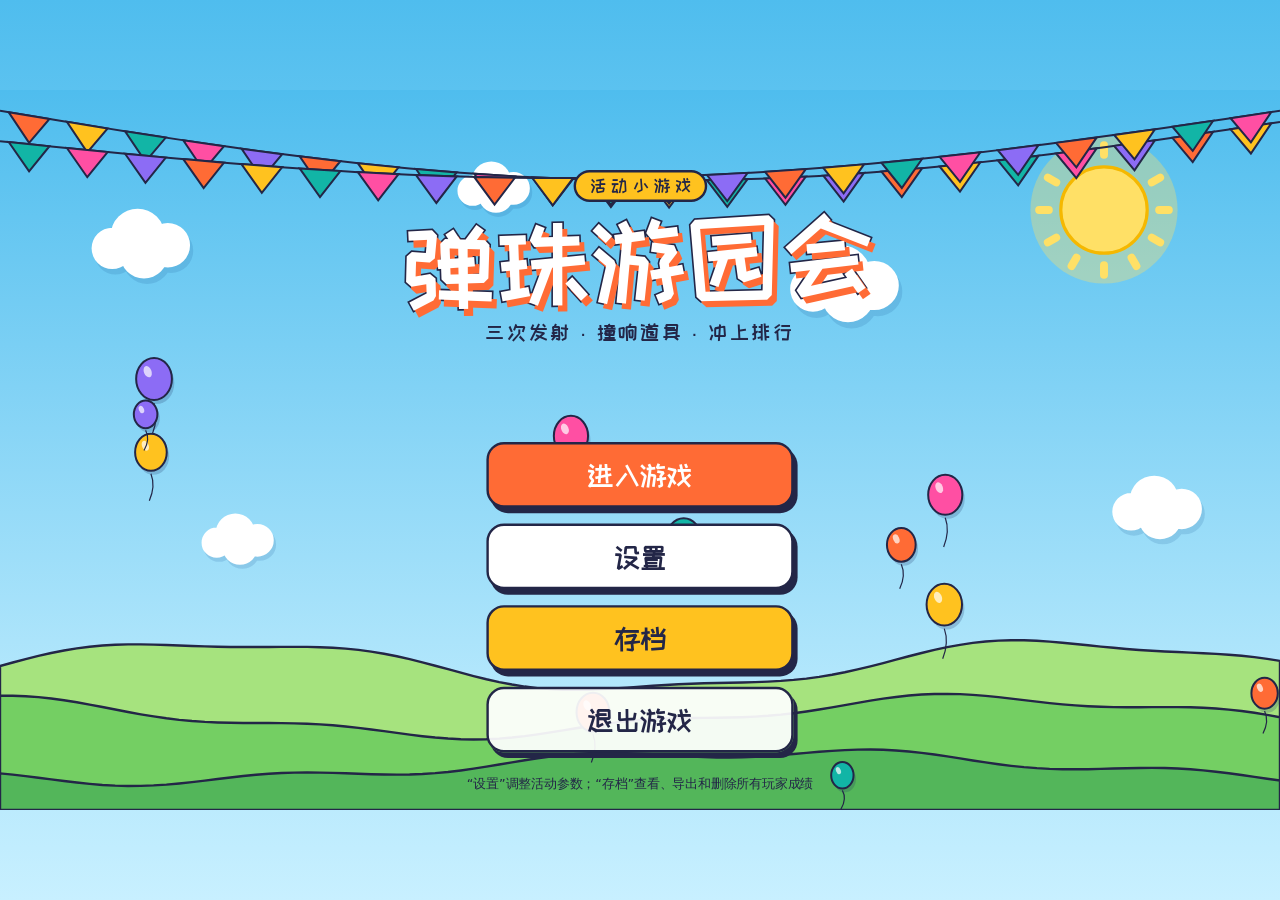
<file: index.html>
<!doctype html>
<html lang="zh-CN">
<head>
<meta charset="utf-8">
<meta name="viewport" content="width=device-width, initial-scale=1, viewport-fit=cover">
<title>弹珠游园会</title>
<link rel="preconnect" href="https://fonts.googleapis.com"><link rel="preconnect" href="https://fonts.gstatic.com" crossorigin><link rel="stylesheet" href="https://fonts.googleapis.com/css2?family=Baloo+2:wght@600;700;800&family=ZCOOL+KuaiLe&display=swap">
<style>
/* 舞台：固定 1600×900 逻辑像素，按窗口等比缩放。晴日游园会 · 明亮贴纸风（刻意单一亮色主题） */
:root {
  --sky: #4FBDEE;
  --sky-2: #C8F0FF;
  --white: #FFFFFF;
  --ink: #232647;
  --ink-soft: #5A5F7E;
  --fixed: #FF6B35;
  --vari: #12B5A6;
  --spawn: #FF4FA3;
  --score: #FFC21F;
  --link: #8C6CF5;
  --panel-blue: #E3F4FF;
  --panel-gray: #DCE5F3;
  --f-display: "ZCOOL KuaiLe", "PingFang SC", "Hiragino Sans GB", "Microsoft YaHei", sans-serif;
  --f-num: "Baloo 2", "ZCOOL KuaiLe", "PingFang SC", "Microsoft YaHei", sans-serif;
  --f-body: "PingFang SC", "Hiragino Sans GB", "Microsoft YaHei", "Noto Sans SC", system-ui, sans-serif;
  color-scheme: light;
}
html, body { height: 100%; margin: 0; background: var(--sky); color: var(--ink); overflow: hidden; }
body { font-family: var(--f-body); -webkit-tap-highlight-color: transparent; }
#app { position: fixed; inset: 0; background: linear-gradient(var(--sky), var(--sky-2)); overflow: hidden; touch-action: none; user-select: none; -webkit-user-select: none; }
#stage { position: absolute; left: 0; top: 0; width: 1600px; height: 900px; transform-origin: 0 0; overflow: hidden; background: var(--sky); }
#cv { position: absolute; left: 0; top: 0; width: 1600px; height: 900px; display: block; }
.screen { position: absolute; inset: 0; }
[hidden] { display: none !important; }

/* ---------- 按钮（贴纸） ---------- */
.btn {
  font-family: var(--f-display); font-size: 28px; line-height: 1; color: var(--ink);
  background: var(--white); border: 3px solid var(--ink); border-radius: 18px;
  padding: 16px 28px; cursor: pointer; position: relative;
  box-shadow: 5px 7px 0 var(--ink);
  transition: transform .12s ease, box-shadow .12s ease, background .12s;
}
.btn:hover { transform: translate(-1px, -2px) rotate(-.6deg); box-shadow: 6px 9px 0 var(--ink); }
.btn:active { transform: translate(3px, 4px); box-shadow: 2px 3px 0 var(--ink); }
.btn:focus-visible { outline: 4px solid var(--score); outline-offset: 4px; }
.btn.primary { background: var(--fixed); color: var(--white); }
.btn.gold { background: var(--score); }
.btn.teal { background: var(--vari); color: var(--white); }
.btn.ghost { background: rgba(255, 255, 255, .92); color: var(--ink); }
.btn.small { font-size: 20px; padding: 10px 18px; border-radius: 14px; box-shadow: 3px 5px 0 var(--ink); }
.btn.big { font-size: 36px; width: 384px; padding: 20px 0; border-radius: 22px; }
.btn.danger { color: #C62E14; border-color: #C62E14; box-shadow: 3px 5px 0 #C62E14; }
.btn.danger.armed { background: #C62E14; color: var(--white); }

/* ---------- 开始界面 ---------- */
#scr-start .start-title { position: absolute; left: 0; right: 0; top: 100px; text-align: center; }
.eyebrow { display: inline-block; font-family: var(--f-display); font-size: 22px; letter-spacing: .3em; color: var(--ink); background: var(--score); border: 3px solid var(--ink); border-radius: 999px; padding: 6px 10px 6px 18px; }
.start-title h1 {
  font-family: var(--f-display); font-weight: 400; font-size: 124px; margin: 10px 0 4px; color: var(--white);
  -webkit-text-stroke: 4px var(--ink); paint-order: stroke fill;
  text-shadow: 6px 8px 0 var(--fixed);
  letter-spacing: .04em; transform: rotate(-2deg);
}
.start-title .sub { font-family: var(--f-display); font-size: 26px; color: var(--ink); margin: 14px 0 0; letter-spacing: .12em; }
.start-menu { position: absolute; left: 50%; top: 440px; transform: translateX(-50%); display: flex; flex-direction: column; gap: 20px; align-items: center; }
.start-foot { position: absolute; bottom: 22px; left: 0; right: 0; text-align: center; font-size: 16px; color: var(--ink); }

/* ---------- 主界面 ---------- */
.lobby-head { position: absolute; left: 56px; top: 60px; display: flex; align-items: center; gap: 18px; }
.lobby-head h2 { font-family: var(--f-display); font-weight: 400; font-size: 64px; margin: 0; color: var(--white); -webkit-text-stroke: 3px var(--ink); paint-order: stroke fill; text-shadow: 4px 5px 0 var(--fixed); transform: rotate(-1.5deg); }
.map-chip { font-family: var(--f-display); font-size: 20px; color: var(--ink); background: var(--score); border: 3px solid var(--ink); border-radius: 999px; padding: 6px 16px; box-shadow: 3px 4px 0 var(--ink); }
.lobby-info { position: absolute; left: 56px; top: 690px; width: 700px; display: flex; gap: 10px; flex-wrap: nowrap; }
.info-pill { white-space: nowrap; font-size: 16px; color: var(--ink); background: var(--white); border: 2.5px solid var(--ink); border-radius: 12px; padding: 8px 12px; }
.info-pill b { font-family: var(--f-num); font-size: 20px; color: var(--fixed); margin: 0 3px; }
.lobby-actions { position: absolute; left: 56px; bottom: 44px; display: flex; gap: 26px; }

.board-rank {
  position: absolute; left: 800px; top: 50px; width: 756px; height: 800px; box-sizing: border-box;
  background: var(--white); color: var(--ink); border: 3px solid var(--ink); border-radius: 26px;
  box-shadow: 8px 11px 0 var(--ink); display: flex; flex-direction: column; overflow: hidden;
}
.rank-head { padding: 24px 30px 14px; display: flex; align-items: baseline; justify-content: space-between; gap: 16px; border-bottom: 3px dashed rgba(35, 38, 71, .18); background: var(--panel-blue); }
.rank-head h3 { font-family: var(--f-display); font-weight: 400; font-size: 40px; margin: 0; }
.rank-meta { font-size: 15px; color: var(--ink-soft); text-align: right; line-height: 1.4; }
.rank-list { list-style: none; margin: 0; padding: 8px 18px 20px; overflow-y: auto; flex: 1; scrollbar-width: thin; touch-action: pan-y; overscroll-behavior: contain; }
.rank-list li { display: grid; grid-template-columns: 64px 1fr auto; align-items: center; gap: 14px; padding: 12px 14px; border-radius: 14px; }
.rank-list li:nth-child(odd) { background: rgba(35, 38, 71, .04); }
.rank-list li.me { background: rgba(255, 194, 31, .35); outline: 3px solid var(--ink); }
.rank-list li.rank-empty { display: block; background: none; }
.rk { font-family: var(--f-num); font-weight: 800; font-size: 26px; text-align: center; width: 48px; height: 48px; line-height: 50px; border-radius: 50%; border: 3px solid var(--ink); background: var(--white); }
.rk.r1 { background: var(--score); } .rk.r2 { background: #CFEFEA; } .rk.r3 { background: #FFD0BC; }
.who { min-width: 0; }
.who .nick { font-family: var(--f-display); font-size: 25px; white-space: nowrap; overflow: hidden; text-overflow: ellipsis; }
.who .mail { font-size: 14px; color: var(--ink-soft); margin-top: 2px; }
.pts { font-family: var(--f-num); font-weight: 800; font-size: 30px; font-variant-numeric: tabular-nums; }
.rank-empty { text-align: center; padding: 120px 40px; font-family: var(--f-display); font-size: 26px; color: #8A8FA3; line-height: 1.7; }

/* ---------- 游戏内按钮 ---------- */
.icon-btn { position: absolute; width: 46px; height: 46px; border-radius: 50%; border: 3px solid var(--ink); background: var(--white); color: var(--ink); font-family: var(--f-num); font-weight: 800; font-size: 20px; cursor: pointer; box-shadow: 3px 4px 0 var(--ink); }
.icon-btn:active { transform: translate(2px, 3px); box-shadow: 1px 1px 0 var(--ink); }
#btn-pause { right: 14px; top: 52px; }
#btn-help-game { left: 466px; top: 2px; background: var(--score); }
.help-chip { position: static; background: var(--score); }

/* ---------- 弹窗 ---------- */
.modal { position: absolute; inset: 0; background: rgba(35, 52, 100, .38); display: flex; align-items: center; justify-content: center; z-index: 10; }
.panel {
  background: var(--white); color: var(--ink); border: 4px solid var(--ink); border-radius: 30px;
  box-shadow: 10px 14px 0 var(--ink); padding: 40px 54px; box-sizing: border-box; position: relative;
}
.panel h3 { font-family: var(--f-display); font-weight: 400; font-size: 42px; margin: 0 0 24px; }
.panel .hint { font-size: 16px; color: var(--ink-soft); line-height: 1.6; margin: 0; }
.panel .row-actions { display: flex; gap: 22px; justify-content: center; margin-top: 30px; }

/* 昵称邮箱（第3张图） */
#m-player .panel { width: 820px; background: var(--panel-blue); }
.field { display: grid; grid-template-columns: 130px 1fr; align-items: center; gap: 20px; margin: 22px 0; }
.field label { font-family: var(--f-display); font-size: 48px; text-align: right; }
.field input {
  font-family: var(--f-body); font-size: 26px; padding: 16px 18px; border: 3px solid var(--ink); border-radius: 12px;
  background: var(--white); color: var(--ink); outline: none; width: 100%; box-sizing: border-box; user-select: text; -webkit-user-select: text;
}
.field input:focus { box-shadow: 0 0 0 4px var(--score); }
.err { min-height: 26px; font-size: 18px; color: #C62E14; text-align: center; margin: 4px 0 0; }

/* 设置 */
#m-settings .panel { width: 640px; }
.set-row { display: grid; grid-template-columns: 150px 1fr 70px; align-items: center; gap: 18px; margin: 22px 0; font-family: var(--f-display); font-size: 28px; }
.set-row input[type=range] { width: 100%; accent-color: var(--fixed); height: 28px; }
.set-row output { font-family: var(--f-num); font-size: 24px; text-align: right; }
.toggle { display: flex; align-items: center; gap: 14px; cursor: pointer; font-size: 24px; }
.toggle input { width: 28px; height: 28px; accent-color: var(--vari); }

/* 活动参数（管理员） */
#m-admin .panel { width: 1180px; height: 820px; display: flex; flex-direction: column; padding: 34px 44px 26px; }
#m-admin .panel h3 { margin-bottom: 6px; }
.admin-body { flex: 1; overflow-y: auto; padding: 6px 10px 10px 0; margin-top: 12px; touch-action: pan-y; overscroll-behavior: contain; }
.admin-sec { margin: 18px 0 8px; font-family: var(--f-display); font-size: 26px; display: flex; align-items: center; gap: 12px; }
.admin-sec::before { content: ""; width: 14px; height: 14px; border-radius: 50%; background: var(--sec, var(--fixed)); border: 2px solid var(--ink); }
.admin-grid { display: grid; grid-template-columns: repeat(3, 1fr); gap: 12px 22px; }
.admin-grid label { display: flex; flex-direction: column; gap: 6px; font-size: 16px; color: var(--ink-soft); }
.admin-grid input, .admin-grid select {
  font-family: var(--f-num); font-size: 22px; font-weight: 700; padding: 8px 12px; border: 2.5px solid var(--ink); border-radius: 10px;
  background: var(--white); color: var(--ink); user-select: text; -webkit-user-select: text;
}
.maps { display: grid; grid-template-columns: repeat(3, 1fr); gap: 16px; }
.map-opt { border: 3px solid var(--ink); border-radius: 18px; padding: 14px 18px; cursor: pointer; background: var(--white); display: grid; gap: 4px; }
.map-opt input { display: none; }
.map-opt b { font-family: var(--f-display); font-weight: 400; font-size: 28px; }
.map-opt span { font-size: 15px; color: var(--ink-soft); }
.map-opt:has(input:checked) { background: var(--score); box-shadow: 4px 5px 0 var(--ink); }
.admin-foot { display: flex; align-items: center; gap: 16px; border-top: 3px dashed rgba(35, 38, 71, .18); padding-top: 16px; margin-top: 8px; }
.admin-foot .grow { flex: 1; font-size: 15px; color: var(--ink-soft); line-height: 1.5; }
.danger-confirm { font-size: 16px; color: #C62E14; }

/* 道具说明 */
/* 存档 */
#m-archive .panel { width: 1340px; height: 830px; display: flex; flex-direction: column; padding: 28px 40px 22px; }
.arc-head { display: flex; align-items: baseline; gap: 22px; flex-wrap: wrap; }
.arc-head h3 { margin: 0; }
.arc-head .hint { flex: 1; min-width: 0; font-size: 15px; word-break: break-all; }
.arc-tools { display: flex; align-items: center; gap: 14px; margin: 18px 0 14px; }
.arc-tools .grow, .arc-foot .grow { flex: 1; }
.arc-select { display: flex; align-items: center; gap: 10px; font-family: var(--f-display); font-size: 22px; white-space: nowrap; }
.arc-tools .btn { white-space: nowrap; font-size: 18px; padding: 10px 16px; }
.arc-select select, #arc-search {
  font-family: var(--f-body); font-size: 18px; padding: 9px 12px; border: 2.5px solid var(--ink); border-radius: 12px;
  background: var(--white); color: var(--ink); user-select: text; -webkit-user-select: text;
}
.arc-select select { max-width: 420px; }
#arc-search { width: 210px; }
.arc-table-wrap { flex: 1; overflow-y: auto; border: 3px solid var(--ink); border-radius: 18px; background: var(--white); touch-action: pan-y; overscroll-behavior: contain; position: relative; }
.arc-table { width: 100%; border-collapse: collapse; font-size: 18px; }
.arc-table th { position: sticky; top: 0; background: var(--panel-blue); text-align: left; font-family: var(--f-display); font-weight: 400; font-size: 19px; padding: 12px 14px; border-bottom: 3px solid var(--ink); z-index: 1; }
.arc-table td { padding: 10px 14px; border-bottom: 1.5px solid rgba(35, 38, 71, .1); vertical-align: middle; }
.arc-table tr:nth-child(even) td { background: rgba(35, 38, 71, .03); }
.arc-table .num { text-align: right; font-family: var(--f-num); font-weight: 800; font-variant-numeric: tabular-nums; }
.arc-table td.rank { width: 64px; font-family: var(--f-num); font-weight: 800; font-size: 20px; }
.arc-table td.nick { font-family: var(--f-display); font-size: 21px; max-width: 260px; overflow: hidden; text-overflow: ellipsis; white-space: nowrap; }
.arc-table td.mail { font-size: 17px; word-break: break-all; user-select: text; -webkit-user-select: text; }
.arc-table td.when { font-size: 15px; color: var(--ink-soft); white-space: nowrap; }
.arc-table td.ops { width: 120px; text-align: right; }
.arc-del { font-family: var(--f-display); font-size: 17px; padding: 6px 12px; border-radius: 10px; border: 2px solid #C62E14; background: var(--white); color: #C62E14; cursor: pointer; }
.arc-del.armed { background: #C62E14; color: var(--white); }
.arc-empty { position: absolute; inset: 60px 0 0; display: flex; align-items: center; justify-content: center; font-family: var(--f-display); font-size: 26px; color: #8A8FA3; }
.arc-foot { display: flex; align-items: center; gap: 16px; margin-top: 14px; font-size: 16px; color: var(--ink-soft); }

#m-help .panel { width: 1240px; max-height: 840px; display: flex; flex-direction: column; padding: 30px 40px 24px; }
#m-help .panel h3 { margin-bottom: 8px; }
.help-body { overflow-y: auto; flex: 1; padding-right: 8px; touch-action: pan-y; overscroll-behavior: contain; }
.help-sec h4 { font-family: var(--f-display); font-weight: 400; font-size: 24px; margin: 14px 0 8px; display: flex; align-items: center; gap: 10px; }
.help-sec h4 i { width: 18px; height: 18px; border-radius: 6px; border: 2.5px solid var(--ink); display: inline-block; }
.help-grid { display: grid; grid-template-columns: repeat(3, 1fr); gap: 10px 16px; }
.help-card { display: grid; grid-template-columns: 64px 1fr; gap: 12px; align-items: center; background: var(--panel-blue); border: 2.5px solid var(--ink); border-radius: 16px; padding: 8px 12px; }
.help-card b { display: block; font-family: var(--f-display); font-weight: 400; font-size: 21px; }
.help-card span { display: block; font-size: 14.5px; color: var(--ink-soft); line-height: 1.45; }
#m-help .row-actions { margin-top: 16px; }

/* 结算（第8张图） */
#m-result { flex-direction: column; justify-content: flex-start; padding-top: 34px; box-sizing: border-box; }
.res-top {
  width: 930px; height: 236px; box-sizing: border-box; background: var(--white); color: var(--ink);
  border: 4px solid var(--ink); border-radius: 30px; box-shadow: 10px 14px 0 var(--ink);
  display: flex; flex-direction: column; align-items: center; justify-content: center; position: relative; z-index: 2;
}
.res-title { font-family: var(--f-display); font-size: 84px; line-height: 1; transform: rotate(-2deg); }
.res-title.win { color: var(--ink); text-shadow: 4px 5px 0 var(--score); }
.res-title.lose { color: var(--ink); text-shadow: 4px 5px 0 #B9C3D8; }
.res-score { margin-top: 18px; font-size: 26px; font-family: var(--f-display); display: flex; align-items: baseline; gap: 14px; }
.res-score b { font-family: var(--f-num); font-weight: 800; font-size: 54px; line-height: .9; }
.res-score small { font-family: var(--f-body); font-size: 17px; color: var(--ink-soft); }
.res-bottom {
  width: 780px; height: 520px; margin-top: -8px; box-sizing: border-box; background: var(--panel-gray); color: var(--ink);
  border: 4px solid var(--ink); border-top: 0; border-radius: 0 0 26px 26px; box-shadow: 10px 14px 0 var(--ink);
  padding: 30px 34px 60px; display: flex; flex-direction: column; gap: 14px;
}
.res-me { display: grid; grid-template-columns: 1fr 1fr; gap: 14px; }
.res-card { background: var(--white); border: 3px solid var(--ink); border-radius: 16px; padding: 12px 18px; }
.res-card .k { font-size: 16px; color: var(--ink-soft); }
.res-card .v { font-family: var(--f-num); font-weight: 800; font-size: 40px; line-height: 1.1; }
.res-card .v small { font-family: var(--f-display); font-weight: 400; font-size: 20px; margin-left: 6px; }
.res-list { list-style: none; margin: 0; padding: 0; background: var(--white); border: 3px solid var(--ink); border-radius: 16px; overflow-y: auto; flex: 1; touch-action: pan-y; }
.res-list li { display: grid; grid-template-columns: 54px 1fr auto; gap: 12px; align-items: center; padding: 7px 16px; }
.res-list li:nth-child(odd) { background: rgba(35, 38, 71, .04); }
.res-list li.me { background: rgba(255, 194, 31, .45); }
.res-list .rk { width: 40px; height: 40px; line-height: 42px; font-size: 21px; }
.res-list .nick { font-family: var(--f-display); font-size: 22px; white-space: nowrap; overflow: hidden; text-overflow: ellipsis; }
.res-list .pts { font-size: 26px; }
.res-note { font-size: 15px; color: var(--ink); text-align: center; }
#btn-ok { margin-top: -36px; position: relative; z-index: 3; width: 220px; font-size: 40px; padding: 14px 0; }

#m-pause .panel, #m-bye .panel { width: 600px; text-align: center; }
#m-pause .row-actions, #m-bye .row-actions { flex-direction: column; align-items: center; }

.toast {
  position: absolute; left: 50%; top: 40px; transform: translateX(-50%); z-index: 30; pointer-events: none;
  font-family: var(--f-display); font-size: 24px; color: var(--ink); background: var(--score);
  border: 3px solid var(--ink); border-radius: 999px; padding: 10px 24px; box-shadow: 4px 5px 0 var(--ink);
}
#rotate-hint { display: none; position: fixed; left: 0; right: 0; bottom: 18px; text-align: center; font-family: var(--f-display); font-size: 16px; color: var(--ink); pointer-events: none; }
@media (orientation: portrait) { #rotate-hint { display: block; } }
@media (prefers-reduced-motion: reduce) { .btn, .btn:hover, .btn:active { transition: none; transform: none; } }

</style>
</head>
<body>
<div id="app">
  <div id="stage">
    <canvas id="cv"></canvas>

    <!-- 图1：开始界面 -->
    <section id="scr-start" class="screen">
      <div class="start-title">
        <div class="eyebrow">活动小游戏</div>
        <h1>弹珠游园会</h1>
        <p class="sub">三次发射 · 撞响道具 · 冲上排行</p>
      </div>
      <div class="start-menu">
        <button class="btn big primary" id="btn-enter" type="button">进入游戏</button>
        <button class="btn big" id="btn-admin" type="button">设置</button>
        <button class="btn big gold" id="btn-archive" type="button">存档</button>
        <button class="btn big ghost" id="btn-quit" type="button">退出游戏</button>
      </div>
      <div class="start-foot">“设置”调整活动参数；“存档”查看、导出和删除所有玩家成绩</div>
    </section>

    <!-- 图2：游戏主界面 -->
    <section id="scr-lobby" class="screen" hidden>
      <header class="lobby-head"><h2>弹珠游园会</h2><span class="map-chip" id="lobby-map"></span><button class="icon-btn help-chip" id="btn-help-lobby" type="button" aria-label="道具说明">?</button></header>
      <div class="lobby-info" id="lobby-info"></div>
      <div class="lobby-actions">
        <button class="btn primary" id="btn-start" type="button">开始游戏</button>
        <button class="btn" id="btn-settings" type="button">游戏设置</button>
        <button class="btn ghost" id="btn-back" type="button">退出</button>
      </div>
      <aside class="board-rank">
        <div class="rank-head"><h3>排行榜</h3><div class="rank-meta" id="rank-meta"></div></div>
        <ol class="rank-list" id="rank-list"></ol>
      </aside>
    </section>

    <!-- 游戏内 -->
    <div id="game-ui" hidden>
      <button class="icon-btn" id="btn-help-game" type="button" aria-label="道具说明">?</button>
      <button class="icon-btn" id="btn-pause" type="button" aria-label="暂停">❚❚</button>
    </div>

    <!-- 图3：昵称与邮箱 -->
    <div class="modal" id="m-player" hidden>
      <form class="panel" id="form-player" novalidate>
        <h3>参赛信息</h3>
        <div class="field"><label for="in-nick">昵称</label><input id="in-nick" maxlength="12" autocomplete="nickname" placeholder="最多 12 个字"></div>
        <div class="field"><label for="in-mail">邮箱</label><input id="in-mail" type="email" maxlength="64" autocomplete="email" placeholder="name@example.com"></div>
        <p class="err" id="player-err"></p>
        <p class="hint">同一邮箱＋昵称只保留最高分；排行榜不会显示完整邮箱。</p>
        <div class="row-actions">
          <button class="btn ghost small" id="btn-player-cancel" type="button" style="color:var(--ink);border-color:var(--ink)">返回</button>
          <button class="btn primary" type="submit">开始挑战</button>
        </div>
      </form>
    </div>

    <!-- 游戏设置：音乐 / 音效 / 抖动 -->
    <div class="modal" id="m-settings" hidden>
      <div class="panel">
        <h3>游戏设置</h3>
        <div class="set-row"><label for="set-music">音乐</label><input type="range" id="set-music" min="0" max="100" step="5"><output id="out-music"></output></div>
        <div class="set-row"><label for="set-sfx">音效</label><input type="range" id="set-sfx" min="0" max="100" step="5"><output id="out-sfx"></output></div>
        <div class="set-row"><span>屏幕抖动</span><label class="toggle"><input type="checkbox" id="set-shake"> 密集得分时小幅抖动</label><span></span></div>
        <div class="set-row" id="row-fullscreen" hidden><span>全屏显示</span><label class="toggle"><input type="checkbox" id="set-full"> 全屏（也可按 F11）</label><span></span></div>
        <div class="row-actions"><button class="btn gold" id="btn-settings-ok" type="button">完成</button></div>
      </div>
    </div>

    <!-- 活动参数（开始界面“设置”） -->
    <div class="modal" id="m-admin" hidden>
      <div class="panel">
        <h3>活动参数</h3>
        <p class="hint">修改地图、目标分、道具分值或物理参数会生成新的规则版本，排行榜按版本分开记录。</p>
        <div class="admin-body" id="admin-body"></div>
        <div class="admin-foot">
          <div class="grow" id="admin-ver"></div>
          <span class="danger-confirm" id="clear-confirm" hidden>再点一次确认清空</span>
          <button class="btn ghost small" id="btn-admin-clear" type="button" style="color:#B3301A;border-color:#B3301A">清空当前榜单</button>
          <button class="btn ghost small" id="btn-admin-reset" type="button" style="color:var(--ink);border-color:var(--ink)">恢复默认</button>
          <button class="btn ghost small" id="btn-admin-cancel" type="button" style="color:var(--ink);border-color:var(--ink)">取消</button>
          <button class="btn teal small" id="btn-admin-save" type="button">保存</button>
        </div>
      </div>
    </div>

    <!-- 图8：结算 -->
    <div class="modal" id="m-result" hidden>
      <div class="res-top">
        <div class="res-title" id="res-title">通关成功</div>
        <div class="res-score">本场得分 <b id="res-score">0</b> <small id="res-target"></small></div>
      </div>
      <div class="res-bottom">
        <div class="res-me">
          <div class="res-card"><div class="k">个人最高分</div><div class="v" id="res-best">0</div></div>
          <div class="res-card"><div class="k">个人最高分当前名次</div><div class="v" id="res-rank">-</div></div>
        </div>
        <ol class="res-list" id="res-list"></ol>
        <div class="res-note" id="res-note"></div>
      </div>
      <button class="btn gold" id="btn-ok" type="button">确定</button>
    </div>

    <div class="modal" id="m-pause" hidden>
      <div class="panel">
        <h3>已暂停</h3>
        <div class="row-actions">
          <button class="btn primary" id="btn-resume" type="button">继续游戏</button>
          <button class="btn ghost small" id="btn-abandon" type="button" style="color:var(--ink);border-color:var(--ink)">放弃本局，返回主界面（不记录成绩）</button>
        </div>
      </div>
    </div>

    <div class="modal" id="m-bye" hidden>
      <div class="panel">
        <h3>已退出游戏</h3>
        <p class="hint">感谢参与！关闭此页面即可离开。</p>
        <div class="row-actions"><button class="btn primary" id="btn-reenter" type="button">重新进入</button></div>
      </div>
    </div>

    <!-- 存档：所有玩家成绩，可删除 -->
    <div class="modal" id="m-archive" hidden>
      <div class="panel">
        <div class="arc-head">
          <h3>存档</h3>
          <p class="hint" id="arc-where"></p>
        </div>
        <div class="arc-tools">
          <label class="arc-select">榜单<select id="arc-board"></select></label>
          <input id="arc-search" type="search" placeholder="搜索昵称或邮箱" autocomplete="off">
          <span class="grow"></span>
          <button class="btn small" id="btn-arc-open" type="button" hidden>打开存档文件夹</button>
          <button class="btn small" id="btn-arc-export" type="button">导出表格（CSV）</button>
          <button class="btn small danger" id="btn-arc-clear" type="button">清空此榜单</button>
        </div>
        <div class="arc-table-wrap">
          <table class="arc-table">
            <thead><tr><th>名次</th><th>昵称</th><th>邮箱</th><th class="num">最高分</th><th class="num">次数</th><th>最高分时间</th><th></th></tr></thead>
            <tbody id="arc-body"></tbody>
          </table>
          <div class="arc-empty" id="arc-empty" hidden>这个榜单还没有成绩</div>
        </div>
        <div class="arc-foot">
          <span id="arc-count"></span>
          <span class="grow"></span>
          <button class="btn gold" id="btn-arc-close" type="button">关闭</button>
        </div>
      </div>
    </div>

    <!-- 道具说明 -->
    <div class="modal" id="m-help" hidden>
      <div class="panel">
        <h3 id="help-title">道具说明</h3>
        <div class="help-body" id="help-body"></div>
        <div class="row-actions"><button class="btn gold" id="btn-help-close" type="button">知道了</button></div>
      </div>
    </div>

    <div class="toast" id="toast" hidden></div>
  </div>
  <div id="rotate-hint">横屏体验更佳</div>
</div>

<script>
/* ===== 弹珠游园会 · 核心逻辑（无 DOM，可在 Node 中模拟） ===== */
(function (G) {
'use strict';
const PB = G.PB || (G.PB = {});

/* 棋盘坐标：有效棋盘 1280×576，原点为棋盘左上角；顶部 -130 为发射区天花板；底部 576 以下为自动拨杆回收区 */
const BOARD = PB.BOARD = { w: 1280, h: 576, ceil: -130, drain: 714, pivot: { x: 640, y: -130 }, muzzle: 44, ballR: 18 };
const DEG = Math.PI / 180;
const AIM_MAX = 55 * DEG;
PB.AIM_MAX = AIM_MAX;

/* 交错格：奇数排 10 格（x=64+128(c-1)），偶数排 9 格（x=128+128(c-1)），排距 96 */
PB.cellXY = function (cell) {
  const m = /^R(\d)C(\d+)$/.exec(cell);
  const r = +m[1], c = +m[2];
  return { r, c, x: (r % 2 ? 64 : 128) + 128 * (c - 1), y: 48 + 96 * (r - 1) };
};

PB.DEFAULTS = {
  map: 'A',
  targets: { A: 7000, B: 15500, C: 6000 },
  shots: 3,
  newBallCap: 8,
  maxEntities: 8,
  shotTime: 25,
  flippers: true,
  flipperCooldown: 1.0,
  physics: { gravity: 650, restitution: 0.75, pegRestitution: 0.85, maxSpeed: 1100, flipperSpeed: 1150 },
  force: { fixed: 950, varGain: 1.3, varMin: 320 },
  spawnCd: { gift: 5, nest: 2.5, split: 3.5, salute: 8 },
  scores: {
    bounce: 20, cannon: 20, coin: 50,
    chain1: 40, chain2: 80, chain3: 120,
    letter: 60, letterSet: 300,
    targetCenter: 200, targetEdge: 40,
    clockRate: 20, clockMax: 300,
    pot: 240, echo: 60, solo: 250, arch: 80, cup: 120
  }
};

/* 道具库：fam = fixed 固定弹射 / vari 变速回弹 / spawn 生成新球 / score 碰撞得分 / link 联动 */
PB.ITEMS = {
  kicker: { name: '弹射板', fam: 'fixed', desc: '正面撞上后，沿箭头方向以固定大力弹出' },
  mushroom: { name: '弹射蘑菇', fam: 'fixed', desc: '从上方落到伞盖，固定大力竖直弹回上方' },
  power: { name: '冲击鼓', fam: 'fixed', desc: '任意方向撞上，都以固定大力径向弹开' },
  cannon: { name: '转向炮', fam: 'fixed', desc: '吸入球 0.35 秒后按炮口方向大力射出；发射前点击可换方向' },
  bumper: { name: '弹力鼓', fam: 'vari', desc: '来得越快弹得越快（×倍率），慢球也有最低弹力' },
  tramp: { name: '蹦床绳', fam: 'vari', desc: '从上方落下时按下落速度向上回弹，有最低弹力' },
  sling: { name: '回弹条', fam: 'vari', desc: '斜置弹条，按撞击速度放大反弹，有最低弹力' },
  gift: { name: '双球礼盒', fam: 'spawn', desc: '撞到放出 2 颗新球；冷却 5 秒，冷却中变暗可穿过' },
  nest: { name: '小球鸟巢', fam: 'spawn', desc: '撞到向上吐出 1 颗新球；冷却 2.5 秒' },
  split: { name: '分裂水晶', fam: 'spawn', desc: '撞到的球一分为二，镜像飞出；冷却 3.5 秒' },
  salute: { name: '三响礼炮', fam: 'spawn', desc: '撞到后连发 3 颗新球；冷却 8 秒' },
  coin: { name: '金币钉', fam: 'score', desc: '每次有效碰撞 +50' },
  letter: { name: '三连灯牌', fam: 'score', desc: '每块 +60，本局 A/B/C 集齐再 +300' },
  target: { name: '中心靶', fam: 'score', desc: '上下边中央红区 +200（每发 2 次），其余 +40' },
  pot: { name: '碎罐奖', fam: 'score', desc: '本局累计第 3 次撞击碎裂 +240' },
  arch: { name: '过路拱门', fam: 'score', desc: '从上往下穿过 +80，每球每发 1 次' },
  cup: { name: '落袋杯', fam: 'score', desc: '落入杯口 +120，同时回收该球' },
  echo: { name: '回声铃', fam: 'score', desc: '撞响 +60，0.5 秒后回声再 +60' },
  clock: { name: '储分钟', fam: 'score', desc: '每秒积累 20 分（上限 300），首次撞到领取' },
  solo: { name: '独响钟', fam: 'score', desc: '本发恰好撞 1 次，结束时 +250' },
  hole: { name: '连环洞', fam: 'score', desc: '连续撞不同的洞：40 → 80 → 120' },
  link: { name: '连动铃', fam: 'link', desc: '撞响后，连线的 3 枚金币同时计分' },
  whale: { name: '储球鲸箱', fam: 'link', desc: '吞下最多 2 球，0.8 秒后一起喷出' },
  portalIn: { name: '回程门·入', fam: 'link', desc: '把球传送到同号出口，每发 2 次' },
  portalOut: { name: '回程门·出', fam: 'link', desc: '传送出口，球从这里向下落出' },
  button: { name: '开关钮', fam: 'link', desc: '撞到打开同号闸门 4 秒，每发 2 次' },
  gate: { name: '闸门', fam: 'link', desc: '关闭时挡球，打开后可以穿过' },
  peg: { name: '导流钉', fam: 'peg', desc: '只改变方向，不计分' }
};
PB.FAMILIES = [
  ['fixed', '固定弹射'], ['vari', '变速回弹'], ['spawn', '生成新球'], ['score', '碰撞得分'], ['link', '联动储球']
];

/* 关卡（我重新设计）：奇数排 10 格、偶数排 9 格；“.” 空位，“,” 导流钉 */
const CODE = {
  K: 'kicker', M: 'mushroom', P: 'power', Q: 'cannon', B: 'bumper', T: 'tramp', Y: 'sling',
  G: 'gift', N: 'nest', X: 'split', S: 'salute',
  $: 'coin', L: 'letter', O: 'target', J: 'pot', H: 'arch', U: 'cup', E: 'echo', C: 'clock', D: 'solo', R: 'hole',
  Z: 'link', W: 'whale', I: 'portalIn', o: 'portalOut', b: 'button', g: 'gate', ',': 'peg'
};
PB.CODE = CODE;
PB.LEVELS = {
  A: {
    name: '欢乐彩球场', tag: '推荐首发 · 固定弹射与变速回弹入门',
    rows: [
      '$ N $ B . . B $ G $',
      'L , $ T X T $ , L',
      'K $ B E , , O B $ K',
      '$ M , Z P W , M H',
      'K , $ B L , C B , K',
      ', J M . Q . M S ,'
    ]
  },
  B: {
    name: '多球游乐场', tag: '七个生球点 · 连环洞与回声铃',
    rows: [
      '$ G $ N . . N $ G $',
      'B , R Y X Y R , B',
      'K $ S E , , E S $ K',
      'T M , Z W Z , M T',
      'K , B R $ , R B , K',
      ', B P . T . P B ,'
    ]
  },
  C: {
    name: '巧射挑战场', tag: '双转向炮 · 开门、中心靶与落点',
    rows: [
      '$ H $ b . . N $ o $',
      'Y , O , g , O , Y',
      'K $ B C , , C B $ K',
      '$ X O , P , O G $',
      'K , B M D I M B , K',
      'U , Q $ T . Q , U'
    ]
  }
};

/* ---------- 工具 ---------- */
function mulberry32(a) {
  return function () {
    a |= 0; a = a + 0x6D2B79F5 | 0;
    let t = Math.imul(a ^ a >>> 15, 1 | a);
    t = t + Math.imul(t ^ t >>> 7, 61 | t) ^ t;
    return ((t ^ t >>> 14) >>> 0) / 4294967296;
  };
}
PB.mulberry32 = mulberry32;
const clamp = (v, a, b) => v < a ? a : v > b ? b : v;
PB.clamp = clamp;

/* 解析关卡行 → 道具清单 */
PB.parseLevel = function (lv) {
  const list = [];
  lv.rows.forEach((row, ri) => {
    const r = ri + 1, toks = row.trim().split(/\s+/), need = r % 2 ? 10 : 9;
    if (toks.length !== need) throw new Error(`关卡第 ${r} 排应为 ${need} 格，实际 ${toks.length}`);
    toks.forEach((tk, ci) => {
      if (tk === '.') return;
      const type = CODE[tk];
      if (!type) throw new Error('未知道具代码 ' + tk);
      list.push({ type, cell: `R${r}C${ci + 1}` });
    });
  });
  return list;
};

/* 碰撞：返回 {pen,nx,ny,px,py,t} 或 null（距离超过 2 单位视为离开） */
function hitCircle(cx, cy, r, b) {
  let dx = b.x - cx, dy = b.y - cy;
  let d = Math.hypot(dx, dy);
  const pen = r + b.r - d;
  if (pen < -2) return null;
  if (d < 1e-6) { dx = 0; dy = -1; d = 1; }
  const nx = dx / d, ny = dy / d;
  return { pen, nx, ny, px: cx + nx * r, py: cy + ny * r, t: 0 };
}
function hitSeg(ax, ay, bx, by, r, b) {
  const ex = bx - ax, ey = by - ay;
  const L2 = ex * ex + ey * ey;
  const t = L2 > 0 ? clamp(((b.x - ax) * ex + (b.y - ay) * ey) / L2, 0, 1) : 0;
  const h = hitCircle(ax + ex * t, ay + ey * t, r, b);
  if (h) h.t = t;
  return h;
}
function hitBox(x, y, hw, hh, rr, b) {
  const ix = hw - rr, iy = hh - rr;
  const lx = b.x - x, ly = b.y - y;
  const qx = clamp(lx, -ix, ix), qy = clamp(ly, -iy, iy);
  const dx = lx - qx, dy = ly - qy;
  const d = Math.hypot(dx, dy);
  if (d < 1e-6) {
    const ox = ix - Math.abs(lx), oy = iy - Math.abs(ly);
    if (ox < oy) { const s = lx >= 0 ? 1 : -1; return { pen: ox + rr + b.r, nx: s, ny: 0, px: x + s * hw, py: b.y, t: 0 }; }
    const s = ly >= 0 ? 1 : -1; return { pen: oy + rr + b.r, nx: 0, ny: s, px: b.x, py: y + s * hh, t: 0 };
  }
  const pen = rr + b.r - d;
  if (pen < -2) return null;
  const nx = dx / d, ny = dy / d;
  return { pen, nx, ny, px: x + qx + nx * rr, py: y + qy + ny * rr, t: 0 };
}
function hitShape(s, b) {
  if (s.k === 'c') return hitCircle(s.x, s.y, s.r, b);
  if (s.k === 's') return hitSeg(s.ax, s.ay, s.bx, s.by, s.r, b);
  return hitBox(s.x, s.y, s.hw, s.hh, s.rr, b);
}
PB.hitShape = hitShape;

/* 碰撞体（相对道具中心）。常规道具碰撞直径约 44，球直径 36 ≈ 82% */
function shapesFor(type, it) {
  const C = (r, ox = 0, oy = 0, part) => ({ k: 'c', r, ox, oy, part });
  const B = (hw, hh, rr, ox = 0, oy = 0, part) => ({ k: 'b', hw, hh, rr, ox, oy, part });
  const S = (ax, ay, bx, by, r, part) => ({ k: 's', ax, ay, bx, by, r, part });
  switch (type) {
    case 'kicker': {
      const d = it.dir, wall = it.c === 1 || it.c === 10;
      return wall ? [S(-58 * d, -26, 30 * d, 14, 8, 'board')] : [S(-38 * d, -17, 38 * d, 17, 8, 'board')];
    }
    case 'mushroom': return [B(28, 12, 11, 0, -8, 'cap'), B(10, 12, 4, 0, 12, 'stem')];
    case 'power': case 'bumper': return [C(24)];
    case 'cannon': return [C(24)];
    case 'tramp': return [C(7, -32, -10, 'post'), C(7, 32, -10, 'post'), S(-28, 4, 28, 4, 4, 'rope')];
    case 'sling': { const d = it.dir; return [S(-34 * d, -14, 34 * d, 14, 8, 'bar')]; }
    case 'gift': return [B(24, 20, 6)];
    case 'nest': return [B(28, 14, 13, 0, 6)];
    case 'split': return [C(22)];
    case 'salute': return [B(28, 20, 6)];
    case 'coin': case 'hole': case 'echo': case 'clock': case 'solo': case 'link': return [C(22)];
    case 'letter': return [B(22, 22, 7)];
    case 'target': return [B(38, 11, 6)];
    case 'pot': return [C(24)];
    case 'arch': return [S(-36, -22, -36, 22, 5, 'post'), S(36, -22, 36, 22, 5, 'post')];
    case 'cup': return [S(-34, -24, -27, 22, 5, 'wall'), S(34, -24, 27, 22, 5, 'wall'), S(-27, 22, 27, 22, 5, 'wall')];
    case 'whale': return [B(34, 22, 16)];
    case 'portalIn': case 'portalOut': return [S(-36, -22, -36, 24, 6, 'post'), S(36, -22, 36, 24, 6, 'post')];
    case 'button': return [C(18)];
    case 'gate': return [B(58, 8, 4, 0, 0, 'gate')];
    case 'peg': return [C(8)];
  }
  return [];
}
function place(s, it) {
  s.item = it;
  if (s.k === 's') { s.ax += it.x; s.ay += it.y; s.bx += it.x; s.by += it.y; }
  else { s.x = it.x + s.ox; s.y = it.y + s.oy; }
  return s;
}

const CANNON_DIRS = [-45 * DEG, 0, 45 * DEG];
PB.CANNON_DIRS = CANNON_DIRS;
const SPAWNERS = { gift: 1, nest: 1, split: 1, salute: 1 };

/* ---------- 游戏 ---------- */
class Game {
  constructor(cfg, mapId, seed) {
    this.cfg = cfg;
    this.mapId = mapId;
    this.level = PB.LEVELS[mapId];
    this.target = cfg.targets[mapId];
    this.rng = mulberry32((seed >>> 0) || 7);
    this.t = 0; this.shotT = 0;
    this.score = 0; this.passed = false;
    this.shotsTotal = cfg.shots; this.shotsLeft = cfg.shots; this.shotNo = 0;
    this.phase = 'aim';
    this.balls = []; this.pending = []; this.timers = []; this.events = [];
    this.budget = cfg.newBallCap; this.ballSeq = 0;
    this.aim = 0;
    this.recent = []; this.lastShakeT = -9;
    this.letters = {}; this.letterSet = false;
    this.shotScoreStart = 0; this.settleT = 0; this.timedOut = false;
    this.lastSpawnT = -9;
    this.build();
    this.resetShot();
  }

  build() {
    const cfg = this.cfg;
    this.items = []; this.byCell = {}; this.pegs = [];
    let id = 0, letterIdx = 0, holeIdx = 0;
    for (const { type, cell } of PB.parseLevel(this.level)) {
      const p = PB.cellXY(cell);
      const it = { id: 'i' + (id++), type, cell, x: p.x, y: p.y, r: p.r, c: p.c, hitT: -9, fam: (PB.ITEMS[type] || {}).fam };
      if (type === 'kicker' || type === 'sling') it.dir = it.x < 640 ? 1 : -1;
      if (type === 'cannon') it.dirIdx = 1;
      if (type === 'pot') { it.hits = 0; it.broken = false; }
      if (type === 'letter') { it.letter = 'ABC'[letterIdx++] || 'A'; this.letters[it.letter] = false; }
      if (type === 'hole') it.n = ++holeIdx;
      if (type === 'portalIn' || type === 'portalOut' || type === 'button' || type === 'gate') it.pair = 1;
      it.shapes = shapesFor(type, it).map(s => place(s, it));
      it.e = type === 'peg' ? cfg.physics.pegRestitution : cfg.physics.restitution;
      if (type === 'peg') this.pegs.push(it); else this.items.push(it);
      this.byCell[cell] = it;
    }
    const coins = this.items.filter(o => o.type === 'coin');
    for (const it of this.items) {
      if (it.type === 'link') it.linkItems = coins.slice().sort((a, b) => Math.hypot(a.x - it.x, a.y - it.y) - Math.hypot(b.x - it.x, b.y - it.y)).slice(0, 3);
      if (it.type === 'button') it.gate = this.items.find(o => o.type === 'gate' && o.pair === it.pair);
      if (it.type === 'portalIn') it.exit = this.items.find(o => o.type === 'portalOut' && o.pair === it.pair);
    }
    this.spawners = this.items.filter(it => SPAWNERS[it.type]);
    // 墙
    const fl = cfg.flippers;
    const wallBottom = 576;
    const wallItem = (wid, ax, ay, bx, by) => {
      const it = { id: wid, type: 'wall', x: (ax + bx) / 2, y: (ay + by) / 2, e: cfg.physics.restitution, hitT: -9 };
      it.shapes = [{ k: 's', ax, ay, bx, by, r: 2, item: it }];
      return it;
    };
    this.walls = [
      wallItem('wL', 0, BOARD.ceil, 0, wallBottom),
      wallItem('wR', BOARD.w, BOARD.ceil, BOARD.w, wallBottom),
      wallItem('wT', 0, BOARD.ceil, BOARD.w, BOARD.ceil)
    ];
    this.flippers = [];
    if (fl) {
      // 自动拨杆：长度 187（原 140，加长约 1/3）；上摆角度收小，避免扫到第 6 排道具
      this.walls.push(wallItem('wIL', 0, 576, 82, 625));
      this.walls.push(wallItem('wIR', BOARD.w, 576, BOARD.w - 82, 625));
      const mk = (fid, s, px) => ({ id: fid, type: 'flipper', s, px, py: 632, len: 187, r0: 13, r1: 8, rest: 0.36, up: -0.33, a: 0.36, pa: 0.36, down: false, cdUntil: 0, releaseAt: 0, fireT: -9, hitT: -9 });
      this.flippers.push(mk('fL', 1, 90), mk('fR', -1, BOARD.w - 90));
    }
    this.sensorItems = this.items.filter(it => it.type === 'arch' || it.type === 'cup' || it.type === 'portalIn');
    this.rebuildSolids();
  }

  rebuildSolids() {
    const list = [];
    for (const it of this.items) {
      if (it.type === 'pot' && it.broken) continue;
      if (it.type === 'gate' && it.open) continue;
      for (const s of it.shapes) list.push(s);
    }
    for (const it of this.pegs) list.push(it.shapes[0]);
    for (const it of this.walls) list.push(it.shapes[0]);
    this.solids = list;
  }

  /* 每发开始重置的状态 */
  resetShot() {
    for (const it of this.items) {
      it.cdUntil = 0; it.lastT = -9; it.busy = false; it.off = false;
      switch (it.type) {
        case 'echo': case 'link': it.triggers = 0; break;
        case 'target': it.centerLeft = 2; break;
        case 'clock': it.claimed = false; break;
        case 'solo': it.count = 0; break;
        case 'whale': it.stored = []; it.closed = false; break;
        case 'button': it.opens = 0; break;
        case 'gate': it.open = false; it.openUntil = 0; break;
        case 'portalIn': case 'cannon': it.charges = 2; break;
        case 'salute': it.fireT = -9; break;
      }
    }
    for (const f of this.flippers) { f.cdUntil = 0; f.down = false; }
    this.budget = this.cfg.newBallCap;
    this.rebuildSolids();
  }

  emit(e) { this.events.push(e); }
  sfx(name, x, y, v) { this.events.push({ type: 'sfx', name, x, y, v }); }
  shake(a) { this.events.push({ type: 'shake', a }); }

  add(p, x, y, kind) {
    if (!(p > 0)) return;
    this.score += p;
    this.emit({ type: 'score', p, x, y, kind });
    const r = this.recent; r.push(this.t);
    while (r.length && r[0] < this.t - 0.5) r.shift();
    if (r.length >= 3 && this.t - this.lastShakeT >= 0.1) { this.lastShakeT = this.t; this.shake(0.14 + 0.03 * Math.min(8, r.length - 3)); }
    if (p >= 150) this.shake(0.3);
    if (!this.passed && this.score >= this.target) { this.passed = true; this.emit({ type: 'passed' }); this.shake(0.5); }
  }

  clockValue() {
    const s = this.cfg.scores;
    return Math.min(s.clockMax, Math.floor(s.clockRate * this.shotT));
  }

  liveCount() { return this.balls.length; }
  entityCount() { return this.balls.length + this.pending.length; }

  addBall(x, y, vx, vy, spawned) {
    const b = {
      id: ++this.ballSeq, x, y, px: x, py: y, vx, vy, r: BOARD.ballR, state: 'live', spawned: !!spawned,
      touch: new Set(), lastHit: new Map(), chain: null, arch: new Set(), noPortalUntil: 0,
      slowT: 0, boostT: 0, born: this.t, trail: []
    };
    this.balls.push(b);
    return b;
  }

  safePos(x, y) {
    const R = BOARD.ballR;
    const probe = { x, y, r: R };
    const offs = [[0, 0], [0, -14], [14, -10], [-14, -10], [0, -28], [24, 0], [-24, 0]];
    outer:
    for (const [ox, oy] of offs) {
      probe.x = x + ox; probe.y = y + oy;
      if (probe.x < R + 2 || probe.x > BOARD.w - R - 2 || probe.y < BOARD.ceil + R + 2 || probe.y > 600) continue;
      for (const s of this.solids) {
        if (s.item.off) continue;
        const h = hitShape(s, probe); if (h && h.pen > 0) continue outer;
      }
      return { x: probe.x, y: probe.y };
    }
    return null;
  }

  /* 生球：受“每发新增上限”和“同时在场上限”约束，返回实际生成/预约数量（0 = 未触发） */
  spawn(item, specs) {
    const free = Math.min(this.budget, this.cfg.maxEntities - this.entityCount());
    if (free <= 0) {
      this.emit({ type: 'note', text: this.budget <= 0 ? '本发新增球已用完' : '场上球数已满', x: item.x, y: item.y - 48 });
      this.sfx('full', item.x, item.y); return 0;
    }
    let n = 0;
    for (const s of specs) {
      if (n >= free) break;
      const x = s.abs ? s.x : item.x + s.x, y = s.abs ? s.y : item.y + s.y;
      if (s.delay) {
        this.pending.push({ at: this.t + s.delay, x, y, vx: s.vx, vy: s.vy, item });
        this.budget--; n++;
      } else {
        const p = this.safePos(x, y);
        if (!p) continue;
        this.addBall(p.x, p.y, s.vx, s.vy, true);
        this.budget--; n++;
      }
    }
    if (n > 0) { this.lastSpawnT = this.t; this.emit({ type: 'spawn', item, n, left: this.budget }); this.shake(0.3); }
    return n;
  }

  /* 生球道具冷却：变暗，不产生碰撞 */
  cooldown(it, dur) { it.off = true; it.cdUntil = this.t + dur; it.cdDur = dur; }

  after(delay, kind, fn) { this.timers.push({ at: this.t + delay, kind, fn }); }

  capture(b, item) { b.state = 'held'; b.heldBy = item; b.vx = 0; b.vy = 0; b.touch.clear(); b.trail.length = 0; }
  releaseBall(b, x, y, vx, vy) {
    b.state = 'live'; b.heldBy = null; b.x = b.px = x; b.y = b.py = y; b.vx = vx; b.vy = vy;
    b.touch.clear(); b.slowT = 0; b.trail.length = 0;
  }

  /* ---------- 发射 ---------- */
  setAim(a) { this.aim = clamp(a, -AIM_MAX, AIM_MAX); }
  launchVector(power) {
    const th = this.aim, sp = 500 + 350 * clamp(power, 0, 1);
    const dx = Math.sin(th), dy = Math.cos(th);
    return { x: BOARD.pivot.x + dx * BOARD.muzzle, y: BOARD.pivot.y + dy * BOARD.muzzle, vx: dx * sp, vy: dy * sp };
  }
  fire(power) {
    if (this.phase !== 'aim' || this.shotsLeft <= 0) return false;
    const L = this.launchVector(power);
    this.shotT = 0; this.shotNo++; this.shotsLeft--;
    this.shotScoreStart = this.score; this.timedOut = false;
    this.budget = this.cfg.newBallCap;
    this.addBall(L.x, L.y, L.vx, L.vy, false);
    this.phase = 'play';
    this.emit({ type: 'launch', power });
    this.sfx('launch', L.x, L.y, power);
    return true;
  }
  cycleCannon(item) {
    if (this.phase !== 'aim' || item.type !== 'cannon') return;
    item.dirIdx = (item.dirIdx + 1) % 3;
    this.sfx('button', item.x, item.y);
  }

  /* 短程预瞄：沿同一重力与碰撞体推算到首次真实接触 */
  preview(power) {
    const L = this.launchVector(power);
    const g = this.cfg.physics.gravity;
    const probe = { x: L.x, y: L.y, r: BOARD.ballR };
    let vx = L.vx, vy = L.vy;
    const pts = [];
    const dt = 1 / 240;
    for (let i = 0; i < 480; i++) {
      vy += g * dt; probe.x += vx * dt; probe.y += vy * dt;
      if (i % 6 === 0) pts.push(probe.x, probe.y);
      for (const s of this.solids) {
        if (s.item.off) continue;
        const h = hitShape(s, probe);
        if (h && h.pen > 0) return { pts, hit: { x: probe.x, y: probe.y, item: s.item } };
      }
      if (probe.y > BOARD.drain) break;
    }
    return { pts, hit: null };
  }

  /* ---------- 自动拨杆 ---------- */
  flipperDir(f, a) { return { x: f.s * Math.cos(a), y: Math.sin(a) }; }
  flipperWants(f) {
    const d = this.flipperDir(f, f.rest);
    const nTop = d.x > 0 ? { x: d.y, y: -d.x } : { x: -d.y, y: d.x };
    for (const b of this.balls) {
      if (b.state !== 'live' || b.vy < -150) continue;
      const rx = b.x - f.px, ry = b.y - f.py;
      const along = (rx * d.x + ry * d.y) / f.len;
      if (along < 0.04 || along > 1.02) continue;
      const perp = rx * nTop.x + ry * nTop.y;
      if (perp < -2 || perp > b.r + f.r0 + 12) continue;
      return true;
    }
    return false;
  }

  /* ---------- 主步进（固定步长） ---------- */
  step(dt) {
    this.t += dt;
    for (const f of this.flippers) {
      if (f.down && this.t >= f.releaseAt) f.down = false;
      if (!f.down && this.t >= f.cdUntil && this.phase === 'play' && this.flipperWants(f)) {
        f.down = true; f.fireT = this.t; f.releaseAt = this.t + 0.16; f.cdUntil = this.t + this.cfg.flipperCooldown;
        this.sfx('flipAuto', f.px, f.py); this.shake(0.12);
      }
      f.pa = f.a;
      const target = f.down ? f.up : f.rest;
      const sp = f.down ? 20 : 12;
      if (f.a > target) f.a = Math.max(target, f.a - sp * dt);
      else f.a = Math.min(target, f.a + sp * dt);
    }
    if (this.phase === 'play') {
      this.shotT = Math.min(this.shotT + dt, this.cfg.shotTime);
      if (this.shotT >= this.cfg.shotTime) this.timeout();
    }
    if (this.timers.length) {
      const due = this.timers.filter(k => k.at <= this.t);
      if (due.length) {
        this.timers = this.timers.filter(k => k.at > this.t);
        for (const k of due) k.fn();
      }
    }
    if (this.pending.length) {
      const due = this.pending.filter(p => p.at <= this.t);
      if (due.length) {
        this.pending = this.pending.filter(p => p.at > this.t);
        for (const p of due) {
          const pos = this.safePos(p.x, p.y);
          if (pos) { this.addBall(pos.x, pos.y, p.vx, p.vy, true); this.sfx('saluteShot', pos.x, pos.y); this.shake(0.2); }
          else this.budget++;
        }
      }
    }
    for (const b of this.balls) if (b.state === 'live') this.stepBall(b, dt);
    if (this.balls.some(b => b.dead)) this.balls = this.balls.filter(b => !b.dead);
    // 冷却结束：没有球压在上面才恢复碰撞
    for (const it of this.spawners) {
      if (!it.off || this.t < it.cdUntil) continue;
      let blocked = false;
      for (const b of this.balls) {
        if (b.state !== 'live') continue;
        for (const s of it.shapes) { const h = hitShape(s, b); if (h && h.pen > -3) blocked = true; }
      }
      if (!blocked) { it.off = false; it.readyT = this.t; this.sfx('ready', it.x, it.y); }
    }
    for (const it of this.items) {
      if (it.type === 'gate' && it.open && this.t >= it.openUntil) {
        let blocked = false;
        for (const b of this.balls) {
          if (b.state !== 'live') continue;
          for (const s of it.shapes) { const h = hitShape(s, b); if (h && h.pen > -1) blocked = true; }
        }
        if (!blocked) { it.open = false; this.rebuildSolids(); this.sfx('gateClose', it.x, it.y); }
      }
    }
    if (this.phase === 'play' && this.balls.length === 0 && this.pending.length === 0 && !this.timers.some(k => k.kind !== 'score')) {
      this.phase = 'settle'; this.settleT = 0;
    }
    if (this.phase === 'settle') {
      this.settleT += dt;
      if (!this.timers.length || this.settleT >= 0.5) { this.timers.length = 0; this.finishShot(); }
    }
  }

  timeout() {
    if (this.phase !== 'play') return;
    this.timedOut = true;
    this.emit({ type: 'timeout' });
    for (const b of this.balls) this.emit({ type: 'vanish', x: b.x, y: b.y });
    this.balls = []; this.pending = [];
    this.timers = this.timers.filter(k => k.kind === 'score');
    for (const it of this.items) { if (it.type === 'whale') it.stored = []; if (it.type === 'cannon') it.busy = false; }
    this.phase = 'settle'; this.settleT = 0;
  }

  finishShot() {
    for (const it of this.items) {
      if (it.type === 'solo' && it.count === 1) { this.add(this.cfg.scores.solo, it.x, it.y, 'solo'); this.sfx('solo', it.x, it.y); it.hitT = this.t; }
    }
    const shotScore = this.score - this.shotScoreStart;
    this.emit({ type: 'shotEnd', shotNo: this.shotNo, shotScore, timedOut: this.timedOut });
    if (this.shotsLeft > 0) {
      this.phase = 'aim'; this.shotT = 0;
      this.resetShot();
      this.emit({ type: 'nextShot', shotNo: this.shotNo + 1 });
    } else {
      this.phase = 'over';
      this.emit({ type: 'over', score: this.score, passed: this.passed });
    }
  }

  stepBall(b, dt) {
    const P = this.cfg.physics;
    b.px = b.x; b.py = b.y;
    b.vy += P.gravity * dt;
    b.x += b.vx * dt; b.y += b.vy * dt;
    const near = new Set();
    const hits = [];
    for (const s of this.solids) {
      if (s.item.off) continue;
      const h = hitShape(s, b);
      if (!h) continue;
      near.add(s.item.id);
      if (h.pen > 0) {
        const vx0 = b.vx, vy0 = b.vy;
        b.x += h.nx * h.pen; b.y += h.ny * h.pen;
        const vn = b.vx * h.nx + b.vy * h.ny;
        if (vn < 0) {
          const e = s.item.e;
          b.vx -= (1 + e) * vn * h.nx; b.vy -= (1 + e) * vn * h.ny;
          const tx = -h.ny, ty = h.nx, vt = b.vx * tx + b.vy * ty;
          b.vx -= vt * 0.015 * tx; b.vy -= vt * 0.015 * ty;
        }
        h.item = s.item; h.part = s.part; h.vx0 = vx0; h.vy0 = vy0;
        hits.push(h);
      }
    }
    for (const f of this.flippers) {
      const h = this.hitFlipper(f, b, dt);
      if (!h) continue;
      near.add(f.id);
      if (h.pen > 0) hits.push(h);
    }
    for (const h of hits) {
      if (b.state !== 'live') break;
      const id = h.item.id;
      if (b.touch.has(id)) continue;
      b.touch.add(id);
      const last = b.lastHit.has(id) ? b.lastHit.get(id) : -9;
      if (this.t - last < 0.2) continue;
      b.lastHit.set(id, this.t);
      this.onHit(h.item, b, h);
    }
    if (b.state !== 'live' || b.dead) return;
    for (const id of b.touch) if (!near.has(id)) b.touch.delete(id);
    this.sensors(b);
    if (b.dead || b.state !== 'live') return;
    if (b.boostT > 0) b.boostT -= dt;
    const cap = b.boostT > 0 ? Math.max(P.maxSpeed, P.flipperSpeed) : P.maxSpeed;
    const sp = Math.hypot(b.vx, b.vy);
    if (sp > cap) { b.vx *= cap / sp; b.vy *= cap / sp; }
    if (sp < 14) { b.slowT += dt; if (b.slowT > 1.2) { b.slowT = 0; b.vx += (this.rng() < 0.5 ? -1 : 1) * 110; b.vy -= 160; } }
    else b.slowT = 0;
    if (b.y - b.r > BOARD.drain || b.x < -80 || b.x > BOARD.w + 80) { b.dead = true; this.emit({ type: 'drain', x: b.x, y: b.y }); }
  }

  hitFlipper(f, b, dt) {
    const d = this.flipperDir(f, f.a);
    const L = f.len;
    const t = clamp(((b.x - f.px) * d.x + (b.y - f.py) * d.y) / L, 0, 1);
    const cx = f.px + d.x * L * t, cy = f.py + d.y * L * t;
    const rr = f.r0 + (f.r1 - f.r0) * t;
    let dx = b.x - cx, dy = b.y - cy;
    let dist = Math.hypot(dx, dy);
    const pen = rr + b.r - dist;
    if (pen < -2) return null;
    if (dist < 1e-6) { dx = 0; dy = -1; dist = 1; }
    const nx = dx / dist, ny = dy / dist;
    const h = { pen, nx, ny, px: cx + nx * rr, py: cy + ny * rr, item: f, part: 'flipper', vx0: b.vx, vy0: b.vy };
    if (pen > 0) {
      const dp = this.flipperDir(f, f.pa);
      const vsx = (cx - (f.px + dp.x * L * t)) / dt, vsy = (cy - (f.py + dp.y * L * t)) / dt;
      b.x += nx * pen; b.y += ny * pen;
      const rvx = b.vx - vsx, rvy = b.vy - vsy;
      const vn = rvx * nx + rvy * ny;
      if (vn < 0) { b.vx -= 1.3 * vn * nx; b.vy -= 1.3 * vn * ny; }
      if (Math.hypot(vsx, vsy) > 60) b.boostT = 0.45;
    }
    return h;
  }

  /* 固定弹射防循环：同一颗球 1 秒内不会被同一个固定弹射道具再次大力弹出（只做普通反弹） */
  fixedReady(it, b) {
    const k = 'fx' + it.id;
    if (b[k] && this.t - b[k] < 1.0) return false;
    b[k] = this.t; return true;
  }

  /* 变速回弹：法向出射速度 = max(最小值, 倍率 × 法向来速)。
     同一颗球 0.8 秒内再次撞同一个变速道具时只做普通反弹，避免两件道具之间无限加速循环；
     出射方向带 ±8° 随机偏转，打破竖直对齐的来回弹。 */
  variBounce(b, h, it) {
    const F = this.cfg.force, cap = this.cfg.physics.maxSpeed;
    const vin = Math.max(0, -(h.vx0 * h.nx + h.vy0 * h.ny));
    const k = 'vx' + it.id;
    const fresh = !(b[k] && this.t - b[k] < 0.8);
    b[k] = this.t;
    if (!fresh) return { vin, out: Math.hypot(b.vx, b.vy), plain: true };
    const out = Math.min(cap, Math.max(F.varMin, F.varGain * vin));
    const j = (this.rng() - 0.5) * 0.28;
    const nx = h.nx * Math.cos(j) - h.ny * Math.sin(j), ny = h.nx * Math.sin(j) + h.ny * Math.cos(j);
    const tx = -ny, ty = nx, vt = (h.vx0 * tx + h.vy0 * ty) * 0.9;
    b.vx = nx * out + tx * vt; b.vy = ny * out + ty * vt;
    return { vin, out, plain: false };
  }

  /* ---------- 有效碰撞 ---------- */
  onHit(it, b, h) {
    const S = this.cfg.scores, F = this.cfg.force, t = this.t;
    if (it.type !== 'hole' && it.type !== 'peg') b.chain = null;
    it.hitT = t;
    const spd = Math.hypot(h.vx0, h.vy0);
    switch (it.type) {
      case 'wall': if (spd > 120) this.sfx('wall', h.px, h.py, spd); break;
      case 'peg': this.sfx('peg', it.x, it.y, spd); break;
      case 'flipper': this.sfx('flipHit', h.px, h.py, spd); break;

      /* —— 固定弹射：出射速度固定为较大值 —— */
      case 'kicker': {
        this.add(S.bounce, it.x, it.y, 'fixed');
        const fx = it.dir * 0.41, fy = -0.91;
        if (h.nx * fx + h.ny * fy > 0.3 && t >= it.cdUntil && this.fixedReady(it, b)) {
          it.cdUntil = t + 0.25; it.fireT = t;
          b.vx = it.dir * 0.45 * F.fixed; b.vy = -0.89 * F.fixed;
          this.sfx('kick', it.x, it.y); this.shake(0.26);
          this.emit({ type: 'force', fam: 'fixed', x: h.px, y: h.py, nx: it.dir * 0.45, ny: -0.89, s: 1 });
        } else this.sfx('thud', it.x, it.y);
        break;
      }
      case 'mushroom': {
        this.add(S.bounce, it.x, it.y, 'fixed');
        if (h.part === 'cap' && h.ny < -0.2 && t >= it.cdUntil && this.fixedReady(it, b)) {
          it.cdUntil = t + 0.3; it.fireT = t;
          b.vy = -0.95 * F.fixed; b.vx = b.vx * 0.3 + h.nx * 140;
          this.sfx('mush', it.x, it.y); this.shake(0.26);
          this.emit({ type: 'force', fam: 'fixed', x: it.x, y: it.y - 20, nx: 0, ny: -1, s: 1 });
        } else this.sfx('thud', it.x, it.y);
        break;
      }
      case 'power': {
        this.add(S.bounce, it.x, it.y, 'fixed');
        if (t >= it.cdUntil && this.fixedReady(it, b)) {
          it.cdUntil = t + 0.2; it.fireT = t;
          b.vx = h.nx * 0.9 * F.fixed; b.vy = h.ny * 0.9 * F.fixed;
          this.sfx('power', it.x, it.y); this.shake(0.32);
          this.emit({ type: 'force', fam: 'fixed', x: h.px, y: h.py, nx: h.nx, ny: h.ny, s: 1 });
        } else this.sfx('thud', it.x, it.y);
        break;
      }
      case 'cannon': {
        if (!it.busy && t >= it.cdUntil && it.charges > 0) {
          it.busy = true; it.charges--;
          this.capture(b, it); b.x = it.x; b.y = it.y;
          this.add(S.cannon, it.x, it.y, 'fixed');
          this.sfx('cannonIn', it.x, it.y);
          this.after(0.35, 'release', () => {
            it.busy = false; it.cdUntil = this.t + 1.0;
            if (b.dead || b.state !== 'held') return;
            const a = CANNON_DIRS[it.dirIdx];
            const dx = Math.sin(a), dy = -Math.cos(a);
            this.releaseBall(b, it.x + dx * 46, it.y + dy * 46, dx * F.fixed * 1.05, dy * F.fixed * 1.05);
            it.fireT = this.t;
            this.sfx('cannonFire', it.x, it.y); this.shake(0.4);
            this.emit({ type: 'force', fam: 'fixed', x: it.x + dx * 40, y: it.y + dy * 40, nx: dx, ny: dy, s: 1.2 });
          });
        } else this.sfx('thud', it.x, it.y);
        break;
      }

      /* —— 变速回弹：按来速放大，有最小值 —— */
      case 'bumper': {
        this.add(S.bounce, it.x, it.y, 'vari');
        const r = this.variBounce(b, h, it);
        const k = Math.min(1, r.out / this.cfg.physics.maxSpeed);
        it.fireT = t; it.lastOut = k;
        this.sfx(r.plain ? 'thud' : 'bump', it.x, it.y, k);
        if (k > 0.55) this.shake(0.1 + 0.2 * k);
        this.emit({ type: 'force', fam: 'vari', x: it.x, y: it.y, nx: h.nx, ny: h.ny, s: k });
        break;
      }
      case 'tramp': {
        this.add(S.bounce, it.x, it.y, 'vari');
        const kk = 'vx' + it.id, fresh = !(b[kk] && t - b[kk] < 0.8);
        if (h.part === 'rope' && h.ny < -0.3 && fresh) {
          b[kk] = t;
          const vin = Math.max(0, h.vy0);
          const out = Math.min(this.cfg.physics.maxSpeed, Math.max(F.varMin * 0.9, F.varGain * vin));
          b.vy = -out; b.vx = h.vx0 * 0.85 + (this.rng() - 0.5) * 120;
          const k = out / this.cfg.physics.maxSpeed;
          it.fireT = t; it.lastOut = k;
          this.sfx('tramp', it.x, it.y, k);
          if (k > 0.55) this.shake(0.1 + 0.2 * k);
          this.emit({ type: 'force', fam: 'vari', x: it.x, y: it.y, nx: 0, ny: -1, s: k });
        } else this.sfx('thud', it.x, it.y);
        break;
      }
      case 'sling': {
        this.add(S.bounce, it.x, it.y, 'vari');
        const r = this.variBounce(b, h, it);
        const k = Math.min(1, r.out / this.cfg.physics.maxSpeed);
        it.fireT = t; it.lastOut = k;
        this.sfx(r.plain ? 'thud' : 'sling', it.x, it.y, k);
        if (k > 0.55) this.shake(0.1 + 0.2 * k);
        this.emit({ type: 'force', fam: 'vari', x: h.px, y: h.py, nx: h.nx, ny: h.ny, s: k });
        break;
      }

      /* —— 生成新球：可重复触发，触发后冷却（变暗、无碰撞） —— */
      case 'gift': {
        const n = this.spawn(it, [{ x: -48, y: -32, vx: -220, vy: -360 }, { x: 48, y: -32, vx: 220, vy: -360 }]);
        if (n > 0) { this.cooldown(it, this.cfg.spawnCd.gift); this.sfx('gift', it.x, it.y); }
        else this.sfx('thud', it.x, it.y);
        break;
      }
      case 'nest': {
        const n = this.spawn(it, [{ x: 0, y: -46, vx: (this.rng() - 0.5) * 200, vy: -400 }]);
        if (n > 0) { this.cooldown(it, this.cfg.spawnCd.nest); this.sfx('nest', it.x, it.y); }
        else this.sfx('thud', it.x, it.y);
        break;
      }
      case 'split': {
        let mx = 2 * it.x - b.x, my = b.y, vx = -b.vx, vy = b.vy;
        if (Math.abs(mx - b.x) < b.r * 2) {
          const s = b.x >= it.x ? -1 : 1;
          mx = it.x + s * 46; my = it.y - 12; vx = s * Math.max(220, Math.abs(b.vx)); vy = Math.min(b.vy, -120);
          if (Math.abs(b.vx) < 150) b.vx = -s * 220;
        }
        const n = this.spawn(it, [{ abs: true, x: mx, y: my, vx, vy }]);
        if (n > 0) { this.cooldown(it, this.cfg.spawnCd.split); this.sfx('split', it.x, it.y); }
        else this.sfx('thud', it.x, it.y);
        break;
      }
      case 'salute': {
        const n = this.spawn(it, [
          { x: -22, y: -46, vx: -170, vy: -500, delay: 0.001 },
          { x: 0, y: -50, vx: 0, vy: -540, delay: 0.2 },
          { x: 22, y: -46, vx: 170, vy: -500, delay: 0.4 }
        ]);
        if (n > 0) { it.fireT = t; this.cooldown(it, this.cfg.spawnCd.salute); this.sfx('salute', it.x, it.y, n); }
        else this.sfx('thud', it.x, it.y);
        break;
      }

      /* —— 得分 —— */
      case 'coin': this.add(S.coin, it.x, it.y, 'coin'); this.sfx('coin', it.x, it.y); break;
      case 'hole': {
        const c = b.chain;
        let step = 0;
        if (c && c.last !== it.id && t - c.t <= 1.2) step = Math.min(c.step + 1, 2);
        b.chain = { last: it.id, t, step };
        this.add([S.chain1, S.chain2, S.chain3][step], it.x, it.y, 'chain');
        this.sfx('chain', it.x, it.y, step);
        break;
      }
      case 'letter': {
        this.add(S.letter, it.x, it.y, 'letter');
        if (!this.letters[it.letter]) { this.letters[it.letter] = true; this.sfx('letter', it.x, it.y); }
        else this.sfx('letterAgain', it.x, it.y);
        if (!this.letterSet && Object.values(this.letters).every(Boolean)) {
          this.letterSet = true;
          this.add(S.letterSet, it.x, it.y - 30, 'set');
          this.emit({ type: 'banner', text: '三连灯牌集齐！+' + S.letterSet });
          this.sfx('set', it.x, it.y); this.shake(0.6);
        }
        break;
      }
      case 'target': {
        const cx = b.x - h.nx * b.r;
        if (Math.abs(h.ny) > 0.7 && Math.abs(cx - it.x) <= 12 && it.centerLeft > 0) {
          it.centerLeft--; this.add(S.targetCenter, it.x, it.y, 'center'); this.sfx('center', it.x, it.y);
        } else { this.add(S.targetEdge, it.x, it.y, 'edge'); this.sfx('edge', it.x, it.y); }
        break;
      }
      case 'clock': {
        if (!it.claimed) {
          const v = this.clockValue(); it.claimed = true; it.claimedV = v;
          if (v > 0) this.add(v, it.x, it.y, 'claim');
          this.sfx('claim', it.x, it.y, v);
        } else this.sfx('thud', it.x, it.y);
        break;
      }
      case 'pot': {
        if (!it.broken) {
          it.hits++;
          if (it.hits >= 3) {
            it.broken = true; this.rebuildSolids();
            this.add(S.pot, it.x, it.y, 'pot'); this.sfx('break', it.x, it.y); this.shake(0.55);
            this.emit({ type: 'burst', x: it.x, y: it.y, fam: 'score', n: 30 });
          } else this.sfx('crack', it.x, it.y, it.hits);
        }
        break;
      }
      case 'echo': {
        if (it.triggers < 2 && t - it.lastT >= 0.6) {
          it.triggers++; it.lastT = t;
          this.add(S.echo, it.x, it.y, 'echo'); this.sfx('echo', it.x, it.y, 0);
          this.after(0.5, 'score', () => { this.add(S.echo, it.x, it.y - 10, 'echo'); it.hitT = this.t; this.sfx('echo', it.x, it.y, 1); });
        } else this.sfx('thud', it.x, it.y);
        break;
      }
      case 'solo': {
        it.count++;
        this.sfx(it.count === 1 ? 'solo1' : (it.count === 2 ? 'gray' : 'thud'), it.x, it.y);
        break;
      }
      case 'whale': {
        if (!it.closed && it.stored.length < 2) {
          this.capture(b, it); b.x = it.x; b.y = it.y;
          it.stored.push(b);
          this.sfx('store', it.x, it.y);
          if (it.stored.length >= 2) this.whaleRelease(it);
          else this.after(0.8, 'release', () => this.whaleRelease(it));
        } else this.sfx('thud', it.x, it.y);
        break;
      }
      case 'button': {
        const g = it.gate;
        if (g && !g.open && it.opens < 2) {
          it.opens++; g.open = true; g.openUntil = t + 4; g.openT = t;
          this.rebuildSolids(); this.sfx('gateOpen', g.x, g.y);
        } else this.sfx('button', it.x, it.y);
        break;
      }
      case 'link': {
        if (it.triggers < 2 && t - it.lastT >= 1) {
          it.triggers++; it.lastT = t;
          this.sfx('link', it.x, it.y);
          it.linkItems.forEach((c, i) => this.after(0.15 * (i + 1), 'score', () => {
            c.hitT = this.t; c.linkFlash = this.t;
            this.add(S.coin, c.x, c.y, 'coin'); this.sfx('coin', c.x, c.y);
          }));
        } else this.sfx('thud', it.x, it.y);
        break;
      }
      case 'portalIn': case 'portalOut': case 'arch': case 'cup': case 'gate':
        this.sfx('thud', h.px, h.py); break;
      default: this.sfx('thud', h.px, h.py);
    }
  }

  whaleRelease(it) {
    if (it.closed) return;
    it.closed = true;
    const st = it.stored.filter(b => !b.dead && b.state === 'held');
    it.stored = [];
    st.forEach((b, i) => {
      const s = (st.length === 1) ? (this.rng() < 0.5 ? -1 : 1) : (i === 0 ? -1 : 1);
      this.releaseBall(b, it.x + s * 56, it.y - 34, s * 260, -420);
    });
    it.spoutT = this.t;
    if (st.length) { this.sfx('spout', it.x, it.y); this.shake(0.3); }
  }

  sensors(b) {
    const S = this.cfg.scores;
    for (const it of this.sensorItems) {
      if (it.type === 'arch') {
        if (b.py < it.y && b.y >= it.y && Math.abs(b.x - it.x) < 28 && !b.arch.has(it.id)) {
          b.arch.add(it.id); it.hitT = this.t;
          this.add(S.arch, it.x, it.y, 'arch'); this.sfx('arch', it.x, it.y);
        }
      } else if (it.type === 'cup') {
        if (Math.abs(b.x - it.x) < 24 && b.y > it.y - 4 && b.y < it.y + 22) {
          it.hitT = this.t;
          this.add(S.cup, it.x, it.y, 'cup'); this.sfx('cup', it.x, it.y);
          b.dead = true; this.emit({ type: 'vanish', x: b.x, y: b.y, cup: true });
          return;
        }
      } else if (it.type === 'portalIn') {
        if (it.charges > 0 && it.exit && Math.abs(b.x - it.x) < 22 && Math.abs(b.y - it.y) < 22 && this.t >= b.noPortalUntil) {
          it.charges--; it.hitT = this.t;
          this.capture(b, it); b.x = it.x; b.y = it.y;
          b.noPortalUntil = this.t + 0.25 + 0.5;
          this.sfx('teleport', it.x, it.y);
          const ex = it.exit;
          this.after(0.25, 'release', () => {
            if (b.dead || b.state !== 'held') return;
            this.releaseBall(b, ex.x, ex.y, 0, 160);
            ex.hitT = this.t;
            this.sfx('teleportOut', ex.x, ex.y);
          });
          return;
        }
      }
    }
  }
}

PB.Game = Game;
})(typeof window !== 'undefined' ? window : globalThis);

/* ===== 声音：Web Audio 实时合成（无外部音频文件） =====
   每类道具用不同的音色家族，听感差距拉开：
   固定弹射＝低频重击 + 弹簧/爆破；变速回弹＝按来速变调的“咚/嘣”；生球＝亮闪闪的琶音/鸟鸣/水晶；
   得分＝金属铃、硬币、木鱼；墙＝木块；导流钉＝玻璃叮 */
(function (G) {
'use strict';
const PB = G.PB || (G.PB = {});

const A = PB.Audio = {
  ctx: null, master: null, musicBus: null, sfxBus: null, echoBus: null,
  musicVol: 0.55, sfxVol: 0.8,
  track: null, nextTime: 0, step: 0, timer: null,
  last: {}, noiseBuf: null
};

const mtof = m => 440 * Math.pow(2, (m - 69) / 12);

A.init = function () {
  if (A.ctx) return;
  const AC = G.AudioContext || G.webkitAudioContext;
  if (!AC) return;
  const ctx = A.ctx = new AC();
  const comp = ctx.createDynamicsCompressor();
  comp.threshold.value = -12; comp.ratio.value = 4; comp.attack.value = 0.003; comp.release.value = 0.2;
  A.master = ctx.createGain(); A.master.gain.value = 0.9;
  A.musicBus = ctx.createGain(); A.sfxBus = ctx.createGain();
  // 回声总线（铃类声音用）
  const dl = ctx.createDelay(1); dl.delayTime.value = 0.19;
  const fb = ctx.createGain(); fb.gain.value = 0.32;
  const wet = ctx.createGain(); wet.gain.value = 0.35;
  A.echoBus = ctx.createGain();
  A.echoBus.connect(A.sfxBus); A.echoBus.connect(dl); dl.connect(fb); fb.connect(dl); dl.connect(wet); wet.connect(A.sfxBus);
  A.musicBus.connect(A.master); A.sfxBus.connect(A.master);
  A.master.connect(comp); comp.connect(ctx.destination);
  const len = ctx.sampleRate;
  A.noiseBuf = ctx.createBuffer(1, len, ctx.sampleRate);
  const d = A.noiseBuf.getChannelData(0);
  for (let i = 0; i < len; i++) d[i] = Math.random() * 2 - 1;
  A.setVolumes(A.musicVol, A.sfxVol);
};
A.resume = function () { A.init(); if (A.ctx && A.ctx.state === 'suspended') A.ctx.resume(); };
A.setVolumes = function (m, s) {
  A.musicVol = m; A.sfxVol = s;
  if (!A.ctx) return;
  const t = A.ctx.currentTime;
  A.musicBus.gain.setTargetAtTime(m * m * 0.45, t, 0.05);
  A.sfxBus.gain.setTargetAtTime(s * s * 0.95, t, 0.05);
};

/* ---------- 合成基元 ---------- */
function env(g, t, a, peak, d) {
  g.gain.setValueAtTime(0.0001, t);
  g.gain.exponentialRampToValueAtTime(Math.max(peak, 0.0002), t + a);
  g.gain.exponentialRampToValueAtTime(0.0001, t + a + d);
}
function now() { return A.ctx.currentTime; }
function tone(o) {
  const ctx = A.ctx; if (!ctx) return;
  const t = o.t || ctx.currentTime;
  const osc = ctx.createOscillator();
  osc.type = o.type || 'sine';
  osc.frequency.setValueAtTime(o.f, t);
  if (o.f2) osc.frequency.exponentialRampToValueAtTime(o.f2, t + (o.slide || o.d));
  if (o.vib) {
    const l = ctx.createOscillator(), lg = ctx.createGain();
    l.frequency.value = o.vib; lg.gain.value = o.vibD || 20; l.connect(lg); lg.connect(osc.frequency);
    l.start(t); l.stop(t + (o.a || 0.004) + (o.d || 0.15) + 0.05);
  }
  const g = ctx.createGain();
  env(g, t, o.a || 0.004, o.v || 0.2, o.d || 0.15);
  let node = osc;
  if (o.lp || o.bp || o.hp) {
    const f = ctx.createBiquadFilter();
    f.type = o.lp ? 'lowpass' : o.bp ? 'bandpass' : 'highpass';
    f.frequency.setValueAtTime(o.lp || o.bp || o.hp, t);
    if (o.lp2) f.frequency.exponentialRampToValueAtTime(o.lp2, t + (o.d || 0.15));
    f.Q.value = o.q || 0.8;
    node.connect(f); node = f;
  }
  node.connect(g); g.connect(o.bus || A.sfxBus);
  osc.start(t); osc.stop(t + (o.a || 0.004) + (o.d || 0.15) + 0.05);
}
function noise(o) {
  const ctx = A.ctx; if (!ctx) return;
  const t = o.t || ctx.currentTime;
  const src = ctx.createBufferSource(); src.buffer = A.noiseBuf;
  const f = ctx.createBiquadFilter(); f.type = o.ft || 'bandpass'; f.frequency.setValueAtTime(o.f || 2000, t); f.Q.value = o.q || 1;
  if (o.f2) f.frequency.exponentialRampToValueAtTime(o.f2, t + (o.d || 0.1));
  const g = ctx.createGain(); env(g, t, o.a || 0.002, o.v || 0.2, o.d || 0.1);
  src.connect(f); f.connect(g); g.connect(o.bus || A.sfxBus);
  src.start(t, Math.random() * 0.5); src.stop(t + (o.a || 0.002) + (o.d || 0.1) + 0.05);
}
/* 金属铃：非谐波分音 */
function bell(f, v, d, t, bus) {
  [[1, 1], [2.76, 0.45], [5.4, 0.25], [8.9, 0.12]].forEach(([r, a]) =>
    tone({ f: f * r, type: 'sine', v: v * a, a: 0.002, d: d / (1 + r * 0.25), t, bus: bus || A.echoBus }));
}
function arp(notes, gap, o) {
  const t0 = now();
  notes.forEach((m, i) => tone(Object.assign({ f: mtof(m), t: t0 + i * gap }, o)));
}

/* ---------- 音效表 ---------- */
const GAP = { peg: 0.04, wall: 0.05, thud: 0.05, coin: 0.035, bump: 0.03, sling: 0.03, flipHit: 0.05, chain: 0.03, ready: 0.08, saluteShot: 0.05 };
const SFX = {
  // 环境：导流钉＝玻璃叮；墙＝木块
  peg: () => tone({ f: 2900 + Math.random() * 500, type: 'sine', v: 0.06, d: 0.05 }),
  wall: v => { noise({ f: 900, q: 6, v: Math.min(0.2, (v || 300) / 3500), d: 0.05 }); tone({ f: 380, f2: 300, type: 'triangle', v: 0.06, d: 0.04 }); },
  thud: () => { tone({ f: 260, f2: 170, type: 'triangle', v: 0.1, d: 0.07 }); noise({ f: 600, q: 2, v: 0.04, d: 0.03 }); },

  // 固定弹射：大、低、冲
  kick: () => {
    tone({ f: 110, type: 'sawtooth', v: 0.22, d: 0.38, lp: 3200, lp2: 260, q: 14 });
    tone({ f: 70, f2: 40, type: 'sine', v: 0.42, d: 0.2 });
    noise({ f: 2500, v: 0.12, d: 0.05 });
  },
  mush: () => {
    tone({ f: 130, f2: 820, slide: 0.16, type: 'sine', v: 0.32, d: 0.3, vib: 22, vibD: 30 });
    tone({ f: 60, f2: 38, type: 'sine', v: 0.4, d: 0.18 });
  },
  power: () => {
    noise({ f: 2400, f2: 180, ft: 'lowpass', v: 0.5, d: 0.26 });
    tone({ f: 240, f2: 55, type: 'square', v: 0.16, d: 0.22, lp: 1400 });
    tone({ f: 55, f2: 34, type: 'sine', v: 0.55, d: 0.3 });
  },
  cannonIn: () => { tone({ f: 190, f2: 95, type: 'square', v: 0.14, d: 0.12, bp: 700, q: 3 }); noise({ f: 4000, v: 0.12, d: 0.03 }); },
  cannonFire: () => { noise({ f: 1200, f2: 90, ft: 'lowpass', v: 0.6, d: 0.45 }); tone({ f: 80, f2: 30, type: 'sine', v: 0.6, d: 0.4 }); },
  flipAuto: () => { noise({ f: 5000, ft: 'highpass', v: 0.16, d: 0.03 }); tone({ f: 150, f2: 70, type: 'square', v: 0.1, d: 0.07, lp: 900 }); noise({ f: 500, f2: 2200, v: 0.1, d: 0.12 }); },
  flipHit: () => tone({ f: 200, f2: 120, type: 'triangle', v: 0.16, d: 0.07 }),

  // 变速回弹：音高和音量随出射速度变化（v = 0~1）
  bump: v => {
    v = v || 0.3;
    tone({ f: 320 + 620 * v, f2: (320 + 620 * v) * 0.6, type: 'triangle', v: 0.12 + 0.22 * v, d: 0.12 + 0.1 * v });
    tone({ f: (320 + 620 * v) * 2.4, type: 'sine', v: 0.05 + 0.08 * v, d: 0.18 });
  },
  tramp: v => { v = v || 0.3; tone({ f: 180 + 120 * v, f2: 360 + 520 * v, slide: 0.14, type: 'sine', v: 0.14 + 0.2 * v, d: 0.24, vib: 9, vibD: 14 }); },
  sling: v => { v = v || 0.3; tone({ f: 900 + 900 * v, f2: 260, type: 'square', v: 0.06 + 0.1 * v, d: 0.1, lp: 3500 }); },

  // 生成新球：亮、闪
  gift: () => { tone({ f: 500, f2: 1500, type: 'sine', v: 0.2, d: 0.08 }); arp([84, 88, 91, 96], 0.045, { type: 'triangle', v: 0.14, d: 0.18 }); noise({ f: 7000, ft: 'highpass', v: 0.06, d: 0.25 }); },
  nest: () => { [0, 0.1].forEach(dt => tone({ f: 2100, f2: 3300, slide: 0.06, type: 'sine', v: 0.14, d: 0.08, t: now() + dt })); },
  split: () => { [3100, 3500, 4300, 5200, 6100].forEach((f, i) => tone({ f, type: 'sine', v: 0.07, d: 0.35 - i * 0.04, t: now() + i * 0.012 })); noise({ f: 6000, ft: 'highpass', v: 0.1, d: 0.12 }); },
  salute: () => { for (let i = 0; i < 3; i++) { noise({ f: 800, ft: 'lowpass', v: 0.35, d: 0.1, t: now() + i * 0.2 }); tone({ f: 700, f2: 2200, slide: 0.18, type: 'sine', v: 0.08, d: 0.2, t: now() + i * 0.2 }); } },
  saluteShot: () => tone({ f: 900, f2: 1600, type: 'triangle', v: 0.08, d: 0.06 }),
  ready: () => tone({ f: 1568, type: 'sine', v: 0.07, d: 0.12 }),
  pop: () => tone({ f: 700, f2: 1300, type: 'triangle', v: 0.1, d: 0.07 }),

  // 得分：金属、硬币、木鱼
  coin: () => { tone({ f: 988, type: 'square', v: 0.07, d: 0.05, lp: 5000 }); tone({ f: 1319, type: 'square', v: 0.07, d: 0.2, t: now() + 0.05, lp: 6000 }); },
  chain: v => { const n = [[76], [76, 83], [76, 83, 88]][v || 0]; arp(n, 0.05, { type: 'sine', v: 0.18, d: 0.14 }); },
  letter: () => bell(1046, 0.22, 1.0),
  letterAgain: () => bell(1046, 0.1, 0.4),
  set: () => { arp([72, 76, 79, 84, 88, 91, 96], 0.07, { type: 'triangle', v: 0.16, d: 0.3 }); bell(1568, 0.14, 1.2, now() + 0.5); },
  center: () => { tone({ f: 1760, type: 'square', v: 0.08, d: 0.12, lp: 6000 }); tone({ f: 2637, type: 'square', v: 0.08, d: 0.3, t: now() + 0.08, lp: 7000 }); },
  edge: () => { noise({ f: 1400, q: 8, v: 0.18, d: 0.05 }); tone({ f: 520, type: 'sine', v: 0.08, d: 0.06 }); },
  claim: v => { const n = Math.max(2, Math.min(7, Math.round((v || 0) / 45))); for (let i = 0; i < n; i++) tone({ f: 1500 + i * 140, type: 'square', v: 0.05, d: 0.05, t: now() + i * 0.045, lp: 5000 }); bell(2093, 0.08, 0.4, now() + n * 0.045); },
  crack: () => { noise({ f: 1700, q: 3, v: 0.28, d: 0.07 }); tone({ f: 300, f2: 180, type: 'triangle', v: 0.08, d: 0.06 }); },
  break: () => { noise({ f: 3500, ft: 'highpass', v: 0.4, d: 0.4 }); noise({ f: 700, v: 0.3, d: 0.2 }); arp([84, 88, 91, 96], 0.05, { type: 'square', v: 0.06, d: 0.15, lp: 5000 }); },
  echo: v => bell(v ? 1175 : 1318, v ? 0.11 : 0.2, 0.9),
  solo1: () => bell(440, 0.2, 1.2),
  gray: () => tone({ f: 220, f2: 140, type: 'square', v: 0.07, d: 0.25, lp: 800 }),
  solo: () => { bell(330, 0.24, 1.6); bell(495, 0.12, 1.4, now() + 0.12); },
  arch: () => noise({ f: 600, f2: 3200, v: 0.18, d: 0.18 }),
  cup: () => { tone({ f: 520, f2: 140, type: 'sine', v: 0.3, d: 0.16 }); arp([88, 95], 0.06, { type: 'square', v: 0.05, d: 0.12, lp: 6000 }); },

  // 联动
  store: () => tone({ f: 300, f2: 110, type: 'sine', v: 0.3, d: 0.2, lp: 900 }),
  spout: () => { noise({ f: 2800, f2: 500, v: 0.35, d: 0.4 }); tone({ f: 180, f2: 520, type: 'sine', v: 0.14, d: 0.22 }); },
  link: () => { [0, 0.08, 0.16].forEach((dt, i) => bell(1568 + i * 200, 0.08, 0.5, now() + dt)); },
  teleport: () => tone({ f: 300, f2: 1800, slide: 0.22, type: 'sine', v: 0.15, d: 0.25, vib: 30, vibD: 40 }),
  teleportOut: () => tone({ f: 1800, f2: 500, slide: 0.18, type: 'sine', v: 0.13, d: 0.2 }),
  gateOpen: () => { tone({ f: 200, f2: 420, slide: 0.2, type: 'sawtooth', v: 0.07, d: 0.22, lp: 900 }); bell(988, 0.08, 0.3); },
  gateClose: () => tone({ f: 420, f2: 160, slide: 0.18, type: 'sawtooth', v: 0.06, d: 0.2, lp: 800 }),
  button: () => tone({ f: 880, type: 'square', v: 0.06, d: 0.04, lp: 2500 }),

  // 系统
  launch: p => { noise({ f: 400, f2: 2600, v: 0.2, d: 0.2 }); tone({ f: 150 + (p || 0) * 130, f2: 55, type: 'sine', v: 0.38, d: 0.22 }); },
  full: () => tone({ f: 260, f2: 220, type: 'square', v: 0.06, d: 0.14, lp: 900 }),
  ui: () => tone({ f: 660, f2: 990, type: 'triangle', v: 0.09, d: 0.07 }),
  passed: () => { arp([72, 76, 79, 84, 79, 84, 88], 0.09, { type: 'triangle', v: 0.18, d: 0.3 }); bell(2093, 0.1, 1.0, now() + 0.6); },
  win: () => { arp([60, 64, 67, 72, 76, 79, 84], 0.08, { type: 'triangle', v: 0.17, d: 0.4 }); arp([48, 55, 60], 0.24, { type: 'sine', v: 0.22, d: 0.6 }); },
  lose: () => arp([67, 63, 60, 55], 0.16, { type: 'triangle', v: 0.16, d: 0.4 }),
  timeout: () => arp([72, 67], 0.12, { type: 'square', v: 0.07, d: 0.2, lp: 1500 }),
  shotEnd: () => arp([79, 84], 0.07, { type: 'triangle', v: 0.11, d: 0.15 })
};

A.sfx = function (name, v) {
  if (!A.ctx || A.ctx.state !== 'running' || A.sfxVol <= 0) return;
  const fn = SFX[name]; if (!fn) return;
  const t = A.ctx.currentTime;
  const gap = GAP[name] || 0.025;
  if (A.last[name] && t - A.last[name] < gap) return;  // 同类高频声音合并
  A.last[name] = t;
  try { fn(v); } catch (e) { /* 忽略单个音效错误 */ }
};

/* ---------- 音乐：大厅 / 游玩两条循环 ---------- */
const TRACKS = {
  lobby: {
    bpm: 100,
    chords: [[60, 64, 67, 72], [57, 60, 64, 69], [53, 57, 60, 65], [55, 59, 62, 67]],
    play(step, t, s) {
      const bar = Math.floor(step / 8) % 4, e = step % 8, ch = this.chords[bar];
      const pat = [0, 1, 2, 3, 2, 1, 2, 3];
      tone({ f: mtof(ch[pat[e]] + 12), t, type: 'triangle', v: 0.09, a: 0.005, d: s * 1.4, lp: 3000, bus: A.musicBus });
      if (e === 0 || e === 4) tone({ f: mtof(ch[0] - 24), t, type: 'sine', v: 0.22, a: 0.01, d: s * 3.2, bus: A.musicBus });
      if (e === 2 || e === 6) noise({ t, f: 6000, ft: 'highpass', v: 0.03, d: 0.05, bus: A.musicBus });
      if (e === 0 && bar % 2 === 0) tone({ f: mtof(ch[3] + 12), t: t + s * 0.5, type: 'sine', v: 0.05, a: 0.02, d: s * 4, bus: A.musicBus });
    }
  },
  game: {
    bpm: 132,
    chords: [[60, 64, 67], [55, 59, 62], [57, 60, 64], [53, 57, 60]],
    lead: [[72, 0, 76, 79, 0, 76, 74, 72], [71, 0, 74, 0, 79, 0, 74, 71], [72, 0, 69, 72, 76, 0, 72, 0], [69, 72, 0, 77, 76, 0, 74, 0]],
    play(step, t, s) {
      const bar = Math.floor(step / 8) % 4, e = step % 8, ch = this.chords[bar];
      const bassPat = [0, 0, 12, 0, 0, 12, 0, 7];
      tone({ f: mtof(ch[0] - 24 + bassPat[e]), t, type: 'triangle', v: 0.2, a: 0.005, d: s * 0.8, lp: 900, bus: A.musicBus });
      if (e === 0 || e === 4) tone({ f: 120, f2: 45, t, type: 'sine', v: 0.38, d: 0.16, bus: A.musicBus });
      if (e === 2 || e === 6) noise({ t, f: 1800, v: 0.11, d: 0.09, bus: A.musicBus });
      noise({ t, f: 8000, ft: 'highpass', v: e % 2 ? 0.035 : 0.02, d: 0.03, bus: A.musicBus });
      const n = this.lead[bar][e];
      if (n && (Math.floor(step / 32) % 2 === 1 || e % 2 === 0)) tone({ f: mtof(n), t, type: 'square', v: 0.04, a: 0.005, d: s * 0.9, lp: 2600, bus: A.musicBus });
      if (e === 0) ch.forEach(m => tone({ f: mtof(m), t, type: 'sawtooth', v: 0.016, a: 0.02, d: s * 6, lp: 1300, bus: A.musicBus }));
    }
  }
};

A.playMusic = function (name) {
  if (!A.ctx) return;
  if (A.track === name) return;
  A.track = name; A.step = 0;
  A.nextTime = A.ctx.currentTime + 0.08;
  if (A.timer) { clearInterval(A.timer); A.timer = null; }
  if (!name) return;
  const tr = TRACKS[name];
  A.timer = setInterval(() => {
    if (!A.ctx || A.ctx.state !== 'running') return;
    const s = 60 / tr.bpm / 2;
    if (A.nextTime < A.ctx.currentTime - 0.2) A.nextTime = A.ctx.currentTime + 0.02;
    while (A.nextTime < A.ctx.currentTime + 0.15) {
      if (A.musicVol > 0) tr.play(A.step, A.nextTime, s);
      A.nextTime += s; A.step++;
    }
  }, 30);
};
A.stopMusic = function () { A.playMusic(null); };
})(typeof window !== 'undefined' ? window : globalThis);

/* ===== 渲染：晴日游园会 · 明亮贴纸风 ===== */
(function (G) {
'use strict';
const PB = G.PB || (G.PB = {});
const BOARD = PB.BOARD;

const W = 1600, H = 900, OX = 160, OY = 190;
PB.STAGE = { W, H, OX, OY };

const COL = PB.COL = {
  sky1: '#4FBDEE', sky2: '#C8F0FF', sun: '#FFE066',
  hill1: '#A6E37E', hill2: '#74CF63', hill3: '#53B65A',
  frame: '#FFFFFF', board1: '#FFFFFF', board2: '#E7F2FF', grid: '#CFE2F5',
  launch: '#FFF5D1', awnR: '#FF5A5F', awnW: '#FFFFFF', apron: '#D3E6FA',
  ink: '#232647', inkSoft: 'rgba(35,38,71,0.5)',
  fixed: '#FF6B35', fixedD: '#D9471A', fixedL: '#FFC6AE',
  vari: '#12B5A6', variD: '#0B8B80', variL: '#A9EFE7',
  spawn: '#FF4FA3', spawnD: '#CC2A7B', spawnL: '#FFC4E0',
  score: '#FFC21F', scoreD: '#D99300', scoreL: '#FFE9A6',
  link: '#8C6CF5', linkD: '#6346D6', linkL: '#D6CAFF',
  white: '#FFFFFF', cream: '#FFF8EA', peg: '#FFFFFF'
};
const FAMC = PB.FAMC = { fixed: COL.fixed, vari: COL.vari, spawn: COL.spawn, score: COL.score, link: COL.link, peg: '#9AA7BF' };
const SHC = 'rgba(30,52,100,0.22)';
const FD = '"ZCOOL KuaiLe","PingFang SC","Hiragino Sans GB","Microsoft YaHei",sans-serif';
const FN = '"Baloo 2","ZCOOL KuaiLe","PingFang SC","Microsoft YaHei",sans-serif';
PB.FONTS = { FD, FN };

let SH = false;
function circ(c, x, y, r) { c.beginPath(); c.arc(x, y, r, 0, Math.PI * 2); }
function rr(c, x, y, w, h, r) {
  r = Math.max(0, Math.min(r, w / 2, h / 2));
  c.beginPath(); c.moveTo(x + r, y);
  c.arcTo(x + w, y, x + w, y + h, r); c.arcTo(x + w, y + h, x, y + h, r);
  c.arcTo(x, y + h, x, y, r); c.arcTo(x, y, x + w, y, r); c.closePath();
}
function F(c, col) { c.fillStyle = SH ? SHC : col; c.fill(); }
function E(c, w) { if (SH) return; c.lineWidth = w || 3; c.strokeStyle = COL.ink; c.lineJoin = 'round'; c.stroke(); }
function FE(c, col, w) { F(c, col); E(c, w); }
function T(c, s, x, y, size, col, font, align) {
  if (SH) return;
  c.font = `700 ${size}px ${font || FN}`; c.textAlign = align || 'center'; c.textBaseline = 'middle';
  c.fillStyle = col; c.fillText(s, x, y);
}
function TO(c, s, x, y, size, col, out, font, align, ow) {
  c.font = `700 ${size}px ${font || FN}`; c.textAlign = align || 'center'; c.textBaseline = 'middle';
  c.lineJoin = 'round'; c.lineWidth = ow || 5; c.strokeStyle = out; c.strokeText(s, x, y);
  c.fillStyle = col; c.fillText(s, x, y);
}
/* 粗描边线段：先描墨色外框，再描本色 */
function capsule(c, x1, y1, x2, y2, w, col) {
  c.save(); c.lineCap = 'round'; c.beginPath(); c.moveTo(x1, y1); c.lineTo(x2, y2);
  if (SH) { c.lineWidth = w + 6; c.strokeStyle = SHC; c.stroke(); c.restore(); return; }
  c.lineWidth = w + 6; c.strokeStyle = COL.ink; c.stroke();
  c.lineWidth = w; c.strokeStyle = col; c.stroke(); c.restore();
}
function pathStroke(c, w, col) {
  c.save(); c.lineCap = 'round'; c.lineJoin = 'round';
  if (SH) { c.lineWidth = w + 6; c.strokeStyle = SHC; c.stroke(); c.restore(); return; }
  c.lineWidth = w + 6; c.strokeStyle = COL.ink; c.stroke();
  c.lineWidth = w; c.strokeStyle = col; c.stroke(); c.restore();
}
function dots(c, n, max, y, x0, col) {
  if (SH) return;
  for (let i = 0; i < max; i++) {
    circ(c, (x0 || 0) + (i - (max - 1) / 2) * 10, y, 3.6);
    c.fillStyle = i < n ? (col || COL.score) : '#DDE3EE'; c.fill();
    c.lineWidth = 1.6; c.strokeStyle = COL.ink; c.stroke();
  }
}
function arrow(c, x1, y1, x2, y2, col, w) {
  if (SH) return;
  const a = Math.atan2(y2 - y1, x2 - x1);
  c.save(); c.lineCap = 'round'; c.lineJoin = 'round';
  const path = () => {
    c.beginPath(); c.moveTo(x1, y1); c.lineTo(x2, y2);
    c.moveTo(x2 - Math.cos(a - 0.6) * 8, y2 - Math.sin(a - 0.6) * 8); c.lineTo(x2, y2);
    c.lineTo(x2 - Math.cos(a + 0.6) * 8, y2 - Math.sin(a + 0.6) * 8);
  };
  path(); c.strokeStyle = COL.ink; c.lineWidth = (w || 3) + 3; c.stroke();
  path(); c.strokeStyle = col; c.lineWidth = w || 3; c.stroke();
  c.restore();
}
function bolt(c, x, y, s, col) {
  if (SH) return;
  c.save(); c.translate(x, y); c.scale(s, s);
  c.beginPath(); c.moveTo(2, -10); c.lineTo(-6, 2); c.lineTo(0, 2); c.lineTo(-3, 11); c.lineTo(7, -3); c.lineTo(1, -3); c.closePath();
  c.fillStyle = col || COL.score; c.fill(); c.lineWidth = 2 / s; c.strokeStyle = COL.ink; c.stroke(); c.restore();
}
function badgeBolt(c, x, y) {
  if (SH) return;
  circ(c, x, y, 9); c.fillStyle = COL.ink; c.fill();
  bolt(c, x, y, 0.75, COL.score);
}
function rings(c, x, y) {
  if (SH) return;
  c.save(); c.strokeStyle = COL.white; c.lineWidth = 2.4;
  for (const r of [8, 13]) { c.beginPath(); c.arc(x, y, r, -0.9, 0.9); c.stroke(); }
  c.restore();
}
function star(c, x, y, r1, r2, n) {
  c.beginPath();
  for (let i = 0; i < n * 2; i++) {
    const r = i % 2 ? r2 : r1, a = -Math.PI / 2 + i * Math.PI / n;
    c.lineTo(x + Math.cos(a) * r, y + Math.sin(a) * r);
  }
  c.closePath();
}
function steelBall(c, x, y, r) {
  circ(c, x + 3, y + 5, r); c.fillStyle = SHC; c.fill();
  const g = c.createRadialGradient(x - r * 0.35, y - r * 0.4, r * 0.1, x, y, r * 1.05);
  g.addColorStop(0, '#FFFFFF'); g.addColorStop(0.35, '#E3E9F1'); g.addColorStop(0.8, '#9AA8BC'); g.addColorStop(1, '#6E7E96');
  circ(c, x, y, r); c.fillStyle = g; c.fill();
  c.lineWidth = 2.5; c.strokeStyle = COL.ink; c.stroke();
  c.beginPath(); c.ellipse(x - r * 0.35, y - r * 0.42, r * 0.28, r * 0.17, -0.6, 0, Math.PI * 2); c.fillStyle = 'rgba(255,255,255,0.95)'; c.fill();
}

/* ---------- 道具绘制（局部坐标，g 为游戏状态） ---------- */
const DRAW = {
  /* —— 固定弹射（橙） —— */
  kicker(c, it) {
    const d = it.dir, wall = it.c === 1 || it.c === 10;
    const ax = wall ? -58 * d : -38 * d, ay = wall ? -26 : -17, bx = wall ? 30 * d : 38 * d, by = wall ? 14 : 17;
    if (!SH) {
      c.save(); c.strokeStyle = COL.ink; c.lineWidth = 2.5; c.lineJoin = 'round'; c.beginPath();
      for (let i = 0; i <= 6; i++) {
        const t = 0.2 + i * 0.1, x = ax + (bx - ax) * t, y = ay + (by - ay) * t;
        c.lineTo(x + (i % 2 ? 5 : -5), y + 14 + (i % 2 ? 4 : 0));
      }
      c.stroke(); c.restore();
    }
    capsule(c, ax, ay, bx, by, 16, COL.fixed);
    if (SH) return;
    const mx = (ax + bx) / 2, my = (ay + by) / 2;
    arrow(c, mx + d * 4, my - 12, mx + d * (4 + 0.45 * 30), my - 12 - 0.89 * 30, COL.white, 4);
    badgeBolt(c, mx - d * 16, my - 6);
  },
  mushroom(c, it) {
    rr(c, -11, -2, 22, 27, 7); FE(c, COL.cream, 3);
    c.beginPath(); c.moveTo(-32, 3); c.bezierCurveTo(-32, -31, 32, -31, 32, 3); c.quadraticCurveTo(0, 9, -32, 3); c.closePath();
    FE(c, COL.fixed, 3);
    if (SH) return;
    circ(c, -14, -9, 5.5); F(c, COL.white); circ(c, 6, -16, 4.5); F(c, COL.white); circ(c, 19, -5, 4); F(c, COL.white);
    arrow(c, 0, 19, 0, 5, COL.fixed, 3);
    badgeBolt(c, 24, -20);
  },
  power(c, it, g) {
    const hot = g.t - (it.fireT || -9) < 0.15;
    star(c, 0, 0, 31, 24, 10); FE(c, hot ? COL.score : COL.fixed, 3);
    circ(c, 0, 0, 16); FE(c, COL.white, 2.5);
    if (SH) return;
    bolt(c, 0, 0, 1.15, COL.fixed);
  },
  cannon(c, it, g) {
    if (!SH && g.phase === 'aim') {
      c.save(); c.setLineDash([6, 6]); c.lineDashOffset = -(performance.now() / 50);
      circ(c, 0, 0, 48); c.strokeStyle = COL.ink; c.lineWidth = 2.5; c.stroke(); c.restore();
    }
    circ(c, 0, 4, 25); FE(c, COL.fixedD, 3);
    if (!SH) {
      PB.CANNON_DIRS.forEach((a, k) => {
        circ(c, Math.sin(a) * 36, -Math.cos(a) * 36, 4.5);
        c.fillStyle = k === it.dirIdx ? COL.score : '#FFFFFF'; c.fill(); c.lineWidth = 1.8; c.strokeStyle = COL.ink; c.stroke();
      });
    }
    c.save(); c.rotate(PB.CANNON_DIRS[it.dirIdx]);
    const kick = g.t - (it.fireT || -9) < 0.15 ? 5 : 0;
    rr(c, -10, -42 + kick, 20, 38, 7); FE(c, COL.white, 3);
    if (!SH) { rr(c, -12, -46 + kick, 24, 9, 3); FE(c, COL.fixed, 2.5); }
    c.restore();
    circ(c, 0, 2, 10); FE(c, COL.fixed, 2.5);
    if (SH) return;
    circ(c, 0, 2, 4); F(c, it.busy ? COL.score : COL.ink);
    dots(c, it.charges, 2, 38, 0, COL.fixed);
  },

  /* —— 变速回弹（青） —— */
  bumper(c, it, g) {
    const k = Math.max(0, 1 - (g.t - (it.fireT || -9)) / 0.25);
    circ(c, 0, 0, 27); FE(c, k > 0 ? COL.variL : COL.vari, 3);
    if (SH) return;
    circ(c, 0, 0, 19); c.strokeStyle = COL.white; c.lineWidth = 3; c.stroke();
    circ(c, 0, 0, 11); c.strokeStyle = COL.white; c.lineWidth = 3; c.stroke();
    circ(c, 0, 0, 4.5); F(c, COL.ink);
  },
  tramp(c, it, g) {
    const sag = (g.t - it.hitT < 0.25) ? 12 * (1 - (g.t - it.hitT) / 0.25) : 0;
    c.beginPath(); c.moveTo(-30, 0); c.quadraticCurveTo(0, 12 + sag, 30, 0);
    pathStroke(c, 6, COL.vari);
    rr(c, -40, -22, 14, 32, 5); FE(c, COL.variD, 3);
    rr(c, 26, -22, 14, 32, 5); FE(c, COL.variD, 3);
    if (SH) return;
    c.save(); c.strokeStyle = COL.variD; c.lineWidth = 2.5; c.lineCap = 'round';
    for (let i = 0; i < 3; i++) { c.beginPath(); c.moveTo(-10 + i * 10 - 4, -16); c.quadraticCurveTo(-10 + i * 10, -22, -10 + i * 10 + 4, -16); c.stroke(); }
    c.restore();
  },
  sling(c, it, g) {
    const d = it.dir;
    const hot = g.t - (it.fireT || -9) < 0.2;
    capsule(c, -34 * d, -14, 34 * d, 14, 16, hot ? COL.variL : COL.vari);
    if (SH) return;
    c.save(); c.strokeStyle = COL.white; c.lineWidth = 2.6; c.lineCap = 'round'; c.lineJoin = 'round';
    for (let i = -1; i <= 1; i++) {
      const x = i * 20 * d, y = i * 8.2;
      c.beginPath(); c.moveTo(x - 4 * d, y - 4); c.lineTo(x + 2 * d, y + 1); c.lineTo(x - 4 * d, y + 6); c.stroke();
    }
    c.restore();
  },

  /* —— 生成新球（粉）：冷却期间变暗、可穿过 —— */
  gift(c, it) {
    rr(c, -24, -12, 48, 32, 5); FE(c, COL.spawn, 3);
    rr(c, -28, -22, 56, 12, 4); FE(c, COL.spawnD, 3);
    if (SH) return;
    c.fillStyle = COL.white; c.fillRect(-5, -21, 10, 40);
    c.strokeStyle = COL.ink; c.lineWidth = 1.5; c.strokeRect(-5, -21, 10, 40);
    steelBall(c, -12, -31, 7.5); steelBall(c, 12, -31, 7.5);
  },
  nest(c, it) {
    c.beginPath(); c.moveTo(-32, -2); c.quadraticCurveTo(-30, 24, 0, 24); c.quadraticCurveTo(30, 24, 32, -2); c.closePath();
    FE(c, COL.spawn, 3);
    if (SH) return;
    c.save(); c.beginPath(); c.moveTo(-32, -2); c.quadraticCurveTo(-30, 24, 0, 24); c.quadraticCurveTo(30, 24, 32, -2); c.closePath(); c.clip();
    c.strokeStyle = COL.spawnD; c.lineWidth = 2.2;
    for (let x = -44; x < 44; x += 9) { c.beginPath(); c.moveTo(x, -2); c.lineTo(x + 16, 26); c.moveTo(x + 16, -2); c.lineTo(x, 26); c.stroke(); }
    c.restore();
    steelBall(c, 0, -8, 9.5);
  },
  split(c, it) {
    c.beginPath(); c.moveTo(0, -30); c.lineTo(22, -4); c.lineTo(0, 28); c.lineTo(-22, -4); c.closePath();
    FE(c, COL.spawn, 3);
    if (SH) return;
    c.beginPath(); c.moveTo(0, -30); c.lineTo(8, -4); c.lineTo(0, 28); c.lineTo(-8, -4); c.closePath(); F(c, COL.spawnL);
    c.strokeStyle = COL.ink; c.lineWidth = 1.6; c.beginPath(); c.moveTo(-22, -4); c.lineTo(22, -4); c.stroke();
    arrow(c, -26, 16, -40, 28, COL.white, 3); arrow(c, 26, 16, 40, 28, COL.white, 3);
  },
  salute(c, it, g) {
    rr(c, -32, 12, 64, 11, 3); FE(c, COL.spawnD, 3);
    const dt = g.t - (it.fireT || -9);
    [-20, 0, 20].forEach((x, i) => {
      const h = i === 1 ? 40 : 34;
      rr(c, x - 8, 12 - h, 16, h, 4); FE(c, COL.spawn, 2.5);
      if (!SH) {
        c.fillStyle = COL.white; c.fillRect(x - 6.5, 12 - h + 12, 13, 4);
        const lit = dt >= i * 0.2 && dt < i * 0.2 + 0.3;
        circ(c, x, 12 - h + 1, 6); FE(c, lit ? COL.white : COL.score, 2);
      }
    });
  },

  /* —— 碰撞得分（金） —— */
  coin(c, it, g) {
    if (!SH && it.linkFlash && g.t - it.linkFlash < 0.4) {
      circ(c, 0, 0, 30 + (g.t - it.linkFlash) * 30); c.strokeStyle = `rgba(140,108,245,${1 - (g.t - it.linkFlash) / 0.4})`; c.lineWidth = 4; c.stroke();
    }
    circ(c, 0, 0, 23); FE(c, COL.score, 3);
    if (SH) return;
    circ(c, 0, 0, 16.5); c.strokeStyle = COL.scoreD; c.lineWidth = 3; c.stroke();
    T(c, String(g.cfg.scores.coin), 0, 2, 18, COL.ink);
  },
  hole(c, it) {
    circ(c, 0, 0, 24); FE(c, COL.score, 3);
    if (SH) return;
    circ(c, 0, 0, 15); F(c, COL.ink);
    T(c, String(it.n), 0, 1, 16, COL.scoreL);
  },
  letter(c, it, g) {
    const lit = g.letters[it.letter];
    if (!SH && lit) { circ(c, 0, 0, 36); c.fillStyle = 'rgba(255,194,31,0.28)'; c.fill(); }
    rr(c, -23, -23, 46, 46, 8); FE(c, lit ? COL.score : '#EADFC2', 3);
    if (SH) return;
    rr(c, -16, -16, 32, 32, 5); F(c, COL.white);
    T(c, it.letter, 0, 3, 26, lit ? COL.ink : '#C2AE7A');
    dots(c, Object.values(g.letters).filter(Boolean).length, 3, 33);
  },
  target(c, it) {
    rr(c, -38, -11, 76, 22, 6); FE(c, COL.scoreL, 3);
    if (SH) return;
    c.save(); rr(c, -38, -11, 76, 22, 6); c.clip();
    c.fillStyle = COL.fixed; c.fillRect(-12, -11, 24, 22);
    c.fillStyle = COL.score; c.fillRect(-38, -11, 8, 22); c.fillRect(30, -11, 8, 22);
    c.restore();
    rr(c, -38, -11, 76, 22, 6); E(c, 3);
    arrow(c, 0, -30, 0, -16, COL.white, 2.4); arrow(c, 0, 30, 0, 16, COL.white, 2.4);
    dots(c, it.centerLeft, 2, -20, 26, COL.fixed);
  },
  clock(c, it, g) {
    rr(c, -6, -32, 12, 7, 2); FE(c, COL.scoreD, 2);
    circ(c, 0, 0, 24); FE(c, it.claimed ? '#E8DCB8' : COL.score, 3);
    if (SH) return;
    circ(c, 0, 0, 18); F(c, COL.white);
    const a = g.phase === 'play' || g.phase === 'settle' ? g.shotT / 15 * Math.PI * 2 : 0;
    c.save(); c.rotate(a); c.strokeStyle = COL.ink; c.lineWidth = 2.5; c.lineCap = 'round';
    c.beginPath(); c.moveTo(0, 0); c.lineTo(0, -12); c.stroke(); c.restore();
    const v = it.claimed ? it.claimedV : (g.phase === 'aim' ? 0 : g.clockValue());
    const label = it.claimed ? '已领 ' + v : '+' + v;
    c.font = `800 13px ${FN}`; const w = c.measureText(label).width + 12;
    rr(c, -w / 2, 26, w, 18, 9); FE(c, it.claimed ? '#E8DCB8' : COL.white, 2);
    T(c, label, 0, 35.5, 13, COL.ink);
  },
  pot(c, it) {
    if (it.broken) {
      if (SH) return;
      c.save(); c.globalAlpha = 0.45; c.fillStyle = COL.score; c.strokeStyle = COL.ink; c.lineWidth = 1.5;
      [[-14, 8, 0.4], [10, 12, -0.6], [2, -4, 1.2]].forEach(([x, y, r]) => { c.save(); c.translate(x, y); c.rotate(r); c.beginPath(); c.moveTo(-6, 4); c.lineTo(0, -6); c.lineTo(7, 5); c.closePath(); c.fill(); c.stroke(); c.restore(); });
      c.restore(); return;
    }
    c.beginPath(); c.moveTo(-16, -16); c.lineTo(-10, -30); c.lineTo(-2, -18); c.closePath(); FE(c, COL.scoreD, 2.5);
    c.beginPath(); c.ellipse(0, 2, 28, 22, 0, 0, Math.PI * 2); FE(c, COL.score, 3);
    rr(c, 23, -6, 9, 13, 3); FE(c, COL.scoreD, 2.5);
    if (SH) return;
    circ(c, 12, -6, 2.6); F(c, COL.ink);
    c.strokeStyle = COL.ink; c.lineWidth = 2.5; c.lineCap = 'round';
    c.beginPath(); c.moveTo(-8, -19); c.lineTo(6, -19); c.stroke();
    if (it.hits >= 1) { c.beginPath(); c.moveTo(-18, -6); c.lineTo(-10, 2); c.lineTo(-15, 8); c.lineTo(-6, 16); c.stroke(); }
    if (it.hits >= 2) { c.beginPath(); c.moveTo(4, 4); c.lineTo(12, 10); c.lineTo(6, 16); c.lineTo(14, 22); c.stroke(); }
  },
  bell(c, col, colD) {
    c.beginPath(); c.moveTo(-21, 13); c.quadraticCurveTo(-20, -24, 0, -24); c.quadraticCurveTo(20, -24, 21, 13); c.closePath();
    FE(c, col, 3);
    rr(c, -26, 11, 52, 9, 4); FE(c, colD, 2.5);
    circ(c, 0, 24, 5); FE(c, COL.ink, 1);
  },
  echo(c, it, g) {
    DRAW.bell(c, COL.score, COL.scoreD);
    if (SH) return;
    const d = g.t - it.lastT;
    T(c, '♪', 28, -16, 19, d >= 0 && d < 0.5 ? COL.fixed : '#C9CFDC', FD);
    T(c, '♪', 36, -1, 16, d >= 0.5 && d < 0.9 ? COL.fixed : '#C9CFDC', FD);
    dots(c, 2 - it.triggers, 2, -33);
  },
  link(c, it) {
    DRAW.bell(c, COL.link, COL.linkD);
    if (SH) return;
    dots(c, 2 - it.triggers, 2, -33, 0, COL.link);
  },
  solo(c, it) {
    const dead = it.count >= 2;
    circ(c, 0, 2, 24); FE(c, dead ? '#C8CBD3' : COL.score, 3);
    circ(c, 0, -26, 6.5); FE(c, it.count === 1 ? COL.fixed : dead ? '#9BA0AC' : COL.white, 2.5);
    if (SH) return;
    circ(c, 0, 2, 17); F(c, COL.white);
    T(c, String(it.count), 0, 4, 19, COL.ink);
  },
  arch(c, it) {
    c.beginPath(); c.moveTo(-36, 22); c.lineTo(-36, -6); c.arc(0, -6, 36, Math.PI, 0); c.lineTo(36, 22);
    pathStroke(c, 10, COL.score);
    if (SH) return;
    arrow(c, 0, -16, 0, 14, COL.scoreD, 3);
  },
  cup(c, it, g) {
    c.beginPath(); c.moveTo(-35, -24); c.lineTo(35, -24); c.lineTo(28, 27); c.lineTo(-28, 27); c.closePath();
    FE(c, COL.score, 3);
    if (SH) return;
    c.beginPath(); c.ellipse(0, -22, 30, 7, 0, 0, Math.PI * 2); F(c, COL.ink);
    T(c, String(g.cfg.scores.cup), 0, 8, 16, COL.ink);
  },

  /* —— 联动储球（紫） —— */
  whale(c, it, g) {
    c.beginPath(); c.moveTo(28, 0); c.lineTo(50, -18); c.lineTo(46, 0); c.lineTo(50, 17); c.closePath(); FE(c, COL.linkD, 2.5);
    c.beginPath(); c.ellipse(0, 0, 37, 24, 0, 0, Math.PI * 2); FE(c, it.closed ? '#C9C0EC' : COL.link, 3);
    if (SH) return;
    circ(c, -2, 6, 12); F(c, COL.white); E(c, 2);
    (it.stored || []).forEach((b, i) => steelBall(c, -2 + (i ? 4 : -4), 6, 5.5));
    circ(c, -22, -6, 3); F(c, COL.ink);
    if (!it.closed) { c.beginPath(); c.ellipse(-4, -22, 9, 3, 0, 0, Math.PI * 2); F(c, COL.ink); }
    const sd = g.t - (it.spoutT || -9);
    if (sd < 0.6) {
      c.save(); c.globalAlpha = 1 - sd / 0.6; c.strokeStyle = '#4FBDEE'; c.lineWidth = 4; c.lineCap = 'round';
      c.beginPath(); c.moveTo(-4, -26); c.quadraticCurveTo(-20, -50 - sd * 20, -36, -40); c.moveTo(-4, -26); c.quadraticCurveTo(12, -50 - sd * 20, 28, -40); c.stroke(); c.restore();
    }
  },
  portal(c, it) {
    const isIn = it.type === 'portalIn';
    if (!SH) {
      c.beginPath(); c.moveTo(-36, 26); c.lineTo(-36, -4); c.arc(0, -4, 36, Math.PI, 0); c.lineTo(36, 26); c.closePath();
      c.fillStyle = isIn ? '#E7E0FF' : '#DDF3FF'; c.fill();
      const spin = performance.now() / 400;
      c.save(); c.strokeStyle = COL.link; c.lineWidth = 2.5; c.globalAlpha = 0.6;
      for (let i = 0; i < 2; i++) { c.beginPath(); c.arc(0, 6, 9 + i * 8, spin + i, spin + i + 2.4); c.stroke(); }
      c.restore();
    }
    c.beginPath(); c.moveTo(-36, 26); c.lineTo(-36, -4); c.arc(0, -4, 36, Math.PI, 0); c.lineTo(36, 26);
    pathStroke(c, 10, COL.link);
    if (SH) return;
    T(c, isIn ? '入' : '出', 0, 8, 20, COL.ink, FD);
    if (isIn) dots(c, it.charges, 2, 38, 0, COL.link);
  },
  button(c, it) {
    circ(c, 0, 4, 20); FE(c, COL.linkD, 3);
    circ(c, 0, -1, 14); FE(c, it.opens < 2 ? COL.link : '#C9C0EC', 2.5);
    if (SH) return;
    T(c, '钮', 0, 0, 13, COL.white, FD);
    dots(c, 2 - it.opens, 2, 32, 0, COL.link);
  },
  gate(c, it, g) {
    if (it.open) {
      if (SH) return;
      c.save(); c.setLineDash([6, 6]); rr(c, -58, -8, 116, 16, 4); c.strokeStyle = COL.link; c.lineWidth = 2.5; c.stroke(); c.restore();
      const left = Math.max(0, it.openUntil - g.t) / 4;
      rr(c, -40, 14, 80 * left, 6, 3); FE(c, COL.link, 1.5);
      return;
    }
    rr(c, -58, -8, 116, 16, 4); FE(c, COL.link, 3);
    if (SH) return;
    c.strokeStyle = COL.white; c.lineWidth = 3;
    c.beginPath(); for (let x = -46; x <= 46; x += 13) { c.moveTo(x, -5); c.lineTo(x, 5); } c.stroke();
  },
  peg(c) {
    circ(c, 0, 0, 8.5); FE(c, COL.white, 2.5);
    if (SH) return;
    circ(c, 0, 0, 2.6); F(c, '#9AA7BF');
  }
};
DRAW.portalIn = DRAW.portal; DRAW.portalOut = DRAW.portal;
PB.DRAW = DRAW;

/* ---------- 渲染器 ---------- */
class Renderer {
  constructor(canvas) {
    this.cv = canvas; this.ctx = canvas.getContext('2d');
    this.k = 1; this.layers = {};
    this.pops = []; this.parts = []; this.banners = []; this.notes = []; this.waves = [];
    this.trauma = 0; this.shakeOn = true;
    this.scoreShown = 0;
    this.menuBalloons = [];
    const cols = [COL.fixed, COL.vari, COL.spawn, COL.score, COL.link];
    for (let i = 0; i < 12; i++) this.menuBalloons.push({ x: Math.random() * W, y: H * 0.3 + Math.random() * H * 0.8, v: 14 + Math.random() * 20, r: 16 + Math.random() * 12, c: cols[i % 5], ph: Math.random() * 6 });
  }

  resize(scale, dpr) {
    this.k = scale * dpr;
    this.cv.width = Math.round(W * this.k); this.cv.height = Math.round(H * this.k);
    this.buildLayers();
  }

  layer(name, fn) {
    const cv = this.layers[name] || document.createElement('canvas');
    cv.width = Math.round(W * this.k); cv.height = Math.round(H * this.k);
    const c = cv.getContext('2d'); c.setTransform(this.k, 0, 0, this.k, 0, 0);
    fn(c); this.layers[name] = cv;
  }

  buildLayers(flippers) {
    if (flippers !== undefined) this.flippersOn = flippers;
    const fl = this.flippersOn !== false;
    this.layer('bg', c => this.paintSky(c, false));
    this.layer('menu', c => this.paintSky(c, true));
    this.layer('board', c => { c.translate(OX, OY); this.paintBoard(c, fl); });
    this.previewKey = null;
  }

  cloud(c, x, y, s) {
    c.save(); c.translate(x, y); c.scale(s, s);
    const blob = () => { c.beginPath(); c.arc(-40, 8, 26, 0, Math.PI * 2); c.arc(-8, -8, 34, 0, Math.PI * 2); c.arc(30, 4, 28, 0, Math.PI * 2); c.arc(0, 16, 30, 0, Math.PI * 2); };
    c.translate(4, 7); blob(); c.fillStyle = 'rgba(30,90,150,0.16)'; c.fill(); c.translate(-4, -7);
    blob(); c.fillStyle = '#FFFFFF'; c.fill();
    c.restore();
  }

  paintSky(c, menu) {
    const g = c.createLinearGradient(0, 0, 0, H);
    g.addColorStop(0, COL.sky1); g.addColorStop(1, COL.sky2);
    c.fillStyle = g; c.fillRect(0, 0, W, H);
    // 太阳
    c.save(); c.translate(menu ? 1380 : 1530, menu ? 150 : 820);
    c.fillStyle = 'rgba(255,224,102,0.35)'; circ(c, 0, 0, 92); c.fill();
    for (let i = 0; i < 12; i++) { c.save(); c.rotate(i * Math.PI / 6); c.fillStyle = COL.sun; rr(c, -5, -86, 10, 22, 5); c.fill(); c.restore(); }
    circ(c, 0, 0, 54); c.fillStyle = COL.sun; c.fill(); c.lineWidth = 4; c.strokeStyle = '#F5B800'; c.stroke();
    c.restore();
    // 云
    const R = PB.mulberry32(7);
    const cl = menu ? [[180, 190, 1.1], [620, 120, 0.8], [1060, 240, 1.0], [300, 560, 0.7], [1450, 520, 0.9]] : [[72, 486, 0.7], [1528, 470, 0.7], [62, 610, 0.5], [1540, 600, 0.5]];
    cl.forEach(([x, y, s]) => this.cloud(c, x, y, s * (0.9 + R() * 0.2)));
    // 山丘
    const hills = [[COL.hill1, 0.80, 60], [COL.hill2, 0.87, 46], [COL.hill3, 0.94, 36]];
    hills.forEach(([col, base, amp], li) => {
      const yAt = x => H * base - Math.sin(x / (170 + li * 40) + li * 2) * amp * 0.5 - Math.sin(x / 60 + li) * 6;
      c.beginPath(); c.moveTo(0, H); for (let x = 0; x <= W; x += 16) c.lineTo(x, yAt(x)); c.lineTo(W, H); c.closePath();
      c.fillStyle = col; c.fill(); c.lineWidth = 3; c.strokeStyle = COL.ink; c.stroke();
    });
    if (menu) this.paintBunting(c);
  }

  paintBunting(c) {
    const cols = [COL.fixed, COL.score, COL.vari, COL.spawn, COL.link];
    [[0, 26, W, 40, 80], [0, 64, W, 26, 64]].forEach(([x0, y0, x1, y1, sag], si) => {
      const pt = t => ({ x: x0 + (x1 - x0) * t, y: y0 + (y1 - y0) * t + Math.sin(t * Math.PI) * sag });
      c.strokeStyle = COL.ink; c.lineWidth = 2.5; c.beginPath();
      for (let t = 0; t <= 1.001; t += 0.02) { const p = pt(t); c.lineTo(p.x, p.y); } c.stroke();
      const n = 22;
      for (let i = 0; i < n; i++) {
        const t0 = (i + 0.15) / n, t1 = (i + 0.85) / n, a = pt(t0), b = pt(t1), m = pt((t0 + t1) / 2);
        c.beginPath(); c.moveTo(a.x, a.y); c.lineTo(b.x, b.y); c.lineTo(m.x, m.y + 34); c.closePath();
        c.fillStyle = cols[(i + si * 2) % cols.length]; c.fill(); c.lineWidth = 2.5; c.strokeStyle = COL.ink; c.stroke();
      }
    });
  }

  /* 棋盘底板（棋盘坐标） */
  paintBoard(c, fl) {
    const top = BOARD.ceil, bot = 760;
    rr(c, -18, top - 16 + 10, 1316, bot - top + 34, 30); c.fillStyle = 'rgba(30,52,100,0.25)'; c.fill();
    rr(c, -18, top - 16, 1316, bot - top + 34, 30); c.fillStyle = COL.frame; c.fill(); c.lineWidth = 4; c.strokeStyle = COL.ink; c.stroke();
    rr(c, 0, top, 1280, bot - top, 16);
    const g = c.createLinearGradient(0, 0, 0, 700);
    g.addColorStop(0, COL.board1); g.addColorStop(1, COL.board2);
    c.fillStyle = g; c.fill(); c.lineWidth = 2.5; c.strokeStyle = COL.ink; c.stroke();
    c.save(); rr(c, 0, top, 1280, bot - top, 16); c.clip();
    // 发射区 + 遮阳棚
    c.fillStyle = COL.launch; c.fillRect(0, top, 1280, -top);
    const sw = 64;
    for (let i = 0; i < 1280 / sw; i++) {
      const x = i * sw;
      c.beginPath(); c.moveTo(x, top); c.lineTo(x + sw, top); c.lineTo(x + sw, top + 18); c.arc(x + sw / 2, top + 18, sw / 2, 0, Math.PI); c.closePath();
      c.fillStyle = i % 2 ? COL.awnW : COL.awnR; c.fill(); c.lineWidth = 2; c.strokeStyle = COL.ink; c.stroke();
    }
    c.setLineDash([6, 10]); c.strokeStyle = COL.inkSoft; c.lineWidth = 2;
    c.beginPath(); c.moveTo(0, 0); c.lineTo(1280, 0); c.stroke(); c.setLineDash([]);
    // 交错格位
    for (let r = 1; r <= 6; r++) {
      const n = r % 2 ? 10 : 9;
      for (let col = 1; col <= n; col++) {
        const p = PB.cellXY(`R${r}C${col}`);
        circ(c, p.x, p.y, 32); c.strokeStyle = COL.grid; c.lineWidth = 2; c.setLineDash([4, 6]); c.stroke(); c.setLineDash([]);
      }
    }
    if (fl) {
      const solid = pts => {
        c.beginPath(); pts.forEach(([x, y], i) => i ? c.lineTo(x, y) : c.moveTo(x, y)); c.closePath();
        c.fillStyle = COL.apron; c.fill(); c.lineWidth = 3; c.strokeStyle = COL.ink; c.stroke();
      };
      solid([[-10, 570], [0, 576], [82, 625], [95, 642], [62, 790], [-10, 790]]);
      solid([[1290, 570], [1280, 576], [1198, 625], [1185, 642], [1218, 790], [1290, 790]]);
      const dg = c.createLinearGradient(0, 640, 0, 712); dg.addColorStop(0, 'rgba(120,150,200,0)'); dg.addColorStop(1, 'rgba(120,150,200,0.45)');
      c.fillStyle = dg; c.fillRect(230, 630, 820, 90);
      c.fillStyle = 'rgba(35,38,71,0.35)'; c.font = `700 16px ${FD}`; c.textAlign = 'center'; c.textBaseline = 'middle';
      c.fillText('▼ 回收区 ▼', 640, 690);
    } else {
      const dg = c.createLinearGradient(0, 600, 0, 712); dg.addColorStop(0, 'rgba(120,150,200,0)'); dg.addColorStop(1, 'rgba(120,150,200,0.45)');
      c.fillStyle = dg; c.fillRect(0, 590, 1280, 130);
      c.fillStyle = 'rgba(35,38,71,0.35)'; c.font = `700 16px ${FD}`; c.textAlign = 'center'; c.fillText('▼ 全宽回收区 ▼', 640, 690);
    }
    c.restore();
  }

  /* ---------- 动态内容 ---------- */
  drawLinks(c, g) {
    c.save(); c.setLineDash([4, 7]); c.lineCap = 'round';
    for (const it of g.items) {
      if (it.type === 'link') {
        const fresh = g.t - it.lastT < 0.8;
        for (const o of it.linkItems) {
          c.strokeStyle = fresh ? COL.link : 'rgba(140,108,245,0.35)'; c.lineWidth = fresh ? 3.5 : 2.2;
          c.beginPath(); c.moveTo(it.x, it.y); c.lineTo(o.x, o.y); c.stroke();
        }
      } else if (it.type === 'button' && it.gate) {
        c.strokeStyle = 'rgba(140,108,245,0.45)'; c.lineWidth = 2.2;
        c.beginPath(); c.moveTo(it.x, it.y); c.lineTo(it.gate.x, it.gate.y); c.stroke();
      } else if (it.type === 'portalIn' && it.exit) {
        c.strokeStyle = 'rgba(140,108,245,0.22)'; c.lineWidth = 2;
        c.beginPath(); c.moveTo(it.x, it.y); c.lineTo(it.exit.x, it.exit.y); c.stroke();
      }
    }
    c.restore();
  }

  drawItems(c, g) {
    const list = g.pegs.concat(g.items);
    for (const pass of [true, false]) {
      SH = pass;
      for (const it of list) {
        const fn = DRAW[it.type]; if (!fn) continue;
        if (it.off && SH) continue;
        const p = Math.max(0, 1 - (g.t - it.hitT) / 0.22);
        const rp = it.readyT ? Math.max(0, 1 - (g.t - it.readyT) / 0.3) : 0;
        c.save(); c.translate(it.x + (SH ? 3 : 0), it.y + (SH ? 5 : 0));
        if (it.off) c.globalAlpha = 0.3;
        const s = 1 + 0.13 * p + 0.18 * rp;
        if (s !== 1) c.scale(s, s);
        fn(c, it, g);
        c.restore();
        if (!SH && it.off) this.drawCooldown(c, it, g);
      }
      for (const f of g.flippers) this.drawFlipper(c, f, g, SH);
    }
    SH = false;
  }

  drawCooldown(c, it, g) {
    const left = Math.max(0, it.cdUntil - g.t), frac = it.cdDur ? left / it.cdDur : 0;
    c.save(); c.translate(it.x, it.y);
    circ(c, 0, 0, 36); c.strokeStyle = 'rgba(35,38,71,0.14)'; c.lineWidth = 6; c.stroke();
    c.beginPath(); c.arc(0, 0, 36, -Math.PI / 2, -Math.PI / 2 + Math.PI * 2 * frac); c.strokeStyle = COL.spawn; c.lineWidth = 6; c.lineCap = 'round'; c.stroke();
    if (left > 0) { c.font = `800 14px ${FN}`; c.textAlign = 'center'; c.textBaseline = 'middle'; c.fillStyle = COL.spawnD; c.fillText(left.toFixed(1), 0, 0); }
    c.restore();
  }

  drawFlipper(c, f, g, sh) {
    const dx = f.s * Math.cos(f.a), dy = Math.sin(f.a);
    const nx = -dy, ny = dx;
    const tx = f.px + dx * f.len, ty = f.py + dy * f.len;
    const ready = g.t >= f.cdUntil;
    c.save(); if (sh) c.translate(3, 6);
    c.beginPath();
    c.moveTo(f.px + nx * f.r0, f.py + ny * f.r0);
    c.lineTo(tx + nx * f.r1, ty + ny * f.r1);
    c.arc(tx, ty, f.r1, Math.atan2(ny, nx), Math.atan2(-ny, -nx), true);
    c.lineTo(f.px - nx * f.r0, f.py - ny * f.r0);
    c.arc(f.px, f.py, f.r0, Math.atan2(-ny, -nx), Math.atan2(ny, nx), true);
    c.closePath();
    if (sh) { c.fillStyle = SHC; c.fill(); c.restore(); return; }
    c.fillStyle = ready ? COL.fixed : COL.fixedL; c.fill();
    c.lineWidth = 3; c.strokeStyle = COL.ink; c.lineJoin = 'round'; c.stroke();
    circ(c, f.px, f.py, 7); c.fillStyle = ready ? COL.score : COL.white; c.fill(); c.lineWidth = 2; c.strokeStyle = COL.ink; c.stroke();
    if (!ready) {
      const frac = (f.cdUntil - g.t) / g.cfg.flipperCooldown;
      c.beginPath(); c.arc(f.px, f.py, 15, -Math.PI / 2, -Math.PI / 2 + Math.PI * 2 * frac);
      c.strokeStyle = COL.fixed; c.lineWidth = 4; c.lineCap = 'round'; c.stroke();
    }
    c.restore();
  }

  drawBalls(c, g) {
    for (const b of g.balls) {
      if (b.state !== 'live') continue;
      b.trail.push(b.x, b.y); if (b.trail.length > 10) b.trail.splice(0, 2);
      for (let i = 0; i < b.trail.length - 2; i += 2) {
        const a = (i / b.trail.length) * 0.22;
        circ(c, b.trail[i], b.trail[i + 1], b.r * (0.45 + i / b.trail.length * 0.5));
        c.fillStyle = `rgba(110,130,170,${a})`; c.fill();
      }
    }
    for (const b of g.balls) if (b.state === 'live') steelBall(c, b.x, b.y, b.r);
  }

  drawLauncher(c, g, ui) {
    const P = BOARD.pivot;
    const power = ui.charging ? ui.power : 0;
    c.save(); c.lineCap = 'round';
    c.beginPath(); c.arc(P.x, P.y, 66, 0.08, Math.PI - 0.08); c.lineWidth = 19; c.strokeStyle = COL.ink; c.stroke();
    c.beginPath(); c.arc(P.x, P.y, 66, 0.08, Math.PI - 0.08); c.lineWidth = 13; c.strokeStyle = '#FFFFFF'; c.stroke();
    if (power > 0) {
      const gr = c.createLinearGradient(P.x - 66, 0, P.x + 66, 0);
      gr.addColorStop(0, COL.score); gr.addColorStop(1, COL.fixed);
      c.beginPath(); c.arc(P.x, P.y, 66, Math.PI - 0.08, Math.PI - 0.08 - (Math.PI - 0.16) * power, true);
      c.lineWidth = 11; c.strokeStyle = gr; c.stroke();
    }
    c.restore();
    c.save(); c.translate(P.x, P.y); c.rotate(-g.aim);
    rr(c, -16 + 3, 0 + 5, 32, 56, 10); c.fillStyle = SHC; c.fill();
    rr(c, -16, 0, 32, 56, 10); c.fillStyle = COL.awnR; c.fill(); c.lineWidth = 3; c.strokeStyle = COL.ink; c.stroke();
    c.fillStyle = COL.white; c.fillRect(-14, 16, 28, 9); c.fillRect(-14, 34, 28, 9);
    rr(c, -19, 46, 38, 11, 5); c.fillStyle = COL.score; c.fill(); c.lineWidth = 3; c.strokeStyle = COL.ink; c.stroke();
    c.restore();
    circ(c, P.x, P.y, 26); c.fillStyle = COL.score; c.fill(); c.lineWidth = 3; c.strokeStyle = COL.ink; c.stroke();
    star(c, P.x, P.y, 12, 6, 5); c.fillStyle = COL.white; c.fill(); c.lineWidth = 2; c.stroke();
    if (g.phase === 'aim') {
      const L = g.launchVector(power);
      steelBall(c, L.x, L.y, BOARD.ballR);
    }
  }

  drawPreview(c, g, ui) {
    if (g.phase !== 'aim') return;
    const pv = g.preview(ui.charging ? ui.power : 0);
    const pts = pv.pts;
    for (let i = 2; i < pts.length; i += 2) {
      const a = 0.85 - (i / pts.length) * 0.45;
      circ(c, pts[i], pts[i + 1], 4); c.fillStyle = `rgba(35,38,71,${a})`; c.fill();
    }
    if (pv.hit) {
      const h = pv.hit;
      c.save(); c.setLineDash([5, 4]); circ(c, h.x, h.y, BOARD.ballR + 3); c.strokeStyle = COL.fixed; c.lineWidth = 3; c.stroke(); c.restore();
      const info = PB.ITEMS[h.item.type];
      const name = info ? info.name : (h.item.type === 'wall' ? '边墙' : '');
      if (name) {
        c.font = `700 16px ${FD}`;
        const w = c.measureText(name).width + 22;
        const x = Math.min(Math.max(h.x + 24, 4), 1280 - w - 4), y = h.y - 34;
        rr(c, x, y - 13, w, 26, 13); c.fillStyle = COL.ink; c.fill();
        c.fillStyle = FAMC[info ? info.fam : 'peg'] || COL.white; c.textAlign = 'left'; c.textBaseline = 'middle'; c.fillText(name, x + 11, y + 1);
      }
    }
  }

  /* ---------- 特效 ---------- */
  event(e, g) {
    const now = performance.now() / 1000;
    switch (e.type) {
      case 'score': {
        const col = { coin: COL.score, fixed: COL.fixed, vari: COL.vari, chain: COL.score, set: COL.score, center: COL.fixed, claim: COL.score, pot: COL.score, cup: COL.score }[e.kind] || COL.score;
        const near = this.pops.filter(p => Math.abs(p.x - e.x) < 30 && Math.abs(p.y0 - e.y) < 30 && now - p.t < 0.3).length;
        this.pops.push({ x: e.x, y0: e.y - 34 - near * 18, t: now, text: '+' + e.p, col, big: e.p >= 150 });
        if (this.pops.length > 60) this.pops.splice(0, this.pops.length - 60);
        this.burst(e.x, e.y, e.p >= 150 ? 12 : 4, col, now);
        break;
      }
      case 'force':
        if (e.fam === 'fixed') {
          for (let i = 0; i < 7; i++) {
            const a = Math.atan2(e.ny, e.nx) + (Math.random() - 0.5) * 0.9, s = 260 + Math.random() * 260;
            this.parts.push({ x: e.x, y: e.y, vx: Math.cos(a) * s, vy: Math.sin(a) * s, rot: a, vr: 0, t: now, life: 0.28, col: i % 2 ? COL.fixed : COL.score, w: 12, line: true });
          }
          this.waves.push({ x: e.x, y: e.y, t: now, col: COL.fixed, r0: 10, r1: 46, w: 6, d: 0.22 });
        } else {
          const s = Math.max(0.15, e.s);
          this.waves.push({ x: e.x, y: e.y, t: now, col: COL.vari, r0: 24, r1: 30 + 40 * s, w: 2 + 6 * s, d: 0.3 });
        }
        break;
      case 'burst': this.burst(e.x, e.y, e.n || 16, FAMC[e.fam] || COL.score, now, 1.6); break;
      case 'spawn':
        this.burst(e.item.x, e.item.y - 30, 16, COL.spawn, now, 1.4);
        this.waves.push({ x: e.item.x, y: e.item.y, t: now, col: COL.spawn, r0: 20, r1: 70, w: 6, d: 0.35 });
        break;
      case 'note': this.notes.push({ x: e.x, y: e.y, t: now, text: e.text }); break;
      case 'shake': if (this.shakeOn) this.trauma = Math.min(1, this.trauma + (e.a || 0.2)); break;
      case 'drain': case 'vanish': this.burst(e.x, Math.min(e.y, 690), 5, '#9AA7BF', now, 0.8); break;
    }
  }
  burst(x, y, n, col, now, power) {
    power = power || 1;
    for (let i = 0; i < n; i++) {
      const a = Math.random() * Math.PI * 2, s = (80 + Math.random() * 200) * power;
      this.parts.push({ x, y, vx: Math.cos(a) * s, vy: Math.sin(a) * s - 120, rot: Math.random() * 6, vr: (Math.random() - 0.5) * 14, t: now, life: 0.6 + Math.random() * 0.5, col: Math.random() < 0.3 ? COL.white : col, w: 5 + Math.random() * 5 });
    }
    if (this.parts.length > 360) this.parts.splice(0, this.parts.length - 360);
  }
  banner(text, sub, ms, tone) {
    const now = performance.now() / 1000;
    this.banners = this.banners.filter(b => now - b.t < b.d - 0.05);
    this.banners.push({ text, sub, t: now, d: (ms || 1400) / 1000, tone: tone || 'paper' });
  }

  drawFx(c, dtReal) {
    const now = performance.now() / 1000;
    this.waves = this.waves.filter(w => now - w.t < w.d);
    for (const w of this.waves) {
      const k = (now - w.t) / w.d;
      circ(c, w.x, w.y, w.r0 + (w.r1 - w.r0) * k);
      c.globalAlpha = 1 - k; c.strokeStyle = w.col; c.lineWidth = w.w * (1 - k * 0.5); c.stroke(); c.globalAlpha = 1;
    }
    this.parts = this.parts.filter(p => now - p.t < p.life);
    for (const p of this.parts) {
      p.vy += (p.line ? 0 : 700) * dtReal; p.x += p.vx * dtReal; p.y += p.vy * dtReal; p.rot += p.vr * dtReal;
      const a = 1 - (now - p.t) / p.life;
      c.save(); c.globalAlpha = a; c.translate(p.x, p.y); c.rotate(p.rot);
      if (p.line) { c.fillStyle = p.col; c.fillRect(-p.w, -2, p.w * 2, 4); }
      else { c.fillStyle = p.col; c.fillRect(-p.w / 2, -p.w / 3, p.w, p.w * 0.66); c.lineWidth = 1; c.strokeStyle = COL.ink; c.strokeRect(-p.w / 2, -p.w / 3, p.w, p.w * 0.66); }
      c.restore();
    }
    this.pops = this.pops.filter(p => now - p.t < 0.9);
    for (const p of this.pops) {
      const k = (now - p.t) / 0.9;
      c.save(); c.globalAlpha = k < 0.7 ? 1 : 1 - (k - 0.7) / 0.3;
      const sc = k < 0.12 ? 0.6 + k / 0.12 * 0.5 : 1.1 - Math.min(0.1, (k - 0.12));
      c.translate(p.x, p.y0 - k * 34); c.scale(sc, sc);
      TO(c, p.text, 0, 0, p.big ? 32 : 23, p.col, COL.ink, FN, 'center', 7);
      c.restore();
    }
    this.notes = this.notes.filter(n => now - n.t < 1.4);
    for (const n of this.notes) {
      const k = (now - n.t) / 1.4;
      c.save(); c.globalAlpha = k < 0.8 ? 1 : 1 - (k - 0.8) / 0.2;
      c.font = `700 15px ${FD}`; const w = c.measureText(n.text).width + 22;
      rr(c, n.x - w / 2, n.y - 13 - k * 16, w, 26, 13); c.fillStyle = COL.ink; c.fill();
      c.fillStyle = COL.white; c.textAlign = 'center'; c.textBaseline = 'middle'; c.fillText(n.text, n.x, n.y - k * 16 + 1);
      c.restore();
    }
  }

  drawBanners(c) {
    const now = performance.now() / 1000;
    this.banners = this.banners.filter(b => now - b.t < b.d);
    const b = this.banners[this.banners.length - 1];
    if (!b) return;
    const k = (now - b.t) / b.d;
    const ein = Math.min(1, k / 0.12), eout = k > 0.82 ? (1 - (k - 0.82) / 0.18) : 1;
    c.save(); c.globalAlpha = Math.min(ein, eout);
    const sc = 0.85 + 0.15 * ein;
    c.translate(800, 380); c.scale(sc, sc); c.rotate(-0.025);
    c.font = `700 64px ${FD}`;
    const w = Math.max(c.measureText(b.text).width + 90, 340), h = b.sub ? 150 : 112;
    rr(c, -w / 2 + 7, -h / 2 + 10, w, h, 26); c.fillStyle = 'rgba(30,52,100,0.3)'; c.fill();
    const bg = { paper: COL.white, good: COL.score, warn: COL.fixedL, teal: COL.variL }[b.tone] || COL.white;
    rr(c, -w / 2, -h / 2, w, h, 26); c.fillStyle = bg; c.fill(); c.lineWidth = 5; c.strokeStyle = COL.ink; c.stroke();
    c.fillStyle = COL.ink; c.textAlign = 'center'; c.textBaseline = 'middle';
    c.fillText(b.text, 0, b.sub ? -18 : 4);
    if (b.sub) { c.font = `700 26px ${FD}`; c.fillText(b.sub, 0, 40); }
    c.restore();
  }

  /* ---------- HUD（固定，不随抖动） ---------- */
  drawHud(c, g, ui, dtReal) {
    const diff = g.score - this.scoreShown;
    this.scoreShown += diff > 0 ? Math.max(1, diff * Math.min(1, dtReal * 10)) : diff;
    if (Math.abs(g.score - this.scoreShown) < 1) this.scoreShown = g.score;
    const Y = 24;
    rr(c, 17, 8, 440, 40, 20); c.fillStyle = 'rgba(30,52,100,0.25)'; c.fill();
    rr(c, 14, 4, 440, 40, 20); c.fillStyle = COL.white; c.fill(); c.lineWidth = 3; c.strokeStyle = COL.ink; c.stroke();
    c.beginPath(); c.moveTo(44, Y - 15); c.lineTo(32, Y + 3); c.lineTo(41, Y + 3); c.lineTo(36, Y + 16); c.lineTo(50, Y - 4); c.lineTo(41, Y - 4); c.closePath();
    c.fillStyle = COL.score; c.fill(); c.lineWidth = 2; c.strokeStyle = COL.ink; c.stroke();
    for (let i = 0; i < g.shotsTotal; i++) {
      circ(c, 66 + i * 22, Y, 8);
      c.fillStyle = i < g.shotsLeft ? COL.fixed : '#E3E8F1'; c.fill(); c.lineWidth = 2; c.strokeStyle = COL.ink; c.stroke();
    }
    const sx = 66 + g.shotsTotal * 22 + 4;
    c.fillStyle = COL.ink; c.font = `700 15px ${FD}`; c.textAlign = 'left'; c.textBaseline = 'middle';
    c.fillText('剩余 ' + g.shotsLeft, sx, Y + 1);
    const dx = sx + 64;
    c.fillStyle = 'rgba(35,38,71,0.2)'; c.fillRect(dx, Y - 13, 2, 26);
    circ(c, dx + 26, Y, 13); c.fillStyle = COL.score; c.fill(); c.lineWidth = 2; c.strokeStyle = COL.ink; c.stroke();
    c.fillStyle = COL.ink; c.font = `700 14px ${FD}`; c.textAlign = 'center'; c.fillText('分', dx + 26, Y + 1);
    c.font = `800 30px ${FN}`; c.textAlign = 'left'; c.fillText(Math.round(this.scoreShown).toLocaleString('en-US'), dx + 46, Y + 3);
    // 右上进度
    const bx = 1090, bw = 438, by = 6, bh = 34;
    const p = Math.min(1, g.score / g.target);
    rr(c, bx + 3, by + 4, bw, bh, 17); c.fillStyle = 'rgba(30,52,100,0.25)'; c.fill();
    rr(c, bx, by, bw, bh, 17); c.fillStyle = COL.white; c.fill();
    if (p > 0) { rr(c, bx + 4, by + 4, Math.max(26, (bw - 8) * p), bh - 8, 13); c.fillStyle = g.passed ? COL.vari : COL.score; c.fill(); }
    rr(c, bx, by, bw, bh, 17); c.lineWidth = 3; c.strokeStyle = COL.ink; c.stroke();
    const label = g.passed ? `已通关 · 继续冲榜  ${g.score.toLocaleString('en-US')}` : `${g.score.toLocaleString('en-US')} / ${g.target.toLocaleString('en-US')}`;
    TO(c, label, bx + bw / 2, by + bh / 2 + 1, 17, COL.ink, COL.white, g.passed ? FD : FN, 'center', 4);
    c.fillStyle = COL.ink; c.font = `700 15px ${FD}`; c.textAlign = 'right'; c.textBaseline = 'middle';
    c.fillText(g.passed ? '通关 ✓' : '通关进度', bx - 10, by + bh / 2 + 1);

    // 左侧栏
    const cx = 76;
    const card = (y, h) => { rr(c, 10, y, 132, h, 18); c.fillStyle = 'rgba(255,255,255,0.88)'; c.fill(); c.lineWidth = 2.5; c.strokeStyle = COL.ink; c.stroke(); };
    card(96, 330);
    c.fillStyle = COL.ink; c.font = `700 18px ${FD}`; c.textAlign = 'center';
    const shotLabel = g.phase === 'aim' ? `第 ${g.shotNo + 1} / ${g.shotsTotal} 发` : `第 ${g.shotNo} / ${g.shotsTotal} 发`;
    c.fillText(g.phase === 'over' ? '已结束' : shotLabel, cx, 120);
    const lim = g.cfg.shotTime, rem = g.phase === 'aim' ? lim : Math.max(0, lim - g.shotT);
    c.beginPath(); c.arc(cx, 186, 38, 0, Math.PI * 2); c.lineWidth = 9; c.strokeStyle = '#E3E8F1'; c.stroke();
    c.beginPath(); c.arc(cx, 186, 38, -Math.PI / 2, -Math.PI / 2 + Math.PI * 2 * rem / lim); c.strokeStyle = rem < 6 ? COL.fixed : COL.vari; c.lineCap = 'round'; c.stroke(); c.lineCap = 'butt';
    c.fillStyle = COL.ink; c.font = `800 30px ${FN}`; c.fillText(Math.ceil(rem), cx, 185);
    c.font = `700 13px ${FD}`; c.fillStyle = 'rgba(35,38,71,0.7)'; c.fillText('本发秒数', cx, 240);
    c.font = `700 15px ${FD}`; c.fillStyle = COL.ink;
    c.fillText(`场上 ${g.balls.length} / ${g.cfg.maxEntities} 球`, cx, 276);
    c.fillText('可新增', cx, 306);
    const cap = g.cfg.newBallCap, have = g.phase === 'aim' ? cap : g.budget;
    const per = Math.min(4, cap);
    for (let i = 0; i < cap; i++) {
      const x = cx - (per - 1) * 12 + (i % per) * 24, y = 334 + Math.floor(i / per) * 24;
      circ(c, x, y, 8); c.fillStyle = i < have ? COL.spawn : '#E3E8F1'; c.fill(); c.lineWidth = 2; c.strokeStyle = COL.ink; c.stroke();
    }
    if (g.phase === 'play' && g.t - g.lastSpawnT < 2.6) {
      const txt = g.budget > 0 ? `还可新增 ${g.budget} 球` : '新增球已用完';
      c.font = `700 16px ${FD}`; const w = c.measureText(txt).width + 24;
      rr(c, cx - w / 2, 440, w, 30, 15); c.fillStyle = COL.spawn; c.fill(); c.lineWidth = 2.5; c.strokeStyle = COL.ink; c.stroke();
      c.fillStyle = COL.white; c.textAlign = 'center'; c.fillText(txt, cx, 456);
    }
    // 右侧栏：图例
    const lx = 1458;
    rr(c, lx, 96, 132, 262, 18); c.fillStyle = 'rgba(255,255,255,0.88)'; c.fill(); c.lineWidth = 2.5; c.strokeStyle = COL.ink; c.stroke();
    c.font = `700 15px ${FD}`; c.textAlign = 'left'; c.fillStyle = COL.ink; c.fillText('道具颜色', lx + 16, 120);
    PB.FAMILIES.forEach(([k, t], i) => {
      const y = 152 + i * 40;
      rr(c, lx + 14, y - 10, 20, 20, 6); c.fillStyle = FAMC[k]; c.fill(); c.lineWidth = 2; c.strokeStyle = COL.ink; c.stroke();
      if (k === 'fixed') bolt(c, lx + 24, y, 0.55, COL.white);
      c.fillStyle = COL.ink; c.font = `700 15px ${FD}`; c.fillText(t, lx + 42, y + 1);
    });
    if (g.flippers.length) {
      c.textAlign = 'center'; c.fillStyle = COL.ink; c.font = `700 14px ${FD}`;
      c.fillText('自动拨杆', lx + 66, 384); c.fillText(`冷却 ${g.cfg.flipperCooldown} 秒`, lx + 66, 404);
    }
  }

  /* ---------- 帧 ---------- */
  frameGame(g, ui, dtReal) {
    const c = this.ctx;
    c.setTransform(this.k, 0, 0, this.k, 0, 0);
    c.drawImage(this.layers.bg, 0, 0, W, H);
    this.trauma = Math.max(0, this.trauma - dtReal * 2.4);
    let sx = 0, sy = 0;
    if (this.trauma > 0 && this.shakeOn) {
      const m = 11 * this.trauma * this.trauma;
      sx = (Math.random() * 2 - 1) * m; sy = (Math.random() * 2 - 1) * m;
    }
    c.drawImage(this.layers.board, sx, sy, W, H);
    c.save(); c.translate(OX + sx, OY + sy);
    c.save(); c.beginPath(); c.rect(-2, BOARD.ceil - 2, 1284, 900); c.clip();
    this.drawLinks(c, g);
    this.drawItems(c, g);
    this.drawPreview(c, g, ui);
    this.drawBalls(c, g);
    this.drawFx(c, dtReal);
    c.restore();
    this.drawLauncher(c, g, ui);
    c.restore();
    this.drawHud(c, g, ui, dtReal);
    if (g.phase === 'aim' && ui.hint) {
      c.font = `700 17px ${FD}`; c.textAlign = 'center'; c.textBaseline = 'middle';
      const w = c.measureText(ui.hint).width + 34;
      rr(c, 800 - w / 2, 150, w, 32, 16); c.fillStyle = COL.ink; c.fill();
      c.fillStyle = COL.white; c.fillText(ui.hint, 800, 167);
    }
    this.drawBanners(c);
  }

  ensurePreview(g, key) {
    if (this.previewKey === key && this.preview) return;
    const s = 0.5, top = -BOARD.ceil + 18;
    const cv = this.preview || document.createElement('canvas');
    const pw = 1316 * s, ph = (top + 712) * s;
    cv.width = Math.round(pw * this.k); cv.height = Math.round(ph * this.k);
    const c = cv.getContext('2d');
    c.setTransform(this.k * s, 0, 0, this.k * s, 0, 0);
    c.translate(18, top);
    this.paintBoard(c, g.cfg.flippers);
    this.drawLinks(c, g); this.drawItems(c, g);
    this.drawLauncher(c, g, { charging: false, power: 0 });
    this.preview = cv; this.previewKey = key; this.previewSize = [pw, ph];
  }

  /* 道具小图标（用于道具说明） */
  iconCanvas(type, size, game) {
    const cv = document.createElement('canvas');
    const k = Math.min(3, (window.devicePixelRatio || 1) * 1.5);
    cv.width = cv.height = Math.round(size * k);
    cv.style.width = cv.style.height = size + 'px';
    const c = cv.getContext('2d');
    c.setTransform(k * size / 96, 0, 0, k * size / 96, 0, 0);
    c.translate(48, 50);
    const it = Object.assign({ type, x: 0, y: 0, hitT: -9, dir: 1, c: 3, dirIdx: 1, charges: 2, triggers: 0, opens: 0, centerLeft: 2, count: 0, n: 1, letter: 'A', stored: [], lastT: -9, claimed: false, hits: 0, pair: 1, fireT: -9 });
    const g = game || { t: 0, phase: 'play', letters: { A: true }, cfg: PB.DEFAULTS, shotT: 6, clockValue: () => 120 };
    for (const pass of [true, false]) { SH = pass; c.save(); if (SH) c.translate(3, 5); (DRAW[type] || (() => {}))(c, it, g); c.restore(); }
    SH = false;
    return cv;
  }

  frameMenu(mode, dtReal, previewGame, previewKey) {
    const c = this.ctx;
    c.setTransform(this.k, 0, 0, this.k, 0, 0);
    c.drawImage(mode === 'lobby' ? this.layers.bg : this.layers.menu, 0, 0, W, H);
    const t = performance.now() / 1000;
    for (const b of this.menuBalloons) {
      b.y -= b.v * dtReal; if (b.y < -80) { b.y = H + 60; b.x = Math.random() * W; }
      const x = b.x + Math.sin(t * 0.8 + b.ph) * 12;
      c.strokeStyle = COL.ink; c.lineWidth = 1.5; c.beginPath(); c.moveTo(x, b.y + b.r * 1.15); c.quadraticCurveTo(x + 6, b.y + b.r * 1.8, x - 2, b.y + b.r * 2.6); c.stroke();
      c.beginPath(); c.ellipse(x + 3, b.y + 5, b.r * 0.85, b.r, 0, 0, Math.PI * 2); c.fillStyle = SHC; c.fill();
      c.beginPath(); c.ellipse(x, b.y, b.r * 0.85, b.r, 0, 0, Math.PI * 2); c.fillStyle = b.c; c.fill(); c.lineWidth = 2.5; c.strokeStyle = COL.ink; c.stroke();
      c.beginPath(); c.ellipse(x - b.r * 0.3, b.y - b.r * 0.35, b.r * 0.18, b.r * 0.28, -0.4, 0, Math.PI * 2); c.fillStyle = 'rgba(255,255,255,0.7)'; c.fill();
    }
    if (mode === 'lobby' && previewGame) {
      this.ensurePreview(previewGame, previewKey);
      const [pw, ph] = this.previewSize;
      const x = 56, y = 196;
      rr(c, x - 10 + 6, y - 10 + 10, pw + 20, ph + 20, 22); c.fillStyle = 'rgba(30,52,100,0.25)'; c.fill();
      c.save(); rr(c, x - 10, y - 10, pw + 20, ph + 20, 22); c.fillStyle = COL.white; c.fill(); c.lineWidth = 3; c.strokeStyle = COL.ink; c.stroke(); c.clip();
      c.drawImage(this.preview, x, y, pw, ph);
      c.restore();
    }
  }
}
PB.Renderer = Renderer;
})(typeof window !== 'undefined' ? window : globalThis);

/* ===== 存档：参数、设置与排行榜的永久保存 =====
   · Windows 软件里：写入“文档\弹珠游园会\存档.json”，并同步生成“排行榜.csv”（Excel 可直接打开）
   · 浏览器里：写入本浏览器的 localStorage
   · 每个规则版本一个榜单；同一“邮箱＋昵称”只保留最高分；记录始终按得分从高到低排列 */
(function () {
'use strict';
const PB = window.PB;
const LS_KEY = 'pbfair.v2.db';
const OLD = 'pbfair.v2.';

const pad = n => String(n).padStart(2, '0');
const fmtTime = ms => { const d = new Date(ms); return `${d.getFullYear()}-${pad(d.getMonth() + 1)}-${pad(d.getDate())} ${pad(d.getHours())}:${pad(d.getMinutes())}:${pad(d.getSeconds())}`; };
const sortRecs = recs => recs.sort((a, b) => b.best - a.best || a.at - b.at);
const csvCell = v => { const s = String(v == null ? '' : v); return /[",\r\n]/.test(s) ? '"' + s.replace(/"/g, '""') + '"' : s; };

const DB = PB.DB = {
  mode: 'web',        // 'web' | 'app'
  dir: '', file: '', csv: '', backup: '',
  data: { config: null, prefs: null, player: null, boards: {} },
  lastError: '',
  _timer: 0, _writing: null, _dirty: false, _backedUp: false,

  isApp() { return this.mode === 'app'; },

  async init() {
    const app = typeof window.Neutralino !== 'undefined' && typeof window.NL_OS !== 'undefined';
    if (app) {
      this.mode = 'app';
      try {
        const docs = await Neutralino.os.getPath('documents');
        this.dir = docs.replace(/[\\/]+$/, '') + '/弹珠游园会';
        this.file = this.dir + '/存档.json';
        this.csv = this.dir + '/排行榜.csv';
        this.backup = this.dir + '/存档.上次启动备份.json';
        try { await Neutralino.filesystem.createDirectory(this.dir); } catch (e) { /* 已存在 */ }
        let txt = null;
        try { txt = await Neutralino.filesystem.readFile(this.file); } catch (e) { /* 首次运行 */ }
        if (txt) this.load(JSON.parse(txt));
      } catch (e) {
        this.lastError = '读取存档失败：' + (e && (e.message || e.code) || e);
      }
      return;
    }
    this.mode = 'web';
    try {
      const raw = localStorage.getItem(LS_KEY);
      if (raw) this.load(JSON.parse(raw));
      else this.migrateOld();
    } catch (e) { /* 无痕模式或禁用存储：只在内存中保存 */ }
  },

  /* 第 2 版早期的分散键 → 统一存档 */
  migrateOld() {
    try {
      const get = k => { const v = localStorage.getItem(OLD + k); return v ? JSON.parse(v) : null; };
      this.data.config = get('config'); this.data.prefs = get('prefs'); this.data.player = get('player');
      for (let i = 0; i < localStorage.length; i++) {
        const k = localStorage.key(i);
        if (!k || k.indexOf(OLD + 'lb.') !== 0) continue;
        const ver = k.slice((OLD + 'lb.').length), recs = JSON.parse(localStorage.getItem(k)) || [];
        if (!recs.length) continue;
        const map = ver.split('-')[0];
        const b = this.board(ver, map);
        b.records = sortRecs(recs.map(r => ({ id: r.id, nick: r.nick, email: r.email, best: r.best, at: r.at, plays: r.plays || 1, last: r.at })));
      }
      if (this.data.config || Object.keys(this.data.boards).length) this.save();
    } catch (e) { /* 忽略 */ }
  },

  load(obj) {
    if (!obj || typeof obj !== 'object') return;
    this.data.config = obj.config || null;
    this.data.prefs = obj.prefs || null;
    this.data.player = obj.player || null;
    this.data.boards = {};
    const list = Array.isArray(obj.boards) ? obj.boards : Object.values(obj.boards || {});
    for (const b of list) {
      if (!b || !b.ver) continue;
      const recs = (b.records || []).map(r => ({
        id: r.id || ((r.email || '').toLowerCase() + '|' + r.nick), nick: r.nick, email: r.email,
        best: +r.best || 0, at: +r.at || 0, plays: +r.plays || 1, last: +r.last || +r.at || 0
      }));
      this.data.boards[b.ver] = { ver: b.ver, map: b.map || b.ver.split('-')[0], mapName: b.mapName || '', created: +b.created || Date.now(), updated: +b.updated || 0, records: sortRecs(recs) };
    }
  },

  /* 写盘内容：榜单按最近更新排列，每个榜单内按得分从高到低 */
  serialize() {
    const boards = Object.values(this.data.boards).filter(b => b.records.length)
      .sort((a, b) => b.updated - a.updated)
      .map(b => ({
        ver: b.ver, map: b.map, mapName: b.mapName, created: b.created, updated: b.updated, count: b.records.length,
        records: sortRecs(b.records.slice()).map((r, i) => ({
          rank: i + 1, nick: r.nick, email: r.email, best: r.best, time: fmtTime(r.at), plays: r.plays,
          id: r.id, at: r.at, last: r.last
        }))
      }));
    return {
      说明: '弹珠游园会存档。每个规则版本一个榜单，记录按最高分从高到低排列；同一邮箱＋昵称只保留最高分。',
      v: 2, savedAt: fmtTime(Date.now()),
      boards, config: this.data.config, prefs: this.data.prefs, player: this.data.player
    };
  },

  toCSV(onlyVer) {
    const head = ['名次', '昵称', '邮箱', '最高分', '游玩次数', '最高分时间', '地图', '规则版本'];
    const rows = [head];
    const boards = Object.values(this.data.boards).filter(b => b.records.length && (!onlyVer || b.ver === onlyVer))
      .sort((a, b) => b.updated - a.updated);
    for (const b of boards) {
      sortRecs(b.records.slice()).forEach((r, i) => rows.push([i + 1, r.nick, r.email, r.best, r.plays, fmtTime(r.at), `${b.map} ${b.mapName}`, b.ver]));
    }
    return '﻿' + rows.map(r => r.map(csvCell).join(',')).join('\r\n') + '\r\n';
  },

  save() {
    this._dirty = true;
    clearTimeout(this._timer);
    this._timer = setTimeout(() => this.flush(), 120);
  },

  async flush() {
    clearTimeout(this._timer);
    if (!this._dirty) return this._writing;
    this._dirty = false;
    const payload = this.serialize();
    if (this.mode === 'web') {
      try { localStorage.setItem(LS_KEY, JSON.stringify(payload)); } catch (e) { this.lastError = '浏览器存储不可用，成绩只保存在本次打开期间。'; }
      return;
    }
    const run = async () => {
      const fs = Neutralino.filesystem;
      try {
        if (!this._backedUp) {
          this._backedUp = true;
          try { const old = await fs.readFile(this.file); if (old) await fs.writeFile(this.backup, old); } catch (e) { /* 首次没有旧存档 */ }
        }
        const text = JSON.stringify(payload, null, 2);
        const tmp = this.file + '.tmp';
        await fs.writeFile(tmp, text);
        try { await fs.move(tmp, this.file); }
        catch (e) { await fs.writeFile(this.file, text); try { await fs.remove(tmp); } catch (_) { /* 忽略 */ } }
        await fs.writeFile(this.csv, this.toCSV());
        this.lastError = '';
      } catch (e) {
        this.lastError = '写入存档失败：' + (e && (e.message || e.code) || e);
        if (PB.onStoreError) PB.onStoreError(this.lastError);
      }
    };
    this._writing = (this._writing || Promise.resolve()).then(run);
    return this._writing;
  },

  /* ---------- 设置类 ---------- */
  get(key) { return this.data[key]; },
  set(key, val) { this.data[key] = val; this.save(); },

  /* ---------- 榜单 ---------- */
  board(ver, map, mapName) {
    let b = this.data.boards[ver];
    if (!b) b = this.data.boards[ver] = { ver, map: map || ver.split('-')[0], mapName: mapName || '', created: Date.now(), updated: 0, records: [] };
    if (mapName && !b.mapName) b.mapName = mapName;
    return b;
  },
  records(ver) { const b = this.data.boards[ver]; return b ? sortRecs(b.records) : []; },
  boardsList() { return Object.values(this.data.boards).filter(b => b.records.length).sort((a, b) => b.updated - a.updated); },

  record(ver, map, mapName, nick, email, score) {
    const b = this.board(ver, map, mapName);
    const id = email.toLowerCase() + '|' + nick;
    const now = Date.now();
    let r = b.records.find(x => x.id === id), isBest = false;
    const prev = r ? r.best : null;
    if (!r) { r = { id, nick, email: email.toLowerCase(), best: score, at: now, plays: 1, last: now }; b.records.push(r); isBest = true; }
    else { r.plays = (r.plays || 0) + 1; r.last = now; if (score > r.best) { r.best = score; r.at = now; isBest = true; } }
    b.updated = now;
    sortRecs(b.records);
    this.save();
    return { isBest, prev, best: r.best, rank: b.records.findIndex(x => x.id === id) + 1, total: b.records.length, sorted: b.records, id };
  },

  removeRecord(ver, id) {
    const b = this.data.boards[ver]; if (!b) return false;
    const n = b.records.length;
    b.records = b.records.filter(r => r.id !== id);
    if (b.records.length !== n) { b.updated = Date.now(); this.save(); return true; }
    return false;
  },
  clearBoard(ver) {
    if (!this.data.boards[ver]) return;
    delete this.data.boards[ver];
    this.save();
  },
  fmtTime
};
})();

/* ===== 界面、输入、存档与主循环 ===== */
(function () {
'use strict';
const PB = window.PB, AU = PB.Audio, DB = PB.DB;
const $ = id => document.getElementById(id);
const reduced = window.matchMedia && matchMedia('(prefers-reduced-motion: reduce)').matches;
const fmt = n => Math.round(n).toLocaleString('en-US');
const esc = s => String(s).replace(/[&<>"']/g, ch => ({ '&': '&amp;', '<': '&lt;', '>': '&gt;', '"': '&quot;', "'": '&#39;' }[ch]));
const IS_APP = typeof window.Neutralino !== 'undefined' && typeof window.NL_OS !== 'undefined';

/* ---------- 配置 ---------- */
function clone(o) { return JSON.parse(JSON.stringify(o)); }
function mergeCfg(s) {
  const d = clone(PB.DEFAULTS);
  if (s && typeof s === 'object') {
    for (const k of Object.keys(d)) {
      if (!(k in s)) continue;
      if (d[k] && typeof d[k] === 'object') Object.assign(d[k], s[k]);
      else d[k] = s[k];
    }
  }
  if (!PB.LEVELS[d.map]) d.map = 'A';
  return d;
}
let cfg = mergeCfg(null);
let prefs = { music: 55, sfx: 80, shake: !reduced, full: false };

function ruleVersion(c) {
  const o = { v: 2, m: c.map, t: c.targets[c.map], s: c.shots, n: c.newBallCap, e: c.maxEntities, tm: c.shotTime, f: c.flippers, fc: c.flipperCooldown, p: c.physics, fo: c.force, sp: c.spawnCd, sc: c.scores };
  const str = JSON.stringify(o);
  let h = 5381; for (let i = 0; i < str.length; i++) h = ((h << 5) + h + str.charCodeAt(i)) >>> 0;
  return c.map + '-' + h.toString(36).slice(0, 5).toUpperCase();
}
const curVer = () => ruleVersion(cfg);

function maskMail(e) {
  const at = e.indexOf('@'); if (at < 0) return '***';
  const u = e.slice(0, at), d = e.slice(at + 1);
  const dd = d.split('.'); const tld = dd.length > 1 ? '.' + dd[dd.length - 1] : '';
  return (u.length <= 2 ? u[0] + '*' : u.slice(0, 2) + '***') + '@' + (dd[0] ? dd[0][0] + '**' : '') + tld;
}

/* ---------- 舞台缩放 ---------- */
const stage = $('stage'), cv = $('cv');
const renderer = new PB.Renderer(cv);
let fitS = 1, fitX = 0, fitY = 0;
function fit() {
  const vw = window.innerWidth, vh = window.innerHeight;
  fitS = Math.min(vw / 1600, vh / 900);
  fitX = (vw - 1600 * fitS) / 2; fitY = (vh - 900 * fitS) / 2;
  stage.style.transform = `translate(${fitX}px,${fitY}px) scale(${fitS})`;
  renderer.resize(fitS, Math.min(2, window.devicePixelRatio || 1));
  renderer.buildLayers(cfg.flippers);
}
window.addEventListener('resize', fit);
const toStage = e => ({ x: (e.clientX - fitX) / fitS, y: (e.clientY - fitY) / fitS });
const toBoard = e => { const p = toStage(e); return { x: p.x - PB.STAGE.OX, y: p.y - PB.STAGE.OY }; };

/* ---------- 声音解锁 ---------- */
let audioReady = false;
function unlockAudio() {
  AU.resume();
  if (!audioReady && AU.ctx) {
    audioReady = true;
    AU.setVolumes(prefs.music / 100, prefs.sfx / 100);
    AU.playMusic(screen === 'game' ? 'game' : 'lobby');
  }
}
window.addEventListener('pointerdown', unlockAudio, { capture: true });
window.addEventListener('keydown', unlockAudio, { capture: true });
const click = () => AU.sfx('ui');

/* ---------- 屏幕切换 ---------- */
let screen = 'start';
let previewGame = null, previewKey = '';
function refreshPreview() { previewGame = new PB.Game(cfg, cfg.map, 1); previewKey = curVer() + '|' + Date.now(); }
function show(name) {
  screen = name;
  $('scr-start').hidden = name !== 'start';
  $('scr-lobby').hidden = name !== 'lobby';
  $('game-ui').hidden = name !== 'game';
  if (name === 'lobby') renderLobby();
  if (audioReady) AU.playMusic(name === 'game' ? 'game' : 'lobby');
}
function openModal(id) { $(id).hidden = false; }
function closeModal(id) { $(id).hidden = true; }
let toastT = 0;
function toast(msg, ms) { const t = $('toast'); t.textContent = msg; t.hidden = false; clearTimeout(toastT); toastT = setTimeout(() => { t.hidden = true; }, ms || 2200); }
PB.onStoreError = msg => toast(msg, 4000);

/* ---------- 主界面 ---------- */
function renderLobby() {
  const lv = PB.LEVELS[cfg.map];
  $('lobby-map').textContent = `${cfg.map} · ${lv.name}`;
  $('lobby-info').innerHTML = [
    `通关目标<b>${fmt(cfg.targets[cfg.map])}</b>分`,
    `发射<b>${cfg.shots}</b>次`,
    `每发限时<b>${cfg.shotTime}</b>秒`,
    `每发新增球≤<b>${cfg.newBallCap}</b>`,
    cfg.flippers ? '自动拨杆<b>开</b>' : '自动拨杆<b>关</b>'
  ].map(s => `<span class="info-pill">${s}</span>`).join('');
  const sorted = DB.records(curVer());
  $('rank-meta').innerHTML = `${esc(lv.name)} · 规则版本 ${curVer()}<br>共 ${sorted.length} 人上榜 · 按个人最高分排序`;
  const me = currentPlayerId();
  $('rank-list').innerHTML = sorted.length ? sorted.map((r, i) => rowHtml(r, i + 1, r.id === me, true)).join('')
    : `<li class="rank-empty">还没有成绩<br>点击“开始游戏”成为第一个上榜的人</li>`;
}
function rowHtml(r, rank, me, mail) {
  const cls = rank <= 3 ? ' r' + rank : '';
  return `<li class="${me ? 'me' : ''}"><span class="rk${cls}">${rank}</span><div class="who"><div class="nick">${esc(r.nick)}</div>${mail ? `<div class="mail">${esc(maskMail(r.email))}</div>` : ''}</div><span class="pts">${fmt(r.best)}</span></li>`;
}
function currentPlayerId() { const p = DB.get('player'); return p ? p.email.toLowerCase() + '|' + p.nick : ''; }

/* ---------- 存档（开始界面） ---------- */
let arcVer = '', arcArmed = { id: '', t: 0 }, arcClearArmed = 0;
function arcBoards() {
  const list = DB.boardsList().map(b => ({ ver: b.ver, map: b.map, name: b.mapName || (PB.LEVELS[b.map] || {}).name || '', n: b.records.length }));
  const cv = curVer();
  if (!list.find(b => b.ver === cv)) list.unshift({ ver: cv, map: cfg.map, name: PB.LEVELS[cfg.map].name, n: 0 });
  else list.sort((a, b) => (b.ver === cv) - (a.ver === cv));
  return list;
}
function openArchive() {
  arcVer = curVer();
  $('arc-search').value = '';
  const where = DB.isApp()
    ? `成绩自动永久保存在 <b>${esc(DB.dir.replace(/\//g, '\\'))}\\存档.json</b>，并同步生成 <b>排行榜.csv</b>（Excel 可直接打开）。`
    : '成绩保存在本浏览器中（清除浏览器数据会丢失）；Windows 软件版会写入“文档\\弹珠游园会”文件夹。';
  $('arc-where').innerHTML = where + (DB.lastError ? `<br><span style="color:#C62E14">${esc(DB.lastError)}</span>` : '');
  $('btn-arc-open').hidden = !DB.isApp();
  $('btn-arc-export').hidden = !!window.PB_NO_DOWNLOAD && !DB.isApp();
  renderArchive();
  openModal('m-archive');
}
function renderArchive() {
  const boards = arcBoards(), cv = curVer();
  if (!boards.find(b => b.ver === arcVer)) arcVer = boards[0].ver;
  $('arc-board').innerHTML = boards.map(b => `<option value="${esc(b.ver)}" ${b.ver === arcVer ? 'selected' : ''}>${esc(b.map + ' ' + b.name)} · ${esc(b.ver)}${b.ver === cv ? '（当前规则）' : ''} · ${b.n} 人</option>`).join('');
  const q = $('arc-search').value.trim().toLowerCase();
  const all = DB.records(arcVer);
  const rows = all.map((r, i) => ({ r, rank: i + 1 })).filter(x => !q || x.r.nick.toLowerCase().includes(q) || x.r.email.toLowerCase().includes(q));
  const armedNow = arcArmed.id && Date.now() - arcArmed.t < 3000;
  $('arc-body').innerHTML = rows.map(({ r, rank }) => `<tr>
    <td class="rank">${rank}</td><td class="nick" title="${esc(r.nick)}">${esc(r.nick)}</td><td class="mail">${esc(r.email)}</td>
    <td class="num">${fmt(r.best)}</td><td class="num">${r.plays || 1}</td><td class="when">${esc(DB.fmtTime(r.at))}</td>
    <td class="ops"><button class="arc-del${armedNow && arcArmed.id === r.id ? ' armed' : ''}" data-id="${esc(r.id)}" type="button">${armedNow && arcArmed.id === r.id ? '确认删除' : '删除'}</button></td></tr>`).join('');
  $('arc-empty').hidden = rows.length > 0;
  $('arc-empty').textContent = all.length ? '没有找到匹配的昵称或邮箱' : '这个榜单还没有成绩';
  $('arc-count').textContent = `共 ${all.length} 条记录${q ? `，筛选出 ${rows.length} 条` : ''} · 按最高分从高到低排列 · 删除前需再点一次确认`;
  const clr = $('btn-arc-clear');
  const clearArmed = Date.now() - arcClearArmed < 3000;
  clr.classList.toggle('armed', clearArmed); clr.textContent = clearArmed ? '再点一次确认清空' : '清空此榜单';
  clr.disabled = !all.length;
}
$('arc-board').onchange = e => { arcVer = e.target.value; arcArmed = { id: '', t: 0 }; renderArchive(); };
$('arc-search').oninput = () => renderArchive();
$('arc-body').addEventListener('click', e => {
  const btn = e.target.closest('.arc-del'); if (!btn) return;
  const id = btn.dataset.id;
  if (arcArmed.id === id && Date.now() - arcArmed.t < 3000) {
    const rec = DB.records(arcVer).find(r => r.id === id);
    DB.removeRecord(arcVer, id); arcArmed = { id: '', t: 0 };
    click(); toast(`已删除 ${rec ? rec.nick : ''} 的成绩`);
  } else { arcArmed = { id, t: Date.now() }; setTimeout(renderArchive, 3050); }
  renderArchive();
});
$('btn-arc-clear').onclick = () => {
  if (Date.now() - arcClearArmed < 3000) {
    DB.clearBoard(arcVer); arcClearArmed = 0; click(); toast('此榜单已清空'); renderArchive(); return;
  }
  arcClearArmed = Date.now(); setTimeout(renderArchive, 3050); renderArchive();
};
$('btn-arc-export').onclick = async () => {
  click();
  const csv = DB.toCSV(arcVer);
  const name = `排行榜_${arcVer}.csv`;
  if (DB.isApp()) {
    try {
      const path = DB.dir + '/' + name;
      await Neutralino.filesystem.writeFile(path, csv);
      toast('已导出到 ' + path.replace(/\//g, '\\'), 3500);
    } catch (e) { toast('导出失败：' + (e.message || e.code || e), 3500); }
    return;
  }
  try {
    const a = document.createElement('a');
    a.href = URL.createObjectURL(new Blob([csv], { type: 'text/csv;charset=utf-8' }));
    a.download = name; document.body.appendChild(a); a.click(); a.remove();
    setTimeout(() => URL.revokeObjectURL(a.href), 2000);
  } catch (e) { toast('当前环境不允许下载文件'); }
};
$('btn-arc-open').onclick = async () => {
  click();
  try { await DB.flush(); await Neutralino.os.open(window.NL_OS === 'Windows' ? DB.dir.replace(/\//g, '\\') : 'file://' + DB.dir); }
  catch (e) { toast('无法打开文件夹：' + DB.dir.replace(/\//g, '\\'), 4000); }
};
$('btn-arc-close').onclick = () => { click(); closeModal('m-archive'); };

/* ---------- 道具说明 ---------- */
function openHelp() {
  const g = previewGame || new PB.Game(cfg, cfg.map, 1);
  const types = [];
  for (const it of g.items) {
    const t = it.type === 'portalOut' ? 'portalIn' : it.type === 'gate' ? 'button' : it.type;
    if (!types.includes(t)) types.push(t);
  }
  if (g.pegs.length) types.push('peg');
  const body = $('help-body'); body.innerHTML = '';
  for (const [fam, label] of PB.FAMILIES.concat([['peg', '其他']])) {
    const list = types.filter(t => (PB.ITEMS[t] || {}).fam === fam);
    if (!list.length) continue;
    const sec = document.createElement('section'); sec.className = 'help-sec';
    sec.innerHTML = `<h4><i style="background:${PB.FAMC[fam]}"></i>${label}</h4>`;
    const grid = document.createElement('div'); grid.className = 'help-grid';
    for (const t of list) {
      const card = document.createElement('div'); card.className = 'help-card';
      card.appendChild(renderer.iconCanvas(t, 64));
      const info = PB.ITEMS[t];
      const txt = document.createElement('div');
      let desc = info.desc;
      if (t === 'gift') desc = `撞到放出 2 颗新球；冷却 ${cfg.spawnCd.gift} 秒，冷却中变暗可穿过`;
      if (t === 'nest') desc = `撞到向上吐出 1 颗新球；冷却 ${cfg.spawnCd.nest} 秒`;
      if (t === 'split') desc = `撞到的球一分为二，镜像飞出；冷却 ${cfg.spawnCd.split} 秒`;
      if (t === 'salute') desc = `撞到后连发 3 颗新球；冷却 ${cfg.spawnCd.salute} 秒`;
      txt.innerHTML = `<b>${esc(t === 'portalIn' ? '回程门' : t === 'button' ? '开关门' : info.name)}</b><span>${esc(t === 'button' ? '撞“钮”打开同号闸门 4 秒，每发 2 次' : desc)}</span>`;
      card.appendChild(txt); grid.appendChild(card);
    }
    sec.appendChild(grid); body.appendChild(sec);
  }
  $('help-title').textContent = `道具说明 · ${cfg.map} ${PB.LEVELS[cfg.map].name}`;
  openModal('m-help');
}

/* ---------- 游戏会话 ---------- */
let game = null, player = null, paused = false, overTimer = 0, lastShotScore = 0, helpPaused = false;
const ui = { charging: false, power: 0, chargeStart: 0, hint: '', pointerId: null, keyCharge: false, fullCued: false };
const keyAim = { L: false, R: false };

function startGame() {
  game = new PB.Game(cfg, cfg.map, ((Date.now() & 0xffffff) ^ Math.floor(Math.random() * 1e9)) >>> 0);
  renderer.scoreShown = 0; renderer.pops = []; renderer.parts = []; renderer.banners = []; renderer.waves = []; renderer.trauma = 0;
  paused = false; ui.charging = false;
  const hasCannon = game.items.some(it => it.type === 'cannon');
  ui.hint = '拖动瞄准 · 按住蓄力 · 松开发射' + (hasCannon ? ' · 点击转向炮换方向' : '');
  show('game');
  renderer.banner('第 1 发', `${PB.LEVELS[cfg.map].name} · 目标 ${fmt(game.target)} 分`, 1700, 'paper');
}

function chargePower() {
  const h = (performance.now() - ui.chargeStart) / 1000;
  return h < 0.15 ? 0 : Math.min(1, (h - 0.15) / 0.85);
}
function aimAt(p) {
  const P = PB.BOARD.pivot;
  const dx = p.x - P.x, dy = Math.max(10, p.y - P.y);
  game.setAim(Math.atan2(dx, dy));
}
function beginCharge() { ui.charging = true; ui.chargeStart = performance.now(); ui.fullCued = false; }
function doFire() {
  if (!game || !ui.charging) return;
  const p = chargePower();
  ui.charging = false; ui.keyCharge = false; ui.pointerId = null;
  game.fire(p);
}

function drainEvents() {
  for (const e of game.events) {
    renderer.event(e, game);
    switch (e.type) {
      case 'sfx': AU.sfx(e.name, e.v); break;
      case 'passed': AU.sfx('passed'); renderer.banner('已通关！', '继续发射，冲击更高排名', 1800, 'good'); break;
      case 'banner': renderer.banner(e.text, null, 1500, 'good'); break;
      case 'timeout': AU.sfx('timeout'); renderer.banner('时间到', '本发剩余的球已回收', 1300, 'warn'); break;
      case 'shotEnd': lastShotScore = e.shotScore; AU.sfx('shotEnd'); break;
      case 'nextShot': renderer.banner(`第 ${e.shotNo} 发`, `上一发 +${fmt(lastShotScore)} 分`, 1500, 'paper'); break;
      case 'over':
        renderer.banner(game.passed ? '挑战完成' : '三发结束', `本场 ${fmt(game.score)} 分`, 1400, game.passed ? 'good' : 'paper');
        clearTimeout(overTimer); overTimer = setTimeout(showResult, 1500);
        break;
    }
  }
  game.events.length = 0;
}

function showResult() {
  if (!game) return;
  const score = game.score, passed = game.passed;
  const rec = DB.record(curVer(), cfg.map, PB.LEVELS[cfg.map].name, player.nick, player.email, score);
  DB.flush();
  $('res-title').textContent = passed ? '通关成功' : '挑战失败';
  $('res-title').className = 'res-title ' + (passed ? 'win' : 'lose');
  $('res-score').textContent = fmt(score);
  $('res-target').textContent = `目标 ${fmt(game.target)}`;
  $('res-best').textContent = fmt(rec.best);
  $('res-rank').innerHTML = `第 ${rec.rank} 名<small>/ 共 ${rec.total} 人</small>`;
  const top = rec.sorted.slice(0, 7);
  let html = top.map((r, i) => rowHtml(r, i + 1, r.id === rec.id, false)).join('');
  if (rec.rank > 7) html += `<li><span></span><div class="nick" style="color:#8A8FA3">……</div><span></span></li>` + rowHtml(rec.sorted[rec.rank - 1], rec.rank, true, false);
  $('res-list').innerHTML = html;
  $('res-note').textContent = rec.isBest
    ? (rec.prev == null ? `${player.nick}，首个成绩已记录。` : `新的个人最高分！比之前高 ${fmt(rec.best - rec.prev)} 分。`)
    : `本场未超过个人最高分 ${fmt(rec.best)}，排行榜保留最高成绩。`;
  openModal('m-result');
  AU.sfx(passed ? 'win' : 'lose');
}

/* ---------- 输入：指针（瞄准、蓄力、发射；转向炮切换） ---------- */
cv.addEventListener('pointerdown', e => {
  if (screen !== 'game' || paused || !game || game.phase !== 'aim') return;
  e.preventDefault();
  const p = toBoard(e);
  const cannon = game.items.find(it => it.type === 'cannon' && Math.hypot(p.x - it.x, p.y - it.y) < 50);
  if (cannon) { game.cycleCannon(cannon); return; }
  aimAt(p); beginCharge(); ui.pointerId = e.pointerId;
  try { cv.setPointerCapture(e.pointerId); } catch (_) { /* 某些环境不支持 */ }
});
cv.addEventListener('pointermove', e => {
  if (screen !== 'game' || paused || !game || game.phase !== 'aim') return;
  if (e.pointerType === 'mouse' || ui.charging) aimAt(toBoard(e));
});
function ptrUp(e) {
  if (!game) return;
  if (ui.charging && ui.pointerId === e.pointerId) { aimAt(toBoard(e)); doFire(); }
}
cv.addEventListener('pointerup', ptrUp);
cv.addEventListener('pointercancel', ptrUp);
cv.addEventListener('contextmenu', e => e.preventDefault());

/* ---------- 输入：键盘 ---------- */
const KCHARGE = ['Space', 'Enter', 'ArrowDown', 'KeyS'];
window.addEventListener('keydown', e => {
  if (IS_APP) {
    // 软件里禁止刷新页面（刷新会断开存档通道）
    if (e.key === 'F5' || ((e.ctrlKey || e.metaKey) && (e.key === 'r' || e.key === 'R'))) { e.preventDefault(); return; }
    if (e.key === 'F11') { e.preventDefault(); setFullScreen(!prefs.full); return; }
  }
  if (e.target && (e.target.tagName === 'INPUT' || e.target.tagName === 'SELECT')) return;
  if (e.code === 'Escape') {
    if (!$('m-help').hidden) { closeHelp(); return; }
    if (!$('m-archive').hidden) { closeModal('m-archive'); return; }
    if (screen === 'game' && game && game.phase !== 'over') { e.preventDefault(); togglePause(); }
    else ['m-settings', 'm-admin', 'm-player'].forEach(id => { if (!$(id).hidden) closeModal(id); });
    return;
  }
  if (screen !== 'game' || paused || !game || !$('m-result').hidden || game.phase !== 'aim') return;
  if (e.code === 'KeyA' || e.code === 'ArrowLeft') { keyAim.L = true; e.preventDefault(); return; }
  if (e.code === 'KeyD' || e.code === 'ArrowRight') { keyAim.R = true; e.preventDefault(); return; }
  if (KCHARGE.includes(e.code)) { e.preventDefault(); if (!ui.charging && !e.repeat) { beginCharge(); ui.keyCharge = true; } }
});
window.addEventListener('keyup', e => {
  if (e.code === 'KeyA' || e.code === 'ArrowLeft') keyAim.L = false;
  if (e.code === 'KeyD' || e.code === 'ArrowRight') keyAim.R = false;
  if (game && KCHARGE.includes(e.code) && ui.keyCharge) doFire();
});
if (IS_APP) document.addEventListener('contextmenu', e => { if (!e.target.closest('input, textarea')) e.preventDefault(); });

function togglePause(force) {
  if (!game) return;
  paused = force !== undefined ? force : !paused;
  $('m-pause').hidden = !paused;
  if (paused) ui.charging = false;
}
document.addEventListener('visibilitychange', () => {
  if (document.hidden && screen === 'game' && game && game.phase !== 'over') togglePause(true);
});

async function setFullScreen(on) {
  if (!IS_APP) return;
  try {
    if (on) await Neutralino.window.setFullScreen(); else await Neutralino.window.exitFullScreen();
    prefs.full = on; DB.set('prefs', prefs); $('set-full').checked = on;
  } catch (e) { /* 忽略 */ }
}

/* ---------- 按钮 ---------- */
$('btn-enter').onclick = () => { click(); show('lobby'); };
$('btn-archive').onclick = () => { click(); openArchive(); };
$('btn-quit').onclick = async () => {
  click();
  if (IS_APP) { try { await DB.flush(); } catch (_) { /* 尽量保存 */ } Neutralino.app.exit(); return; }
  try { window.close(); } catch (_) { /* 浏览器可能拒绝 */ }
  openModal('m-bye');
};
$('btn-reenter').onclick = () => { click(); closeModal('m-bye'); show('start'); };
$('btn-back').onclick = () => { click(); show('start'); };
$('btn-start').onclick = () => {
  click();
  const last = DB.get('player');
  $('in-nick').value = last ? last.nick : ''; $('in-mail').value = last ? last.email : '';
  $('player-err').textContent = '';
  openModal('m-player');
  setTimeout(() => $('in-nick').focus(), 30);
};
$('btn-player-cancel').onclick = () => { click(); closeModal('m-player'); };
$('form-player').addEventListener('submit', e => {
  e.preventDefault();
  const nick = $('in-nick').value.trim(), email = $('in-mail').value.trim();
  if (!nick) { $('player-err').textContent = '请填写昵称（1～12 个字）。'; $('in-nick').focus(); return; }
  if (!/^[^\s@]+@[^\s@]+\.[^\s@]{2,}$/.test(email)) { $('player-err').textContent = '邮箱格式不正确，例如 name@example.com。'; $('in-mail').focus(); return; }
  player = { nick, email };
  DB.set('player', player);
  closeModal('m-player'); click();
  startGame();
});
$('btn-pause').onclick = () => { click(); togglePause(true); };
$('btn-resume').onclick = () => { click(); togglePause(false); };
$('btn-abandon').onclick = () => { click(); clearTimeout(overTimer); game = null; paused = false; closeModal('m-pause'); show('lobby'); };
$('btn-ok').onclick = () => { click(); closeModal('m-result'); game = null; show('lobby'); };
function closeHelp() { closeModal('m-help'); if (helpPaused) { helpPaused = false; paused = false; } }
$('btn-help-lobby').onclick = () => { click(); openHelp(); };
$('btn-help-game').onclick = () => { click(); if (game && !paused) { paused = true; helpPaused = true; ui.charging = false; } openHelp(); };
$('btn-help-close').onclick = () => { click(); closeHelp(); };

/* 游戏设置 */
function syncSettingsUI() {
  $('set-music').value = prefs.music; $('out-music').textContent = prefs.music;
  $('set-sfx').value = prefs.sfx; $('out-sfx').textContent = prefs.sfx;
  $('set-shake').checked = prefs.shake;
  $('row-fullscreen').hidden = !IS_APP; $('set-full').checked = !!prefs.full;
}
const savePrefs = () => DB.set('prefs', prefs);
$('btn-settings').onclick = () => { click(); syncSettingsUI(); openModal('m-settings'); };
$('set-music').oninput = e => { prefs.music = +e.target.value; $('out-music').textContent = prefs.music; AU.setVolumes(prefs.music / 100, prefs.sfx / 100); savePrefs(); };
$('set-sfx').oninput = e => { prefs.sfx = +e.target.value; $('out-sfx').textContent = prefs.sfx; AU.setVolumes(prefs.music / 100, prefs.sfx / 100); savePrefs(); };
$('set-sfx').onchange = () => AU.sfx('coin');
$('set-shake').onchange = e => { prefs.shake = e.target.checked; renderer.shakeOn = prefs.shake; savePrefs(); };
$('set-full').onchange = e => setFullScreen(e.target.checked);
$('btn-settings-ok').onclick = () => { click(); closeModal('m-settings'); };

/* ---------- 活动参数 ---------- */
const SCORE_FIELDS = [
  ['bounce', '弹射/回弹道具每次碰撞'], ['cannon', '转向炮吸入'], ['coin', '金币钉 / 连动铃每枚'],
  ['chain1', '连环洞第 1 段'], ['chain2', '连环洞第 2 段'], ['chain3', '连环洞第 3 段及以后'],
  ['letter', '三连灯牌每块'], ['letterSet', '灯牌集齐奖励'], ['targetCenter', '中心靶·中心'],
  ['targetEdge', '中心靶·边缘'], ['clockRate', '储分钟每秒积累'], ['clockMax', '储分钟上限'],
  ['pot', '碎罐奖'], ['echo', '回声铃每段'], ['solo', '独响钟'],
  ['arch', '过路拱门'], ['cup', '落袋杯']
];
const PHYS_FIELDS = [['gravity', '重力（单位/秒²）', 10], ['restitution', '墙与道具恢复系数', 0.05], ['pegRestitution', '导流钉恢复系数', 0.05], ['maxSpeed', '球速上限', 10], ['flipperSpeed', '拨杆击球速度上限', 10]];
let clearArmed = 0;
function adminForm(c) {
  const num = (id, label, v, step) => `<label>${label}<input id="${id}" type="number" inputmode="decimal" step="${step || 1}" value="${v}"></label>`;
  const maps = Object.entries(PB.LEVELS).map(([k, lv]) =>
    `<label class="map-opt"><input type="radio" name="adm-map" id="adm-map-${k}" value="${k}" ${c.map === k ? 'checked' : ''}><b>${k} · ${lv.name}</b><span>${lv.tag}</span></label>`).join('');
  $('admin-body').innerHTML = `
    <div class="admin-sec" style="--sec:var(--score)">使用地图</div><div class="maps">${maps}</div>
    <div class="admin-sec" style="--sec:var(--fixed)">通关目标分（每张地图分别设置）</div>
    <div class="admin-grid">${['A', 'B', 'C'].map(k => num('adm-t-' + k, `${k} · ${PB.LEVELS[k].name}`, c.targets[k], 100)).join('')}</div>
    <div class="admin-sec" style="--sec:var(--vari)">发射、时间与拨杆</div>
    <div class="admin-grid">
      ${num('adm-shots', '主动发射次数', c.shots)}${num('adm-time', '每发时间上限（秒）', c.shotTime)}
      <label>自动拨杆<select id="adm-flip"><option value="1" ${c.flippers ? 'selected' : ''}>开启</option><option value="0" ${!c.flippers ? 'selected' : ''}>关闭</option></select></label>
      ${num('adm-fcd', '自动拨杆冷却（秒）', c.flipperCooldown, 0.1)}
    </div>
    <div class="admin-sec" style="--sec:var(--fixed)">施力道具</div>
    <div class="admin-grid">
      ${num('adm-fo-fixed', '固定弹射：出射速度', c.force.fixed, 10)}
      ${num('adm-fo-varGain', '变速回弹：来速倍率', c.force.varGain, 0.05)}
      ${num('adm-fo-varMin', '变速回弹：最小出射速度', c.force.varMin, 10)}
    </div>
    <div class="admin-sec" style="--sec:var(--spawn)">生成新球</div>
    <div class="admin-grid">
      ${num('adm-cap', '每发新增球上限', c.newBallCap)}${num('adm-ent', '场上同时存在球数上限', c.maxEntities)}
      ${num('adm-cd-gift', '双球礼盒冷却（秒）', c.spawnCd.gift, 0.5)}${num('adm-cd-nest', '小球鸟巢冷却（秒）', c.spawnCd.nest, 0.5)}
      ${num('adm-cd-split', '分裂水晶冷却（秒）', c.spawnCd.split, 0.5)}${num('adm-cd-salute', '三响礼炮冷却（秒）', c.spawnCd.salute, 0.5)}
    </div>
    <div class="admin-sec" style="--sec:var(--link)">物理参数</div>
    <div class="admin-grid">${PHYS_FIELDS.map(([k, l, st]) => num('adm-p-' + k, l, c.physics[k], st)).join('')}</div>
    <div class="admin-sec" style="--sec:var(--score)">道具得分</div>
    <div class="admin-grid">${SCORE_FIELDS.map(([k, l]) => num('adm-s-' + k, l, c.scores[k], 5)).join('')}</div>`;
  $('admin-body').querySelectorAll('input,select').forEach(el => el.addEventListener('input', updateVerLabel));
  updateVerLabel();
}
function readAdmin() {
  const c = clone(cfg), D = PB.DEFAULTS;
  const v = (id, lo, hi, dflt, int) => { let x = parseFloat($(id).value); if (!isFinite(x)) x = dflt; x = Math.min(hi, Math.max(lo, x)); return int ? Math.round(x) : Math.round(x * 100) / 100; };
  const m = document.querySelector('input[name="adm-map"]:checked'); c.map = m ? m.value : 'A';
  ['A', 'B', 'C'].forEach(k => c.targets[k] = v('adm-t-' + k, 100, 1e7, D.targets[k], true));
  c.shots = v('adm-shots', 1, 10, D.shots, true); c.shotTime = v('adm-time', 5, 120, D.shotTime, true);
  c.flippers = $('adm-flip').value === '1'; c.flipperCooldown = v('adm-fcd', 0.2, 10, D.flipperCooldown);
  c.force.fixed = v('adm-fo-fixed', 300, 2000, D.force.fixed, true);
  c.force.varGain = v('adm-fo-varGain', 0.5, 3, D.force.varGain);
  c.force.varMin = v('adm-fo-varMin', 0, 1500, D.force.varMin, true);
  c.newBallCap = v('adm-cap', 0, 30, D.newBallCap, true); c.maxEntities = v('adm-ent', 1, 15, D.maxEntities, true);
  ['gift', 'nest', 'split', 'salute'].forEach(k => c.spawnCd[k] = v('adm-cd-' + k, 0.5, 60, D.spawnCd[k]));
  c.physics.gravity = v('adm-p-gravity', 100, 3000, D.physics.gravity); c.physics.restitution = v('adm-p-restitution', 0.1, 0.98, D.physics.restitution);
  c.physics.pegRestitution = v('adm-p-pegRestitution', 0.1, 0.98, D.physics.pegRestitution); c.physics.maxSpeed = v('adm-p-maxSpeed', 300, 3000, D.physics.maxSpeed);
  c.physics.flipperSpeed = v('adm-p-flipperSpeed', 300, 3000, D.physics.flipperSpeed);
  SCORE_FIELDS.forEach(([k]) => c.scores[k] = v('adm-s-' + k, 0, 100000, D.scores[k], true));
  return c;
}
function updateVerLabel() {
  try { const c = readAdmin(); $('admin-ver').textContent = `保存后规则版本：${ruleVersion(c)}（当前 ${curVer()}）`; } catch (_) { /* 表单未就绪 */ }
}
$('btn-admin').onclick = () => { click(); adminForm(cfg); $('clear-confirm').hidden = true; clearArmed = 0; openModal('m-admin'); };
$('btn-admin-cancel').onclick = () => { click(); closeModal('m-admin'); };
$('btn-admin-reset').onclick = () => { click(); adminForm(clone(PB.DEFAULTS)); toast('已填入默认值，点击“保存”生效'); };
$('btn-admin-save').onclick = () => {
  click();
  cfg = readAdmin(); DB.set('config', cfg);
  refreshPreview(); renderer.buildLayers(cfg.flippers);
  closeModal('m-admin'); toast('已保存 · 规则版本 ' + curVer());
};
$('btn-admin-clear').onclick = () => {
  if (Date.now() - clearArmed > 3000) { clearArmed = Date.now(); $('clear-confirm').hidden = false; return; }
  DB.clearBoard(curVer()); clearArmed = 0; $('clear-confirm').hidden = true; toast('当前规则版本的榜单已清空');
};

/* ---------- 主循环 ---------- */
let lastTs = 0, acc = 0;
const STEP = 1 / 480;
function loop(ts) {
  const dt = Math.min(0.05, Math.max(0, (ts - lastTs) / 1000)); lastTs = ts;
  if (screen === 'game' && game) {
    if (!paused) {
      if (game.phase === 'aim') {
        if (keyAim.L) game.setAim(game.aim - 1.0 * dt);
        if (keyAim.R) game.setAim(game.aim + 1.0 * dt);
        if (ui.charging) {
          ui.power = chargePower();
          if (ui.power >= 1 && !ui.fullCued) { ui.fullCued = true; AU.sfx('button'); }
        }
      } else ui.charging = false;
      acc += dt;
      let n = 0;
      while (acc >= STEP && n < 30) { game.step(STEP); acc -= STEP; n++; }
      if (n >= 30) acc = 0;
      drainEvents();
    }
    renderer.frameGame(game, ui, paused ? 0 : dt);
  } else {
    renderer.frameMenu(screen, dt, previewGame, previewKey);
  }
  requestAnimationFrame(loop);
}

/* ---------- 启动：先读存档，再显示界面 ---------- */
async function boot() {
  if (IS_APP) {
    try { Neutralino.init(); } catch (e) { /* 继续以网页模式运行 */ }
    try { Neutralino.events.on('windowClose', async () => { try { await DB.flush(); } catch (_) { /* 尽量保存 */ } Neutralino.app.exit(); }); } catch (e) { /* 忽略 */ }
  }
  await DB.init();
  window.addEventListener('pagehide', () => { DB.flush(); });
  window.addEventListener('beforeunload', () => { DB.flush(); });
  cfg = mergeCfg(DB.get('config'));
  prefs = Object.assign(prefs, DB.get('prefs') || {});
  renderer.shakeOn = prefs.shake;
  PB.app = { get game() { return game; }, get screen() { return screen; }, DB };
  refreshPreview();
  fit();
  show('start');
  requestAnimationFrame(loop);
  if (IS_APP && prefs.full) setFullScreen(true);
  if (DB.lastError) toast(DB.lastError, 5000);
  if (document.fonts && document.fonts.load) {
    Promise.all([
      document.fonts.load('40px "ZCOOL KuaiLe"', '弹珠游园会回收区第发分剩余通关进度本发秒数可新增球入出钮门已领场上道具颜色固定弹射变速回弹生成新球碰撞得分联动储球自动拨杆冷却'),
      document.fonts.load('800 30px "Baloo 2"', '0123456789,/+.')
    ]).catch(() => {}).then(() => { renderer.buildLayers(cfg.flippers); refreshPreview(); });
  }
}
boot();
})();

</script>
</body>
</html>
</file>
